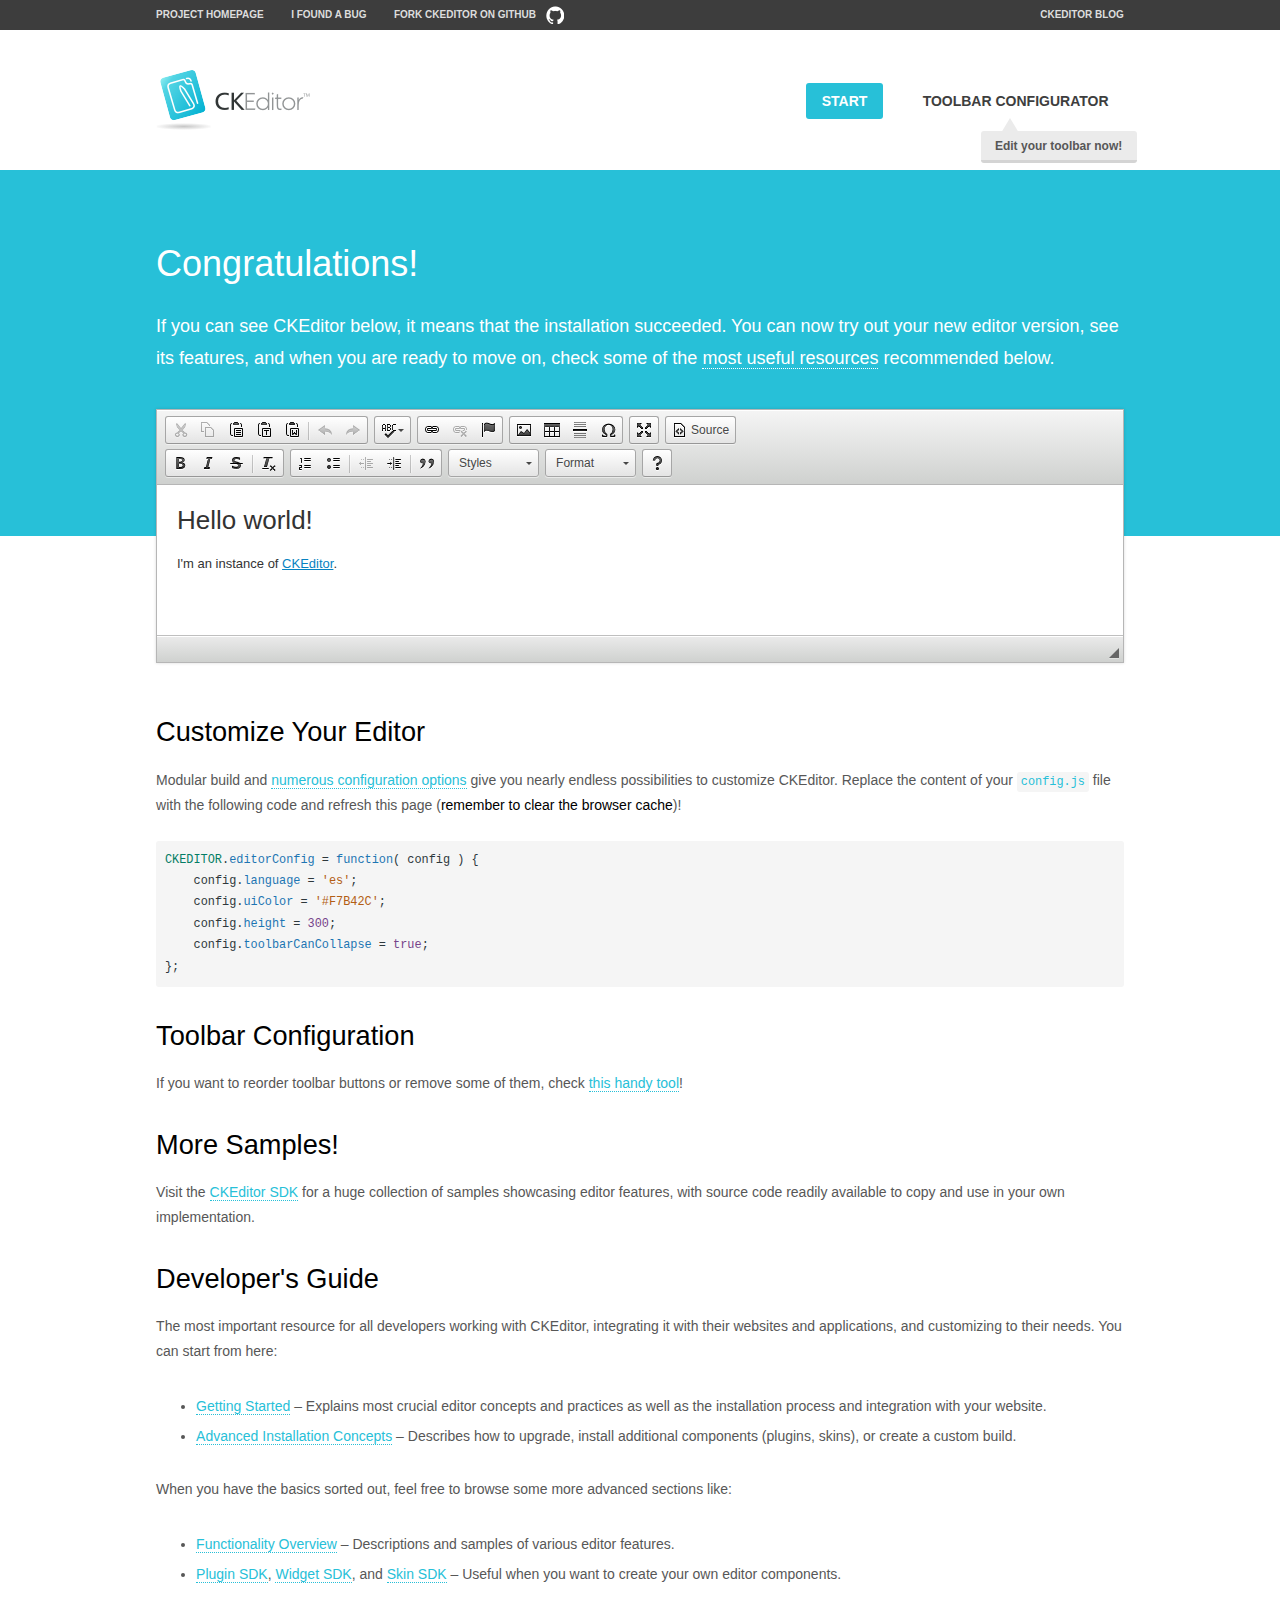
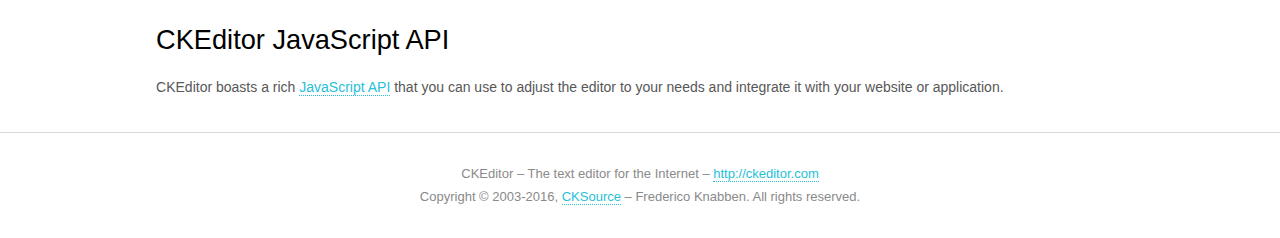
<file: assets/ckeditor/samples/index.html>
<!DOCTYPE html>
<!--
Copyright (c) 2003-2016, CKSource - Frederico Knabben. All rights reserved.
For licensing, see LICENSE.md or http://ckeditor.com/license
-->
<html>
<head>
	<meta charset="utf-8">
	<title>CKEditor Sample</title>
	<script src="../ckeditor.js"></script>
	<script src="js/sample.js"></script>
	<link rel="stylesheet" href="css/samples.css">
	<link rel="stylesheet" href="toolbarconfigurator/lib/codemirror/neo.css">
</head>
<body id="main">

<nav class="navigation-a">
	<div class="grid-container">
		<ul class="navigation-a-left grid-width-70">
			<li><a href="http://ckeditor.com">Project Homepage</a></li>
			<li><a href="http://dev.ckeditor.com/">I found a bug</a></li>
			<li><a href="http://github.com/ckeditor/ckeditor-dev" class="icon-pos-right icon-navigation-a-github">Fork CKEditor on GitHub</a></li>
		</ul>
		<ul class="navigation-a-right grid-width-30">
			<li><a href="http://ckeditor.com/blog-list">CKEditor Blog</a></li>
		</ul>
	</div>
</nav>

<header class="header-a">
	<div class="grid-container">
		<h1 class="header-a-logo grid-width-30">
			<a href="index.html"><img src="img/logo.png" alt="CKEditor Sample"></a>
		</h1>

		<nav class="navigation-b grid-width-70">
			<ul>
				<li><a href="index.html" class="button-a button-a-background">Start</a></li>
				<li><a href="toolbarconfigurator/index.html" class="button-a">Toolbar configurator <span class="balloon-a balloon-a-nw">Edit your toolbar now!</span></a></li>
			</ul>
		</nav>
	</div>
</header>

<main>
	<div class="adjoined-top">
		<div class="grid-container">
			<div class="content grid-width-100">
				<h1>Congratulations!</h1>
				<p>
					If you can see CKEditor below, it means that the installation succeeded.
					You can now try out your new editor version, see its features, and when you are ready to move on, check some of the <a href="#sample-customize">most useful resources</a> recommended below.
				</p>
			</div>
		</div>
	</div>
	<div class="adjoined-bottom">
		<div class="grid-container">
			<div class="grid-width-100">
				<div id="editor">
					<h1>Hello world!</h1>
					<p>I'm an instance of <a href="http://ckeditor.com">CKEditor</a>.</p>
				</div>
			</div>
		</div>
	</div>

	<div class="grid-container">
		<div class="content grid-width-100">
			<section id="sample-customize">
				<h2>Customize Your Editor</h2>
				<p>Modular build and <a href="http://docs.ckeditor.com/#!/guide/dev_configuration">numerous configuration options</a> give you nearly endless possibilities to customize CKEditor. Replace the content of your <code><a href="../config.js">config.js</a></code> file with the following code and refresh this page (<strong>remember to clear the browser cache</strong>)!</p>
		<pre class="cm-s-neo CodeMirror"><code><span style="padding-right: 0.1px;"><span class="cm-variable">CKEDITOR</span>.<span class="cm-property">editorConfig</span> <span class="cm-operator">=</span> <span class="cm-keyword">function</span>( <span class="cm-def">config</span> ) {</span>
<span style="padding-right: 0.1px;"><span class="cm-tab">	</span><span class="cm-variable-2">config</span>.<span class="cm-property">language</span> <span class="cm-operator">=</span> <span class="cm-string">'es'</span>;</span>
<span style="padding-right: 0.1px;"><span class="cm-tab">	</span><span class="cm-variable-2">config</span>.<span class="cm-property">uiColor</span> <span class="cm-operator">=</span> <span class="cm-string">'#F7B42C'</span>;</span>
<span style="padding-right: 0.1px;"><span class="cm-tab">	</span><span class="cm-variable-2">config</span>.<span class="cm-property">height</span> <span class="cm-operator">=</span> <span class="cm-number">300</span>;</span>
<span style="padding-right: 0.1px;"><span class="cm-tab">	</span><span class="cm-variable-2">config</span>.<span class="cm-property">toolbarCanCollapse</span> <span class="cm-operator">=</span> <span class="cm-atom">true</span>;</span>
<span style="padding-right: 0.1px;">};</span></code></pre>
			</section>

			<section>
				<h2>Toolbar Configuration</h2>
				<p>If you want to reorder toolbar buttons or remove some of them, check <a href="toolbarconfigurator/index.html">this handy tool</a>!</p>
			</section>

			<section>
				<h2>More Samples!</h2>
				<p>Visit the <a href="http://sdk.ckeditor.com">CKEditor SDK</a> for a huge collection of samples showcasing editor features, with source code readily available to copy and use in your own implementation.</p>
			</section>

			<section>
				<h2>Developer's Guide</h2>
				<p>The most important resource for all developers working with CKEditor, integrating it with their websites and applications, and customizing to their needs. You can start from here:</p>
				<ul>
					<li><a href="http://docs.ckeditor.com/#!/guide/dev_installation">Getting Started</a> &ndash; Explains most crucial editor concepts and practices as well as the installation process and integration with your website.</li>
					<li><a href="http://docs.ckeditor.com/#!/guide/dev_advanced_installation">Advanced Installation Concepts</a> &ndash; Describes how to upgrade, install additional components (plugins, skins), or create a custom build.</li>
				</ul>
					<p>When you have the basics sorted out, feel free to browse some more advanced sections like:</p>
				<ul>
					<li><a href="http://docs.ckeditor.com/#!/guide/dev_features">Functionality Overview</a> &ndash; Descriptions and samples of various editor features.</li>
					<li><a href="http://docs.ckeditor.com/#!/guide/plugin_sdk_intro">Plugin SDK</a>, <a href="http://docs.ckeditor.com/#!/guide/widget_sdk_intro">Widget SDK</a>, and <a href="http://docs.ckeditor.com/#!/guide/skin_sdk_intro">Skin SDK</a> &ndash; Useful when you want to create your own editor components.</li>
				</ul>
			</section>

			<section>
				<h2>CKEditor JavaScript API</h2>
				<p>CKEditor boasts a rich <a href="http://docs.ckeditor.com/#!/api">JavaScript API</a> that you can use to adjust the editor to your needs and integrate it with your website or application.</p>
			</section>
		</div>
	</div>
</main>

<footer class="footer-a grid-container">
	<div class="grid-container">
		<p class="grid-width-100">
			CKEditor &ndash; The text editor for the Internet &ndash; <a class="samples" href="http://ckeditor.com/">http://ckeditor.com</a>
		</p>
		<p class="grid-width-100" id="copy">
			Copyright &copy; 2003-2016, <a class="samples" href="http://cksource.com/">CKSource</a> &ndash; Frederico Knabben. All rights reserved.
		</p>
	</div>
</footer>
<script>
	initSample();
</script>

</body>
</html>
</file>
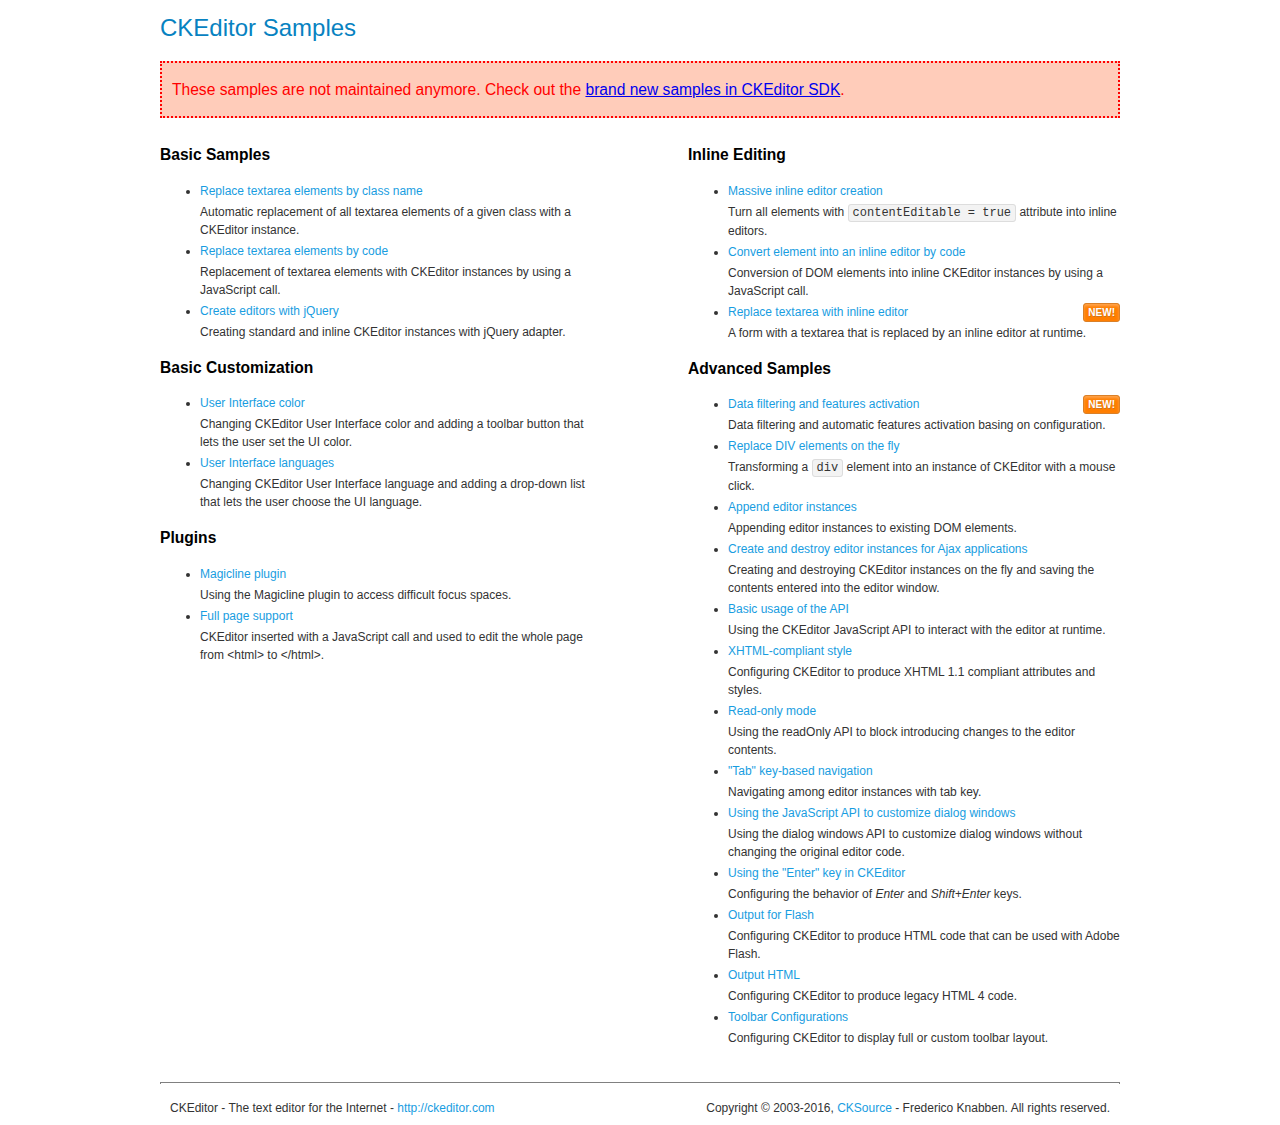
<file: assets/ckeditor/samples/old/index.html>
<!DOCTYPE html>
<!--
Copyright (c) 2003-2016, CKSource - Frederico Knabben. All rights reserved.
For licensing, see LICENSE.md or http://ckeditor.com/license
-->
<html>
<head>
	<meta charset="utf-8">
	<title>CKEditor Samples</title>
	<link rel="stylesheet" href="sample.css">
</head>
<body>
	<h1 class="samples">
		CKEditor Samples
	</h1>
	<div class="warning deprecated">
		These samples are not maintained anymore. Check out the <a href="http://sdk.ckeditor.com/">brand new samples in CKEditor SDK</a>.
	</div>
	<div class="twoColumns">
		<div class="twoColumnsLeft">
			<h2 class="samples">
				Basic Samples
			</h2>
			<dl class="samples">
				<dt><a class="samples" href="replacebyclass.html">Replace textarea elements by class name</a></dt>
				<dd>Automatic replacement of all textarea elements of a given class with a CKEditor instance.</dd>

				<dt><a class="samples" href="replacebycode.html">Replace textarea elements by code</a></dt>
				<dd>Replacement of textarea elements with CKEditor instances by using a JavaScript call.</dd>

				<dt><a class="samples" href="jquery.html">Create editors with jQuery</a></dt>
				<dd>Creating standard and inline CKEditor instances with jQuery adapter.</dd>
			</dl>

			<h2 class="samples">
				Basic Customization
			</h2>
			<dl class="samples">
				<dt><a class="samples" href="uicolor.html">User Interface color</a></dt>
				<dd>Changing CKEditor User Interface color and adding a toolbar button that lets the user set the UI color.</dd>

				<dt><a class="samples" href="uilanguages.html">User Interface languages</a></dt>
				<dd>Changing CKEditor User Interface language and adding a drop-down list that lets the user choose the UI language.</dd>
			</dl>


			<h2 class="samples">Plugins</h2>
<dl class="samples">
<dt><a class="samples" href="magicline/magicline.html">Magicline plugin</a></dt>
<dd>Using the Magicline plugin to access difficult focus spaces.</dd>

<dt><a class="samples" href="wysiwygarea/fullpage.html">Full page support</a></dt>
<dd>CKEditor inserted with a JavaScript call and used to edit the whole page from &lt;html&gt; to &lt;/html&gt;.</dd>
</dl>
		</div>
		<div class="twoColumnsRight">
			<h2 class="samples">
				Inline Editing
			</h2>
			<dl class="samples">
				<dt><a class="samples" href="inlineall.html">Massive inline editor creation</a></dt>
				<dd>Turn all elements with <code>contentEditable = true</code> attribute into inline editors.</dd>

				<dt><a class="samples" href="inlinebycode.html">Convert element into an inline editor by code</a></dt>
				<dd>Conversion of DOM elements into inline CKEditor instances by using a JavaScript call.</dd>

				<dt><a class="samples" href="inlinetextarea.html">Replace textarea with inline editor</a> <span class="new">New!</span></dt>
				<dd>A form with a textarea that is replaced by an inline editor at runtime.</dd>

				
			</dl>

			<h2 class="samples">
				Advanced Samples
			</h2>
			<dl class="samples">
				<dt><a class="samples" href="datafiltering.html">Data filtering and features activation</a> <span class="new">New!</span></dt>
				<dd>Data filtering and automatic features activation basing on configuration.</dd>

				<dt><a class="samples" href="divreplace.html">Replace DIV elements on the fly</a></dt>
				<dd>Transforming a <code>div</code> element into an instance of CKEditor with a mouse click.</dd>

				<dt><a class="samples" href="appendto.html">Append editor instances</a></dt>
				<dd>Appending editor instances to existing DOM elements.</dd>

				<dt><a class="samples" href="ajax.html">Create and destroy editor instances for Ajax applications</a></dt>
				<dd>Creating and destroying CKEditor instances on the fly and saving the contents entered into the editor window.</dd>

				<dt><a class="samples" href="api.html">Basic usage of the API</a></dt>
				<dd>Using the CKEditor JavaScript API to interact with the editor at runtime.</dd>

				<dt><a class="samples" href="xhtmlstyle.html">XHTML-compliant style</a></dt>
				<dd>Configuring CKEditor to produce XHTML 1.1 compliant attributes and styles.</dd>

				<dt><a class="samples" href="readonly.html">Read-only mode</a></dt>
				<dd>Using the readOnly API to block introducing changes to the editor contents.</dd>

				<dt><a class="samples" href="tabindex.html">"Tab" key-based navigation</a></dt>
				<dd>Navigating among editor instances with tab key.</dd>


				
<dt><a class="samples" href="dialog/dialog.html">Using the JavaScript API to customize dialog windows</a></dt>
<dd>Using the dialog windows API to customize dialog windows without changing the original editor code.</dd>

<dt><a class="samples" href="enterkey/enterkey.html">Using the &quot;Enter&quot; key in CKEditor</a></dt>
<dd>Configuring the behavior of <em>Enter</em> and <em>Shift+Enter</em> keys.</dd>

<dt><a class="samples" href="htmlwriter/outputforflash.html">Output for Flash</a></dt>
<dd>Configuring CKEditor to produce HTML code that can be used with Adobe Flash.</dd>

<dt><a class="samples" href="htmlwriter/outputhtml.html">Output HTML</a></dt>
<dd>Configuring CKEditor to produce legacy HTML 4 code.</dd>

<dt><a class="samples" href="toolbar/toolbar.html">Toolbar Configurations</a></dt>
<dd>Configuring CKEditor to display full or custom toolbar layout.</dd>

			</dl>
		</div>
	</div>
	<div id="footer">
		<hr>
		<p>
			CKEditor - The text editor for the Internet - <a class="samples" href="http://ckeditor.com/">http://ckeditor.com</a>
		</p>
		<p id="copy">
			Copyright &copy; 2003-2016, <a class="samples" href="http://cksource.com/">CKSource</a> - Frederico Knabben. All rights reserved.
		</p>
	</div>
</body>
</html>
</file>
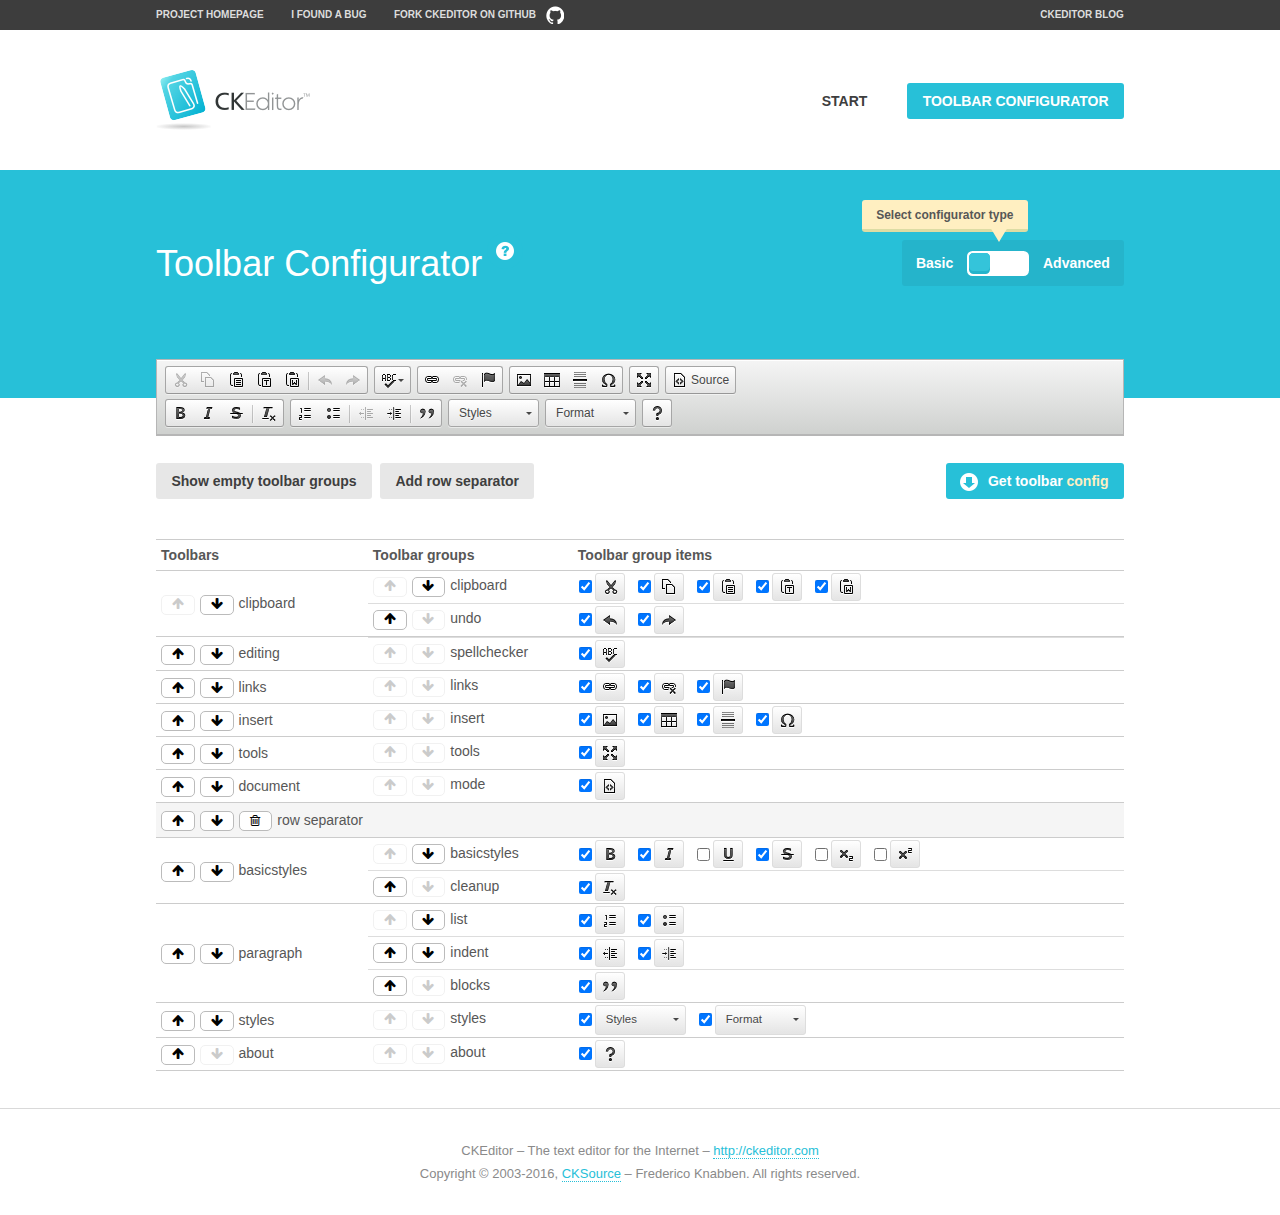
<file: assets/ckeditor/samples/toolbarconfigurator/index.html>
<!DOCTYPE html>
<!--
Copyright (c) 2003-2016, CKSource - Frederico Knabben. All rights reserved.
For licensing, see LICENSE.md or http://ckeditor.com/license
-->
<!--[if IE 8]><html class="ie8"><![endif]-->
<!--[if gt IE 8]><html><![endif]-->
<!--[if !IE]><!--><html><!--<![endif]-->
<head>
	<meta charset="utf-8">
	<title>Toolbar Configurator</title>
	<script src="../../ckeditor.js"></script>
	<script>
		if ( CKEDITOR.env.ie && CKEDITOR.env.version < 9 )
			CKEDITOR.tools.enableHtml5Elements( document );
	</script>
	<link rel="stylesheet" href="lib/codemirror/codemirror.css">
	<link rel="stylesheet" href="lib/codemirror/show-hint.css">
	<link rel="stylesheet" href="lib/codemirror/neo.css">
	<link rel="stylesheet" href="css/fontello.css">
	<link rel="stylesheet" href="../css/samples.css">
</head>
<body id="toolbar">

<nav class="navigation-a">
	<div class="grid-container">
		<ul class="navigation-a-left grid-width-70">
			<li><a href="http://ckeditor.com">Project Homepage</a></li>
			<li><a href="http://dev.ckeditor.com/">I found a bug</a></li>
			<li><a href="http://github.com/ckeditor/ckeditor-dev" class="icon-pos-right icon-navigation-a-github">Fork CKEditor on GitHub</a></li>
		</ul>
		<ul class="navigation-a-right grid-width-30">
			<li><a href="http://ckeditor.com/blog-list">CKEditor Blog</a></li>
		</ul>
	</div>
</nav>

<header class="header-a">
	<div class="grid-container">
		<h1 class="header-a-logo grid-width-30">
			<a href="../index.html"><img src="../img/logo.png" alt="CKEditor Logo"></a>
		</h1>
		<nav class="navigation-b grid-width-70">
			<ul>
				<li><a href="../index.html"  class="button-a">Start</a></li>
				<li><a href="index.html"  class="button-a button-a-background">Toolbar configurator</a></li>
			</ul>
		</nav>
	</div>
</header>

<main>
	<div class="adjoined-top">
		<div class="grid-container">
			<div class="content grid-width-100">
				<div class="grid-container-nested">
					<h1 class="grid-width-60">
						Toolbar Configurator
						<a href="#help-content" type="button" title="Configurator help" id="help" class="button-a button-a-background button-a-no-text icon-pos-left icon-question-mark">Help</a>
					</h1>

					<div class="grid-width-40 grid-switch-magic">
						<div class="switch">
							<span class="balloon-a balloon-a-se">Select configurator type</span>
							<input type="radio" name="radio" data-num="1" id="radio-basic" />
							<input type="radio" name="radio" data-num="2" id="radio-advanced" />
							<label data-for="1" for="radio-basic">Basic</label>
							<span class="switch-inner">
								<span class="handler"></span>
							</span>
							<label data-for="2" for="radio-advanced">Advanced</label>
						</div>
					</div>
				</div>
			</div>
		</div>
	</div>
	<div class="adjoined-bottom">
		<div class="grid-container">
			<div class="grid-width-100">
				<div class="editors-container">
					<div id="editor-basic"></div>
					<div id="editor-advanced"></div>
				</div>
			</div>
		</div>
	</div>

	<div class="grid-container configurator">
		<div class="content grid-width-100">
			<div class="configurator">
				<div>
					<div id="toolbarModifierWrapper"></div>
				</div>
			</div>
		</div>
	</div>

	<div id="help-content">
		<div class="grid-container">
			<div class="grid-width-100">
				<h2>What Am I Doing Here?</h2>

				<div class="grid-container grid-container-nested">
					<div class="basic">
						<div class="grid-width-50">
							<p>Arrange <a href="http://docs.ckeditor.com/#!/api/CKEDITOR.config-cfg-toolbarGroups">toolbar groups</a>, toggle <a href="http://docs.ckeditor.com/#!/api/CKEDITOR.config-cfg-removeButtons">button visibility</a> according to your needs and get your toolbar configuration.</p>
							<p>You can replace the content of the <a href="../../config.js"><code>config.js</code></a> file with the generated configuration. If you already set some configuration options you will need to merge both configurations.</p>
						</div>
						<div class="grid-width-50">
							<p>Read more about different ways of <a href="http://docs.ckeditor.com/#!/guide/dev_configuration">setting configuration</a> and do not forget about <strong>clearing browser cache</strong>.</p>
							<p>Arranging toolbar groups is the recommended way of configuring the toolbar, but if you need more freedom you can use the <a href="#advanced">advanced configurator</a>.</p>
						</div>
					</div>
					<div class="advanced" style="display: none;">
						<div class="grid-width-50">
							<p>With this code editor you can edit your <a href="http://docs.ckeditor.com/#!/api/CKEDITOR.config-cfg-toolbar">toolbar configuration</a> live.</p>
							<p>You can replace the content of the <a href="../../config.js"><code>config.js</code></a> file with the generated configuration. If you already set some configuration options you will need to merge both configurations.</p>
						</div>
						<div class="grid-width-50">
							<p>Read more about different ways of <a href="http://docs.ckeditor.com/#!/guide/dev_configuration">setting configuration</a> and do not forget about <strong>clearing browser cache</strong>.</p>
						</div>
					</div>
				</div>

				<p class="grid-container grid-container-nested">
					<button type="button" class="help-content-close grid-width-100 button-a button-a-background">Got it. Let's play!</button>
				</p>
			</div>
		</div>
	</div>
</main>

<footer class="footer-a grid-container">
	<p class="grid-width-100">
		CKEditor &ndash; The text editor for the Internet &ndash; <a class="samples" href="http://ckeditor.com/">http://ckeditor.com</a>
	</p>
	<p class="grid-width-100" id="copy">
		Copyright &copy; 2003-2016, <a class="samples" href="http://cksource.com/">CKSource</a> &ndash; Frederico Knabben. All rights reserved.
	</p>
</footer>

<script src="lib/codemirror/codemirror.js"></script>
<script src="lib/codemirror/javascript.js"></script>
<script src="lib/codemirror/show-hint.js"></script>

<script src="js/fulltoolbareditor.js"></script>
<script src="js/abstracttoolbarmodifier.js"></script>
<script src="js/toolbarmodifier.js"></script>
<script src="js/toolbartextmodifier.js"></script>
<script src="../js/sf.js"></script>

<script>
	( function() {
		'use strict';

		var mode = ( window.location.hash.substr( 1 ) === 'advanced' ) ? 'advanced' : 'basic',
			configuratorSection = CKEDITOR.document.findOne( 'main > .grid-container.configurator' ),
			basicInstruction = CKEDITOR.document.findOne( '#help-content .basic' ),
			advancedInstruction = CKEDITOR.document.findOne( '#help-content .advanced' ),

			// Configurator mode switcher.
			modeSwitchBasic = CKEDITOR.document.getById( 'radio-basic' ),
			modeSwitchAdvanced = CKEDITOR.document.getById( 'radio-advanced' );

		// Initial setup
		function updateSwitcher() {
			if ( mode === 'advanced' ) {
				modeSwitchAdvanced.$.checked = true;
			} else {
				modeSwitchBasic.$.checked = true;
			}
		}

		updateSwitcher();

		CKEDITOR.document.getWindow().on( 'hashchange', function( e ) {
			var hash = window.location.hash.substr( 1 );
			if ( !( hash === 'advanced' || hash === 'basic' ) ) {
				return;
			}
			mode = hash;
			onToolbarsDone( mode );
		} );

		CKEDITOR.document.getWindow().on( 'resize', function() {
			updateToolbar( ( mode === 'basic' ? toolbarModifier : toolbarTextModifier )[ 'editorInstance' ] );
		} );

		function onRefresh( modifier ) {
			modifier = modifier || this;

			if ( mode === 'basic' && modifier instanceof ToolbarConfigurator.ToolbarTextModifier ) {
				return;
			}

			// CodeMirror container becomes visible, so we need to refresh and to avoid rendering problems.
			if ( mode === 'advanced' && modifier instanceof ToolbarConfigurator.ToolbarTextModifier ) {
				modifier.codeContainer.refresh();
			}

			updateToolbar( modifier.editorInstance );
		}

		function updateToolbar( editor ) {
			var editorContainer = editor.container;

			// Not always editor is loaded.
			if ( !editorContainer ) {
				return;
			}

			var displayStyle = editorContainer.getStyle( 'display' );

			editorContainer.setStyle( 'display', 'block' );

			var newHeight = editorContainer.getSize( 'height' );

			var newMarginTop = parseInt( editorContainer.getComputedStyle( 'margin-top' ), 10 );
			newMarginTop = ( isNaN( newMarginTop ) ? 0 : Number( newMarginTop ) );

			var newMarginBottom = parseInt( editorContainer.getComputedStyle( 'margin-bottom' ), 10 );
			newMarginBottom = ( isNaN( newMarginBottom ) ? 0 : Number( newMarginBottom ) );

			var result = newHeight + newMarginTop + newMarginBottom;

			editorContainer.setStyle( 'display', displayStyle );

			editor.container.getAscendant( 'div' ).setStyle( 'height', result + 'px' );
		}

		var toolbarModifier = new ToolbarConfigurator.ToolbarModifier( 'editor-basic' );

		var done = 0;
		toolbarModifier.init( onToolbarInit );
		toolbarModifier.onRefresh = onRefresh;

		CKEDITOR.document.getById( 'toolbarModifierWrapper' ).append( toolbarModifier.mainContainer );

		var toolbarTextModifier = new ToolbarConfigurator.ToolbarTextModifier( 'editor-advanced' );
		toolbarTextModifier.init( onToolbarInit );
		toolbarTextModifier.onRefresh = onRefresh;

		function onToolbarInit() {
			if ( ++done === 2 ) {
				onToolbarsDone();

				positionSticky.watch( CKEDITOR.document.findOne( '.toolbar' ), function() {
					return mode === 'advanced';
				} );
			}
		}

		function onToolbarsDone() {
			if ( mode === 'basic' ) {
				toggleModeBasic( false );
			} else {
				toggleModeAdvanced( false );
			}

			updateSwitcher();

			setTimeout( function() {
				CKEDITOR.document.findOne( '.editors-container' ).addClass( 'active' );
				CKEDITOR.document.findOne( '#toolbarModifierWrapper' ).addClass( 'active' );
			}, 200 );
		}

		CKEDITOR.document.getById( 'toolbarModifierWrapper' ).append( toolbarTextModifier.mainContainer );

		function toogleModeSwitch( onElement, offElement, onModifier, offModifier ) {
			onElement.addClass( 'fancy-button-active' );
			offElement.removeClass( 'fancy-button-active' );

			onModifier.showUI();
			offModifier.hideUI();
		}

		function toggleModeBasic( callOnRefresh ) {
			callOnRefresh = ( callOnRefresh !== false );
			mode = 'basic';
			window.location.hash = '#basic';
			toogleModeSwitch( modeSwitchBasic, modeSwitchAdvanced, toolbarModifier, toolbarTextModifier );

			configuratorSection.removeClass( 'freed-width' );
			basicInstruction.show();
			advancedInstruction.hide();

			callOnRefresh && onRefresh( toolbarModifier );
		}

		function toggleModeAdvanced( callOnRefresh ) {
			callOnRefresh = ( callOnRefresh !== false );
			mode = 'advanced';
			window.location.hash = '#advanced';
			toogleModeSwitch( modeSwitchAdvanced, modeSwitchBasic, toolbarTextModifier, toolbarModifier );

			configuratorSection.addClass( 'freed-width' );
			advancedInstruction.show();
			basicInstruction.hide();

			callOnRefresh && onRefresh( toolbarTextModifier );
		}

		modeSwitchBasic.on( 'click', toggleModeBasic );
		modeSwitchAdvanced.on( 'click', toggleModeAdvanced );

		//
		// Position:sticky for the toolbar.
		//

		// Will make elements behave like they were styled with position:sticky.
		var positionSticky = {
			// Store object: {
			// 		element: CKEDITOR.dom.element, // Element which will float.
			// 		placeholder: CKEDITOR.dom.element, // Placeholder which is place to prevent page bounce.
			// 		isFixed: boolean // Whether element float now.
			// }
			watched: [],

			active: [],

			staticContainer: null,

			init: function() {
				var element = CKEDITOR.dom.element.createFromHtml(
					'<div class="staticContainer">' +
						'<div class="grid-container" >' +
							'<div class="grid-width-100">' +
								'<div class="inner"></div>' +
							'</div>' +
						'</div>' +
					'</div>' );

				this.staticContainer = element.findOne( '.inner' );

				CKEDITOR.document.getBody().append( element );
			},

			watch: function( element, preventFunc ) {
				this.watched.push( {
					element: element,
					placeholder: new CKEDITOR.dom.element( 'div' ),
					isFixed: false,
					preventFunc: preventFunc
				} );
			},

			checkAll: function() {
				for ( var i = 0; i < this.watched.length; i++ ) {
					this.check( this.watched[ i ] );
				}
			},

			check: function( element ) {
				var isFixed = element.isFixed;
				var shouldBeFixed = this.shouldBeFixed( element );

				// Nothing to be done.
				if ( isFixed === shouldBeFixed ) {
					return;
				}

				var placeholder = element.placeholder;

				if ( isFixed ) {
					// Unfixing.

					element.element.insertBefore( placeholder );
					placeholder.remove();

					element.element.removeStyle( 'margin' );

					this.active.splice( CKEDITOR.tools.indexOf( this.active, element ), 1 );

				} else {
					// Fixing.
					placeholder.setStyle( 'width', element.element.getSize( 'width' ) + 'px' );
					placeholder.setStyle( 'height', element.element.getSize( 'height' ) + 'px' );
					placeholder.setStyle( 'margin-bottom', element.element.getComputedStyle( 'margin-bottom' ) );
					placeholder.setStyle( 'display', element.element.getComputedStyle( 'display' ) );
					placeholder.insertAfter( element.element );

					this.staticContainer.append( element.element );

					this.active.push( element );
				}

				element.isFixed = !element.isFixed;
			},

			shouldBeFixed: function( element ) {
				if ( element.preventFunc && element.preventFunc() ) {
					return false;
				}

				// If element is already fixed we are checking it's placeholder.
				var related = ( element.isFixed ? element.placeholder : element.element ),
					clientRect = related.$.getBoundingClientRect(),
					staticHeight = this.staticContainer.getSize('height' ),
					elemHeight = element.element.getSize( 'height' );

				if ( element.isFixed ) {
					return ( clientRect.top + elemHeight < staticHeight );
				} else {
					return ( clientRect.top < staticHeight );
				}
			}
		};

		positionSticky.init();

		CKEDITOR.document.getWindow().on( 'scroll',
			new CKEDITOR.tools.eventsBuffer( 100, positionSticky.checkAll, positionSticky ).input
		);

		// Make the toolbar sticky.
		positionSticky.watch( CKEDITOR.document.findOne( '.editors-container' ) );

		// Help button and help-content.
		( function() {
			var helpButton = CKEDITOR.document.getById( 'help' ),
				helpContent = CKEDITOR.document.getById( 'help-content' );

			// Don't show help button on IE8 because it's unsupported by Pico Modal.
			if ( CKEDITOR.env.ie && CKEDITOR.env.version == 8 ) {
				helpButton.hide();
			} else {
				// Display help modal when the button is clicked.
				helpButton.on( 'click', function( evt ) {
					SF.modal( {
						// Clone modal content from DOM.
						content: helpContent.getHtml(),

						afterCreate: function( modal ) {
							// Enable modal content button to close the modal.
							new CKEDITOR.dom.element( modal.modalElem() ).findOne( '.help-content-close' ).once( 'click', modal.close );
						}
					} ).show();
				} );
			}
		} )();
	} )();
</script>
</body>
</html>
</file>
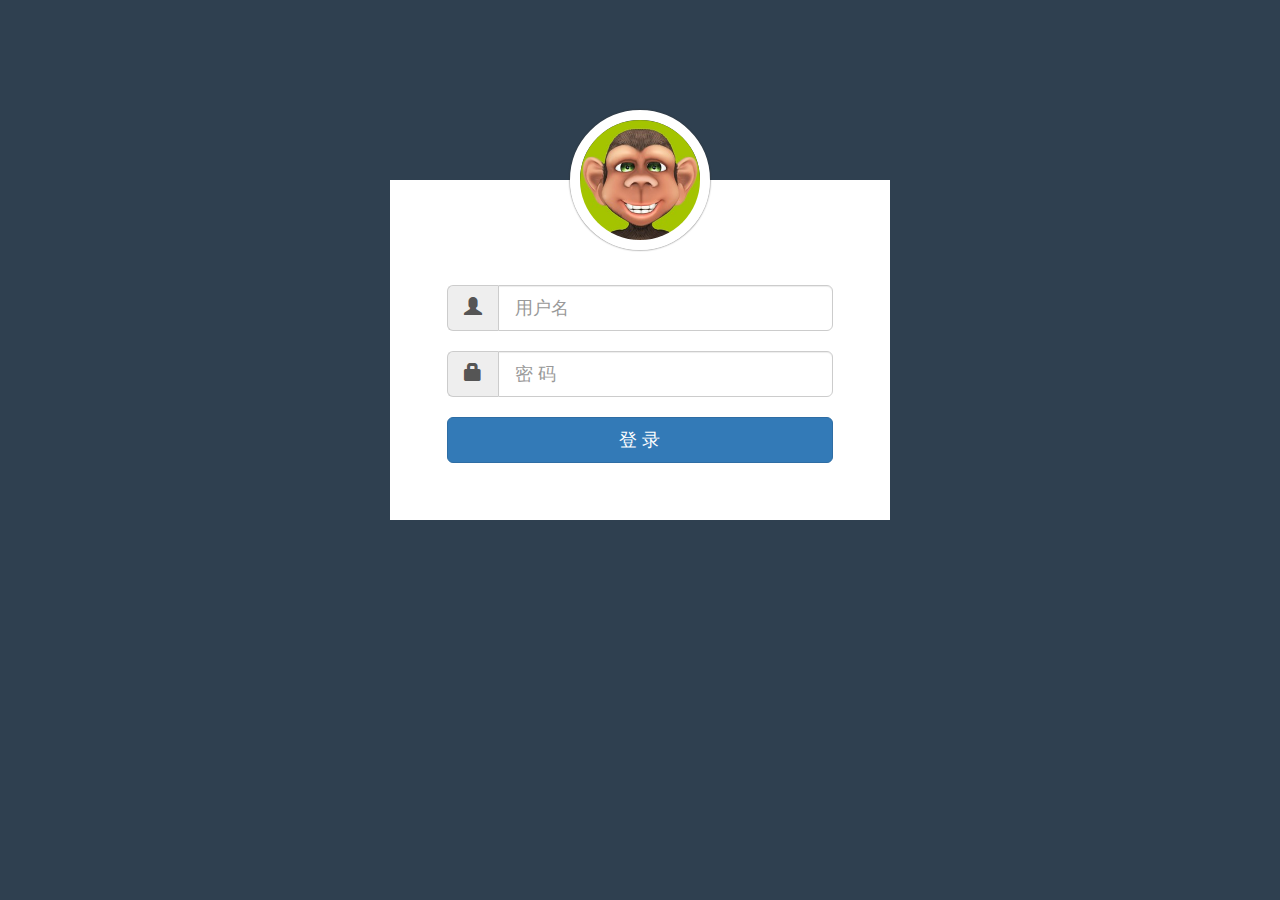
<file: login.html>
<!DOCTYPE html>
<html lang="en">
<head>
	<meta charset="UTF-8">
	<title>后台管理系统</title>
	<link rel="stylesheet" href="css/base.css">
	<link rel="stylesheet" href="./assets/bootstrap/css/bootstrap.min.css">
	<link rel="stylesheet" href="./assets/font-awesome/css/font-awesome.css">
	<link rel="stylesheet" href="css/login.css">

</head>
<body>
	<div class="login">
		<div class="loginWrap">
			<div class="avatar">
				<img src="./uploads/monkey.png" class="img-circle" alt="">
			</div>
			<form action="" class="col-xs-offset-1 col-xs-10">
				<div class="input-group input-group-lg">
					<span class="input-group-addon">
						<i class="glyphicon glyphicon-user"></i>
					</span>
					<input type="text" class="form-control" placeholder="用户名">
				</div>
				<div class="input-group input-group-lg">
					<span class="input-group-addon">
						<i class="glyphicon glyphicon-lock"></i>
					</span>
					<input type="text" class="form-control" placeholder="密 码">
				</div>
				<button type="submit" class="btn btn-lg btn-block btn-primary">登  录</button>
			</form>
		</div>
	</div>
</body>
</html>
</file>
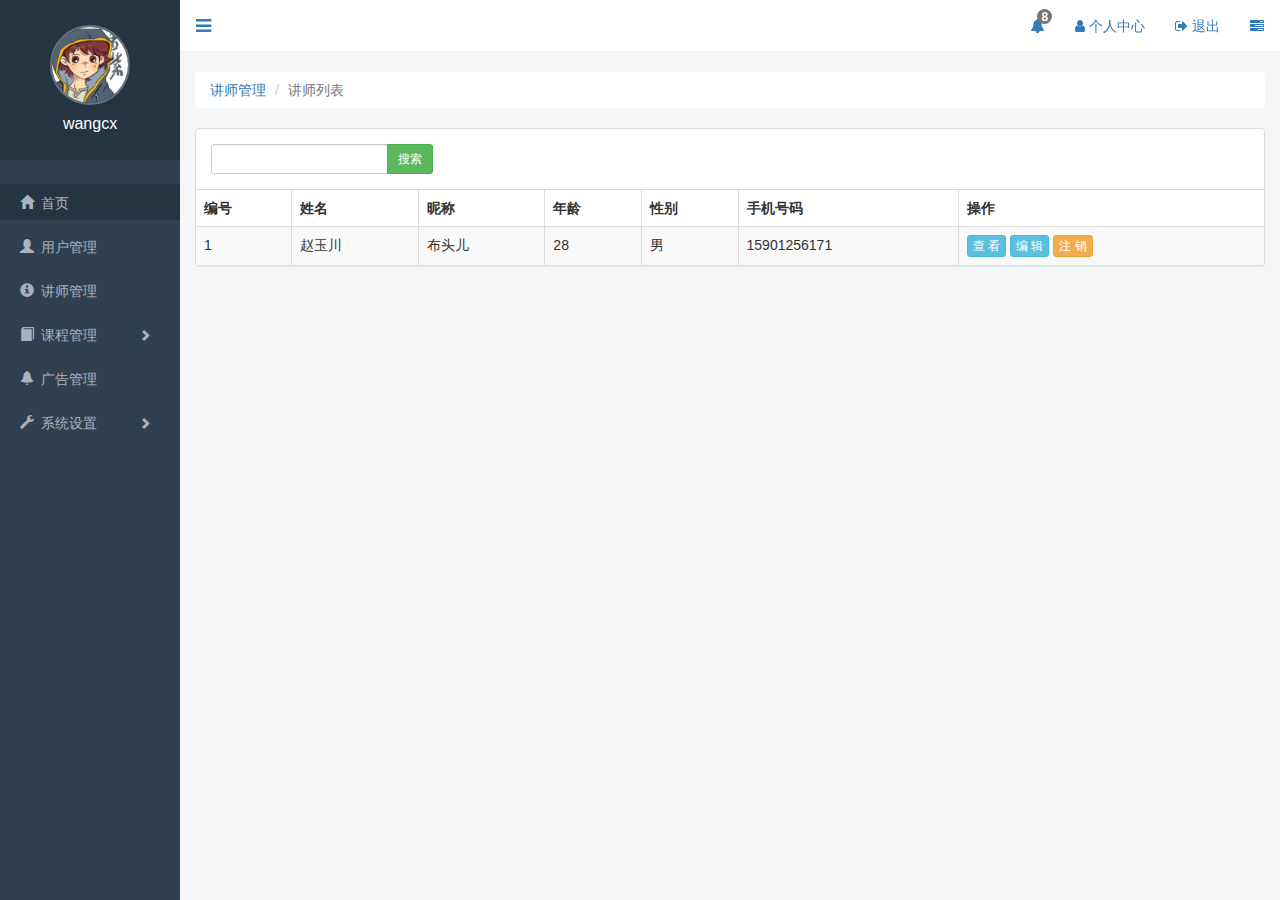
<file: teacher.html>
<!DOCTYPE html>
<html lang="en">
<head>
	<meta charset="UTF-8">
	<meta http-equiv="X-UA-Compatible" content="IE=edge">
	<meta name="renderer" content="webkit">
	<meta name="viewport" content="width=device-width, initial-scale=1">
	<title>后台管理系统</title>
	<!--  -->
	<link rel="stylesheet" href="./assets/bootstrap/css/bootstrap.min.css">
	<link rel="stylesheet" href="./assets/font-awesome/css/font-awesome.css">
	<link rel="stylesheet" href="./css/index.css">

	<!--[if lt IE 9]>
		<script src="./js/html5shiv.js"></script>
		<script src="./js/respond.min.js"></script>
		<![endif]-->
	</head>
	<body>
		<div class="wrapper index">
			<div class="aside">
				<div class="profile">
					<div class="head">
						<img src="uploads/avatar.jpg" alt="">
					</div>
					<h4>wangcx</h4>
				</div>
				<div class="nav">
					<ul class="list-unstyled">
						<li>
							<a href="javascript:;" class="active"><i class="glyphicon glyphicon-home"></i>首页</a>
						</li>
						<li>
							<a href="javascript:;"><i class="glyphicon glyphicon-user"></i>用户管理</a>
						</li>
						<li>
							<a href="javascript:;"><i class="glyphicon glyphicon-info-sign"></i>讲师管理</a>
						</li>
						<li>
							<a href="javascript:;"><i class="glyphicon glyphicon-book"></i>课程管理<i class="glyphicon glyphicon-chevron-right small"></i></a>
						</li>
						<li>
							<a href="javascript:;"><i class="glyphicon glyphicon-bell"></i>广告管理</a>
						</li>
						<li>
							<a href="javascript:;">
								<i class="glyphicon glyphicon-wrench"></i>系统设置<i class="glyphicon glyphicon-chevron-right small"></i>
							</a>
						</li>
					</ul>
				</div>
			</div>
			<div class="main">
				<div class="header">
					<nav class="navbar navbar-custom">
						<div class="navbar-header">
							<a href="javascript:;" class="navbar-brand">
								<i class="fa fa-navicon"></i>
							</a>
						</div>
						<ul class="nav navbar-nav navbar-right">
							<li>
								<a href="javascript:;">
									<i class="fa fa-bell"></i>
									<span class="badge">8</span>
								</a>
							</li>
							<li>
								<a href="./settings.html">
									<i class="fa fa-user"></i>
									个人中心
								</a>
							</li>
							<li>
								<a href="javascript:;">
									<i class="fa fa-sign-out"></i>
									退出
								</a>
							</li>
							<li>
								<a href="javascript:;">
									<i class="fa fa-tasks"></i>
								</a>
							</li>
						</ul>
					</nav> 
				</div>
				<div class="banner">
					<ol class="breadcrumb">
						<li><a href="#">讲师管理</a></li>
						<li class="active">讲师列表</li>
					</ol>

					<div class="panel panel-default">
						<div class="panel-body">
							<form action="" class="form-inline">
								<div class="input-group input-group-sm pull-left">
									<input type="text" class="form-control">
									<span class="input-group-btn">
										<button class="btn btn-success" type="button">搜索</button>
									</span>
								</div><!-- /input-group -->
							</form>
						</div>

						<!-- Table -->
						<table class="table table-striped table-bordered table-hover">
							<thead>
								<tr>
									<th>编号</th>
									<th>姓名</th>
									<th>昵称</th>
									<th>年龄</th>
									<th>性别</th>
									<th>手机号码</th>
									<th>操作</th>
								</tr>
							</thead>
							<tbody>
								<tr>
									<td>1</td>
									<td>赵玉川</td>
									<td>布头儿</td>
									<td>28</td>
									<td>男</td>
									<td>15901256171</td>
									<td>
										<a href="#teacherModal" data-toggle="modal" class="btn btn-info btn-xs">查 看</a>
										<a href="./teacher_add.html" class="btn btn-info btn-xs">编 辑</a>
										<a href="javascript::" class="btn btn-warning btn-xs">注 销</a>
									</td>
								</tr>
							</tbody>
						</table>
					</div>
				</div>
			</div>
		</div>

		<!--  -->
		<script src="./assets/jquery/jquery.min.js"></script>
		<script src="./assets/bootstrap/js/bootstrap.min.js"></script>
	</body>
	</html>
</file>
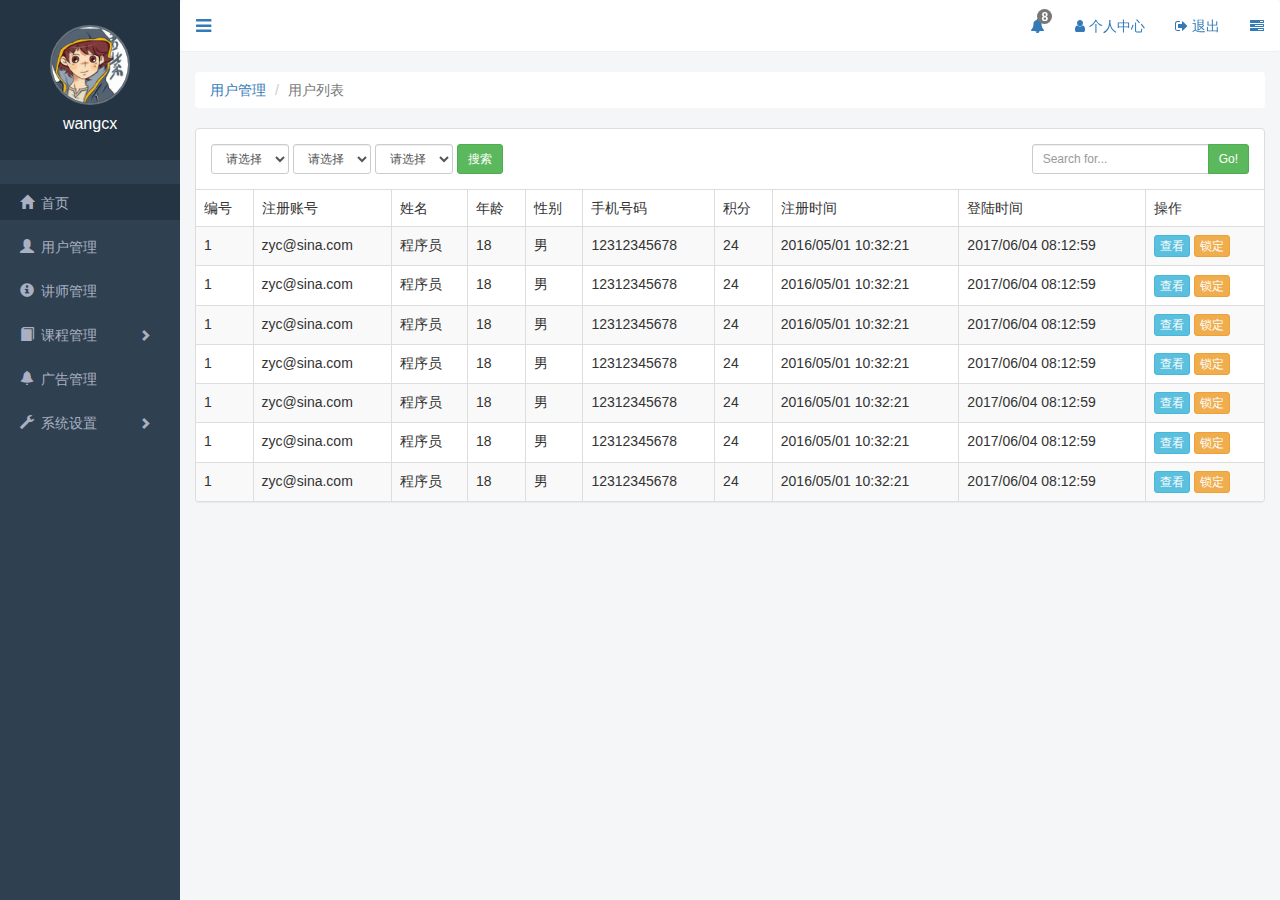
<file: userList.html>
<!DOCTYPE html>
<html lang="en">
<head>
	<meta charset="UTF-8">
	<meta http-equiv="X-UA-Compatible" content="IE=edge">
	<meta name="renderer" content="webkit">
	<meta name="viewport" content="width=device-width, initial-scale=1">
	<title>后台管理系统</title>
	<!--  -->
	<link rel="stylesheet" href="./assets/bootstrap/css/bootstrap.min.css">
	<link rel="stylesheet" href="./assets/font-awesome/css/font-awesome.css">
	<link rel="stylesheet" href="./css/index.css">

	<!--[if lt IE 9]>
		<script src="./js/html5shiv.js"></script>
		<script src="./js/respond.min.js"></script>
		<![endif]-->
	</head>
	<body>
		<div class="wrapper index">
			<div class="aside">
				<div class="profile">
					<div class="head">
						<img src="uploads/avatar.jpg" alt="">
					</div>
					<h4>wangcx</h4>
				</div>
				<div class="nav">
					<ul class="list-unstyled">
						<li>
							<a href="javascript:;" class="active"><i class="glyphicon glyphicon-home"></i>首页</a>
						</li>
						<li>
							<a href="javascript:;"><i class="glyphicon glyphicon-user"></i>用户管理</a>
						</li>
						<li>
							<a href="javascript:;"><i class="glyphicon glyphicon-info-sign"></i>讲师管理</a>
						</li>
						<li>
							<a href="javascript:;"><i class="glyphicon glyphicon-book"></i>课程管理<i class="glyphicon glyphicon-chevron-right small"></i></a>
						</li>
						<li>
							<a href="javascript:;"><i class="glyphicon glyphicon-bell"></i>广告管理</a>
						</li>
						<li>
							<a href="javascript:;">
								<i class="glyphicon glyphicon-wrench"></i>系统设置<i class="glyphicon glyphicon-chevron-right small"></i>
							</a>
						</li>
					</ul>
				</div>
			</div>
			<div class="main">
				<div class="header">
					<nav class="navbar navbar-custom">
						<div class="navbar-header">
							<a href="javascript:;" class="navbar-brand">
								<i class="fa fa-navicon"></i>
							</a>
						</div>
						<ul class="nav navbar-nav navbar-right">
							<li>
								<a href="javascript:;">
									<i class="fa fa-bell"></i>
									<span class="badge">8</span>
								</a>
							</li>
							<li>
								<a href="./settings.html">
									<i class="fa fa-user"></i>
									个人中心
								</a>
							</li>
							<li>
								<a href="javascript:;">
									<i class="fa fa-sign-out"></i>
									退出
								</a>
							</li>
							<li>
								<a href="javascript:;">
									<i class="fa fa-tasks"></i>
								</a>
							</li>
						</ul>
					</nav> 
				</div>
				<div class="banner">
					<ol class="breadcrumb">
						<li><a href="#">用户管理</a></li>
						<li class="active">用户列表</li>
					</ol>

					<div class="panel panel-default">
						<div class="panel-body">
							<form action="" class="form-inline">
								<select name="" id="" class="form-control input-sm">
									<option value="">请选择</option>
								</select>
								<select name="" id="" class="form-control input-sm">
									<option value="">请选择</option>
								</select>
								<select name="" id="" class="form-control input-sm">
									<option value="">请选择</option>
								</select>
								<button class="btn btn-success btn-sm">搜索</button>

								<div class="input-group input-group-sm pull-right">
									<input type="text" class="form-control" placeholder="Search for...">
									<span class="input-group-btn">
										<button class="btn btn-success" type="button">Go!</button>
									</span>
								</div><!-- /input-group -->
							</form>
						</div>

						<!-- Table -->
						<table class="table table-bordered table-striped table-hover">
							<thead>
								<tr>
									<td>编号</td>
									<td>注册账号</td>
									<td>姓名</td>
									<td>年龄</td>
									<td>性别</td>
									<td>手机号码</td>
									<td>积分</td>
									<td>注册时间</td>
									<td>登陆时间</td>
									<td>操作</td>
								</tr>
							</thead>
							<tbody>
								<tr>
									<td>1</td>
									<td>zyc@sina.com</td>
									<td>程序员</td>
									<td>18</td>
									<td>男</td>
									<td>12312345678</td>
									<td>24</td>
									<td>2016/05/01 10:32:21</td>
									<td>2017/06/04 08:12:59</td>
									<td>
										<button class="btn btn-info btn-xs">查看</button>
										<button class="btn btn-warning btn-xs">锁定</button>
									</td>
								</tr>
								<tr>
									<td>1</td>
									<td>zyc@sina.com</td>
									<td>程序员</td>
									<td>18</td>
									<td>男</td>
									<td>12312345678</td>
									<td>24</td>
									<td>2016/05/01 10:32:21</td>
									<td>2017/06/04 08:12:59</td>
									<td>
										<button class="btn btn-info btn-xs">查看</button>
										<button class="btn btn-warning btn-xs">锁定</button>
									</td>
								</tr>
								<tr>
									<td>1</td>
									<td>zyc@sina.com</td>
									<td>程序员</td>
									<td>18</td>
									<td>男</td>
									<td>12312345678</td>
									<td>24</td>
									<td>2016/05/01 10:32:21</td>
									<td>2017/06/04 08:12:59</td>
									<td>
										<button class="btn btn-info btn-xs">查看</button>
										<button class="btn btn-warning btn-xs">锁定</button>
									</td>
								</tr>
								<tr>
									<td>1</td>
									<td>zyc@sina.com</td>
									<td>程序员</td>
									<td>18</td>
									<td>男</td>
									<td>12312345678</td>
									<td>24</td>
									<td>2016/05/01 10:32:21</td>
									<td>2017/06/04 08:12:59</td>
									<td>
										<button class="btn btn-info btn-xs">查看</button>
										<button class="btn btn-warning btn-xs">锁定</button>
									</td>
								</tr>
								<tr>
									<td>1</td>
									<td>zyc@sina.com</td>
									<td>程序员</td>
									<td>18</td>
									<td>男</td>
									<td>12312345678</td>
									<td>24</td>
									<td>2016/05/01 10:32:21</td>
									<td>2017/06/04 08:12:59</td>
									<td>
										<button class="btn btn-info btn-xs">查看</button>
										<button class="btn btn-warning btn-xs">锁定</button>
									</td>
								</tr>
								<tr>
									<td>1</td>
									<td>zyc@sina.com</td>
									<td>程序员</td>
									<td>18</td>
									<td>男</td>
									<td>12312345678</td>
									<td>24</td>
									<td>2016/05/01 10:32:21</td>
									<td>2017/06/04 08:12:59</td>
									<td>
										<button class="btn btn-info btn-xs">查看</button>
										<button class="btn btn-warning btn-xs">锁定</button>
									</td>
								</tr>
								<tr>
									<td>1</td>
									<td>zyc@sina.com</td>
									<td>程序员</td>
									<td>18</td>
									<td>男</td>
									<td>12312345678</td>
									<td>24</td>
									<td>2016/05/01 10:32:21</td>
									<td>2017/06/04 08:12:59</td>
									<td>
										<button class="btn btn-info btn-xs">查看</button>
										<button class="btn btn-warning btn-xs">锁定</button>
									</td>
								</tr>
							</tbody>
						</table>
					</div>
				</div>
			</div>
		</div>

		<!--  -->
		<script src="./assets/jquery/jquery.min.js"></script>
		<script src="./assets/bootstrap/js/bootstrap.min.js"></script>
	</body>
	</html>
</file>
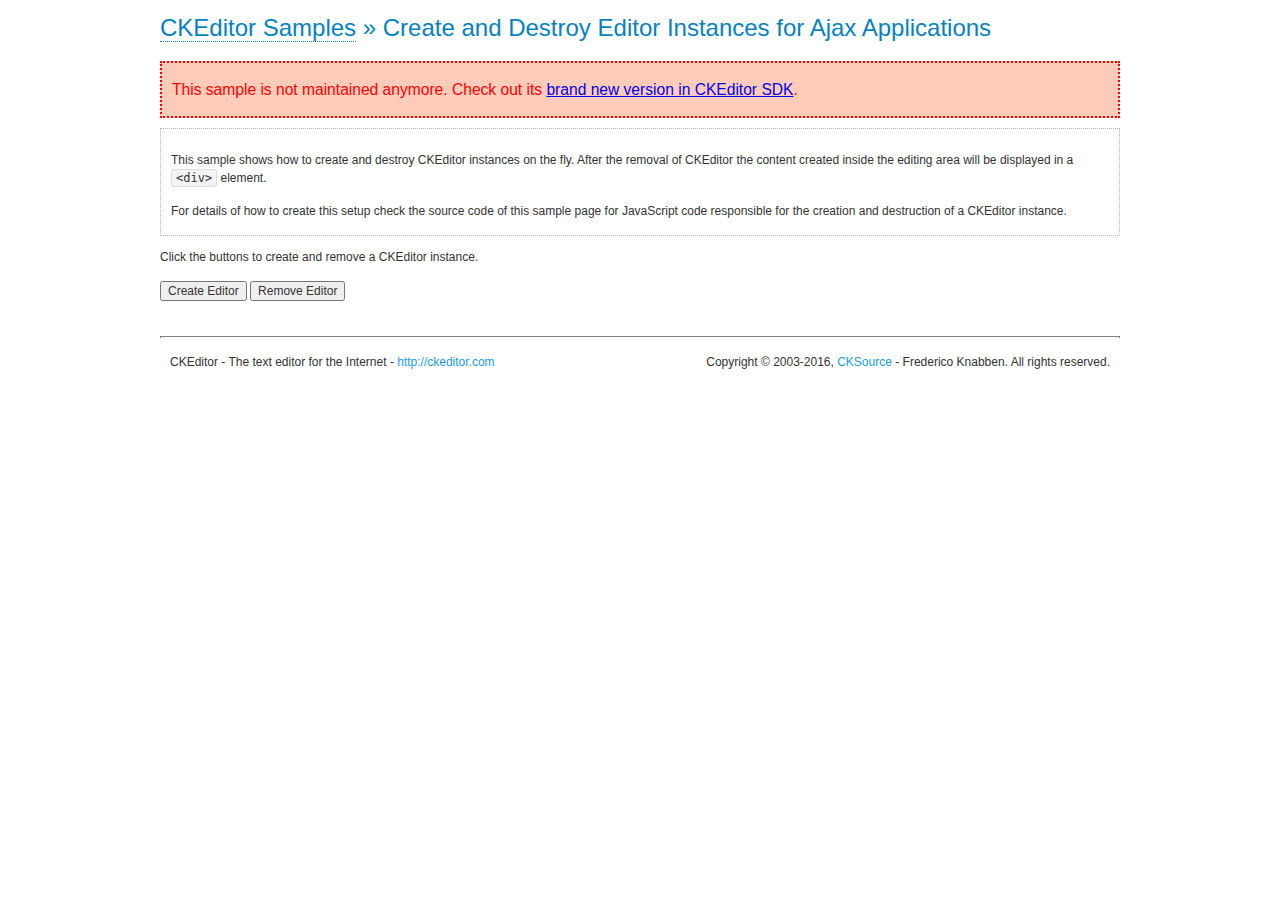
<file: assets/ckeditor/samples/old/ajax.html>
<!DOCTYPE html>
<!--
Copyright (c) 2003-2016, CKSource - Frederico Knabben. All rights reserved.
For licensing, see LICENSE.md or http://ckeditor.com/license
-->
<html>
<head>
	<meta charset="utf-8">
	<title>Ajax &mdash; CKEditor Sample</title>
	<script src="../../ckeditor.js"></script>
	<link rel="stylesheet" href="sample.css">
	<script>

		var editor, html = '';

		function createEditor() {
			if ( editor )
				return;

			// Create a new editor inside the <div id="editor">, setting its value to html
			var config = {};
			editor = CKEDITOR.appendTo( 'editor', config, html );
		}

		function removeEditor() {
			if ( !editor )
				return;

			// Retrieve the editor contents. In an Ajax application, this data would be
			// sent to the server or used in any other way.
			document.getElementById( 'editorcontents' ).innerHTML = html = editor.getData();
			document.getElementById( 'contents' ).style.display = '';

			// Destroy the editor.
			editor.destroy();
			editor = null;
		}

	</script>
</head>
<body>
	<h1 class="samples">
		<a href="index.html">CKEditor Samples</a> &raquo; Create and Destroy Editor Instances for Ajax Applications
	</h1>
	<div class="warning deprecated">
		This sample is not maintained anymore. Check out its <a href="http://sdk.ckeditor.com/samples/saveajax.html">brand new version in CKEditor SDK</a>.
	</div>
	<div class="description">
		<p>
			This sample shows how to create and destroy CKEditor instances on the fly. After the removal of CKEditor the content created inside the editing
			area will be displayed in a <code>&lt;div&gt;</code> element.
		</p>
		<p>
			For details of how to create this setup check the source code of this sample page
			for JavaScript code responsible for the creation and destruction of a CKEditor instance.
		</p>
	</div>
	<p>Click the buttons to create and remove a CKEditor instance.</p>
	<p>
		<input onclick="createEditor();" type="button" value="Create Editor">
		<input onclick="removeEditor();" type="button" value="Remove Editor">
	</p>
	<!-- This div will hold the editor. -->
	<div id="editor">
	</div>
	<div id="contents" style="display: none">
		<p>
			Edited Contents:
		</p>
		<!-- This div will be used to display the editor contents. -->
		<div id="editorcontents">
		</div>
	</div>
	<div id="footer">
		<hr>
		<p>
			CKEditor - The text editor for the Internet - <a class="samples" href="http://ckeditor.com/">http://ckeditor.com</a>
		</p>
		<p id="copy">
			Copyright &copy; 2003-2016, <a class="samples" href="http://cksource.com/">CKSource</a> - Frederico
			Knabben. All rights reserved.
		</p>
	</div>
</body>
</html>
</file>
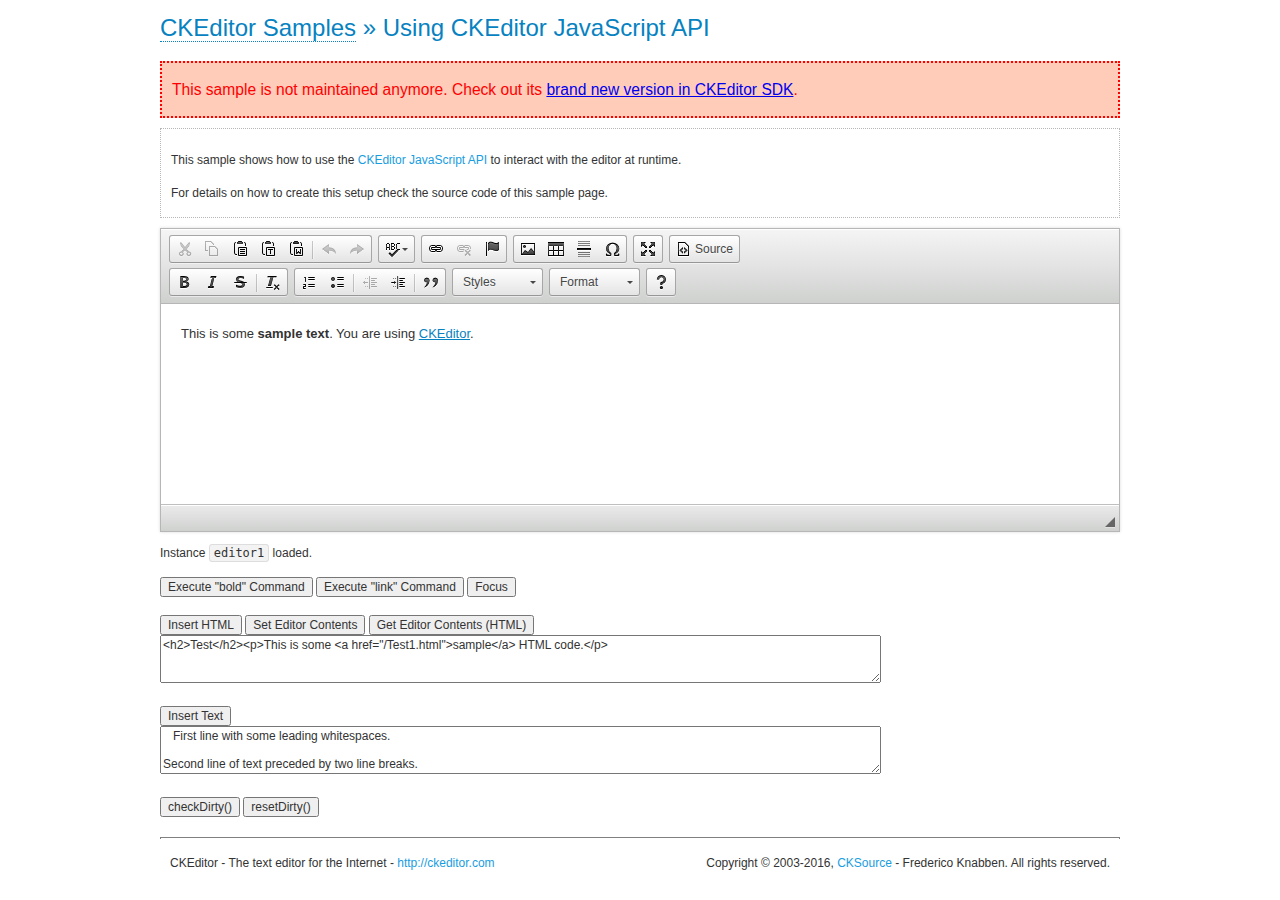
<file: assets/ckeditor/samples/old/api.html>
<!DOCTYPE html>
<!--
Copyright (c) 2003-2016, CKSource - Frederico Knabben. All rights reserved.
For licensing, see LICENSE.md or http://ckeditor.com/license
-->
<html>
<head>
	<meta charset="utf-8">
	<title>API Usage &mdash; CKEditor Sample</title>
	<script src="../../ckeditor.js"></script>
	<link href="sample.css" rel="stylesheet">
	<script>

// The instanceReady event is fired, when an instance of CKEditor has finished
// its initialization.
CKEDITOR.on( 'instanceReady', function( ev ) {
	// Show the editor name and description in the browser status bar.
	document.getElementById( 'eMessage' ).innerHTML = 'Instance <code>' + ev.editor.name + '<\/code> loaded.';

	// Show this sample buttons.
	document.getElementById( 'eButtons' ).style.display = 'block';
});

function InsertHTML() {
	// Get the editor instance that we want to interact with.
	var editor = CKEDITOR.instances.editor1;
	var value = document.getElementById( 'htmlArea' ).value;

	// Check the active editing mode.
	if ( editor.mode == 'wysiwyg' )
	{
		// Insert HTML code.
		// http://docs.ckeditor.com/#!/api/CKEDITOR.editor-method-insertHtml
		editor.insertHtml( value );
	}
	else
		alert( 'You must be in WYSIWYG mode!' );
}

function InsertText() {
	// Get the editor instance that we want to interact with.
	var editor = CKEDITOR.instances.editor1;
	var value = document.getElementById( 'txtArea' ).value;

	// Check the active editing mode.
	if ( editor.mode == 'wysiwyg' )
	{
		// Insert as plain text.
		// http://docs.ckeditor.com/#!/api/CKEDITOR.editor-method-insertText
		editor.insertText( value );
	}
	else
		alert( 'You must be in WYSIWYG mode!' );
}

function SetContents() {
	// Get the editor instance that we want to interact with.
	var editor = CKEDITOR.instances.editor1;
	var value = document.getElementById( 'htmlArea' ).value;

	// Set editor contents (replace current contents).
	// http://docs.ckeditor.com/#!/api/CKEDITOR.editor-method-setData
	editor.setData( value );
}

function GetContents() {
	// Get the editor instance that you want to interact with.
	var editor = CKEDITOR.instances.editor1;

	// Get editor contents
	// http://docs.ckeditor.com/#!/api/CKEDITOR.editor-method-getData
	alert( editor.getData() );
}

function ExecuteCommand( commandName ) {
	// Get the editor instance that we want to interact with.
	var editor = CKEDITOR.instances.editor1;

	// Check the active editing mode.
	if ( editor.mode == 'wysiwyg' )
	{
		// Execute the command.
		// http://docs.ckeditor.com/#!/api/CKEDITOR.editor-method-execCommand
		editor.execCommand( commandName );
	}
	else
		alert( 'You must be in WYSIWYG mode!' );
}

function CheckDirty() {
	// Get the editor instance that we want to interact with.
	var editor = CKEDITOR.instances.editor1;
	// Checks whether the current editor contents present changes when compared
	// to the contents loaded into the editor at startup
	// http://docs.ckeditor.com/#!/api/CKEDITOR.editor-method-checkDirty
	alert( editor.checkDirty() );
}

function ResetDirty() {
	// Get the editor instance that we want to interact with.
	var editor = CKEDITOR.instances.editor1;
	// Resets the "dirty state" of the editor (see CheckDirty())
	// http://docs.ckeditor.com/#!/api/CKEDITOR.editor-method-resetDirty
	editor.resetDirty();
	alert( 'The "IsDirty" status has been reset' );
}

function Focus() {
	CKEDITOR.instances.editor1.focus();
}

function onFocus() {
	document.getElementById( 'eMessage' ).innerHTML = '<b>' + this.name + ' is focused </b>';
}

function onBlur() {
	document.getElementById( 'eMessage' ).innerHTML = this.name + ' lost focus';
}

	</script>

</head>
<body>
	<h1 class="samples">
		<a href="index.html">CKEditor Samples</a> &raquo; Using CKEditor JavaScript API
	</h1>
	<div class="warning deprecated">
		This sample is not maintained anymore. Check out its <a href="http://sdk.ckeditor.com/samples/api.html">brand new version in CKEditor SDK</a>.
	</div>
	<div class="description">
	<p>
		This sample shows how to use the
		<a class="samples" href="http://docs.ckeditor.com/#!/api/CKEDITOR.editor">CKEditor JavaScript API</a>
		to interact with the editor at runtime.
	</p>
	<p>
		For details on how to create this setup check the source code of this sample page.
	</p>
	</div>

	<!-- This <div> holds alert messages to be display in the sample page. -->
	<div id="alerts">
		<noscript>
			<p>
				<strong>CKEditor requires JavaScript to run</strong>. In a browser with no JavaScript
				support, like yours, you should still see the contents (HTML data) and you should
				be able to edit it normally, without a rich editor interface.
			</p>
		</noscript>
	</div>
	<form action="../../../samples/sample_posteddata.php" method="post">
		<textarea cols="100" id="editor1" name="editor1" rows="10">&lt;p&gt;This is some &lt;strong&gt;sample text&lt;/strong&gt;. You are using &lt;a href="http://ckeditor.com/"&gt;CKEditor&lt;/a&gt;.&lt;/p&gt;</textarea>

		<script>
			// Replace the <textarea id="editor1"> with an CKEditor instance.
			CKEDITOR.replace( 'editor1', {
				on: {
					focus: onFocus,
					blur: onBlur,

					// Check for availability of corresponding plugins.
					pluginsLoaded: function( evt ) {
						var doc = CKEDITOR.document, ed = evt.editor;
						if ( !ed.getCommand( 'bold' ) )
							doc.getById( 'exec-bold' ).hide();
						if ( !ed.getCommand( 'link' ) )
							doc.getById( 'exec-link' ).hide();
					}
				}
			});
		</script>

		<p id="eMessage">
		</p>

		<div id="eButtons" style="display: none">
			<input id="exec-bold" onclick="ExecuteCommand('bold');" type="button" value="Execute &quot;bold&quot; Command">
			<input id="exec-link" onclick="ExecuteCommand('link');" type="button" value="Execute &quot;link&quot; Command">
			<input onclick="Focus();" type="button" value="Focus">
			<br><br>
			<input onclick="InsertHTML();" type="button" value="Insert HTML">
			<input onclick="SetContents();" type="button" value="Set Editor Contents">
			<input onclick="GetContents();" type="button" value="Get Editor Contents (HTML)">
			<br>
			<textarea cols="100" id="htmlArea" rows="3">&lt;h2&gt;Test&lt;/h2&gt;&lt;p&gt;This is some &lt;a href="/Test1.html"&gt;sample&lt;/a&gt; HTML code.&lt;/p&gt;</textarea>
			<br>
			<br>
			<input onclick="InsertText();" type="button" value="Insert Text">
			<br>
			<textarea cols="100" id="txtArea" rows="3">   First line with some leading whitespaces.

Second line of text preceded by two line breaks.</textarea>
			<br>
			<br>
			<input onclick="CheckDirty();" type="button" value="checkDirty()">
			<input onclick="ResetDirty();" type="button" value="resetDirty()">
		</div>
	</form>
	<div id="footer">
		<hr>
		<p>
			CKEditor - The text editor for the Internet - <a class="samples" href="http://ckeditor.com/">http://ckeditor.com</a>
		</p>
		<p id="copy">
			Copyright &copy; 2003-2016, <a class="samples" href="http://cksource.com/">CKSource</a> - Frederico
			Knabben. All rights reserved.
		</p>
	</div>
</body>
</html>
</file>
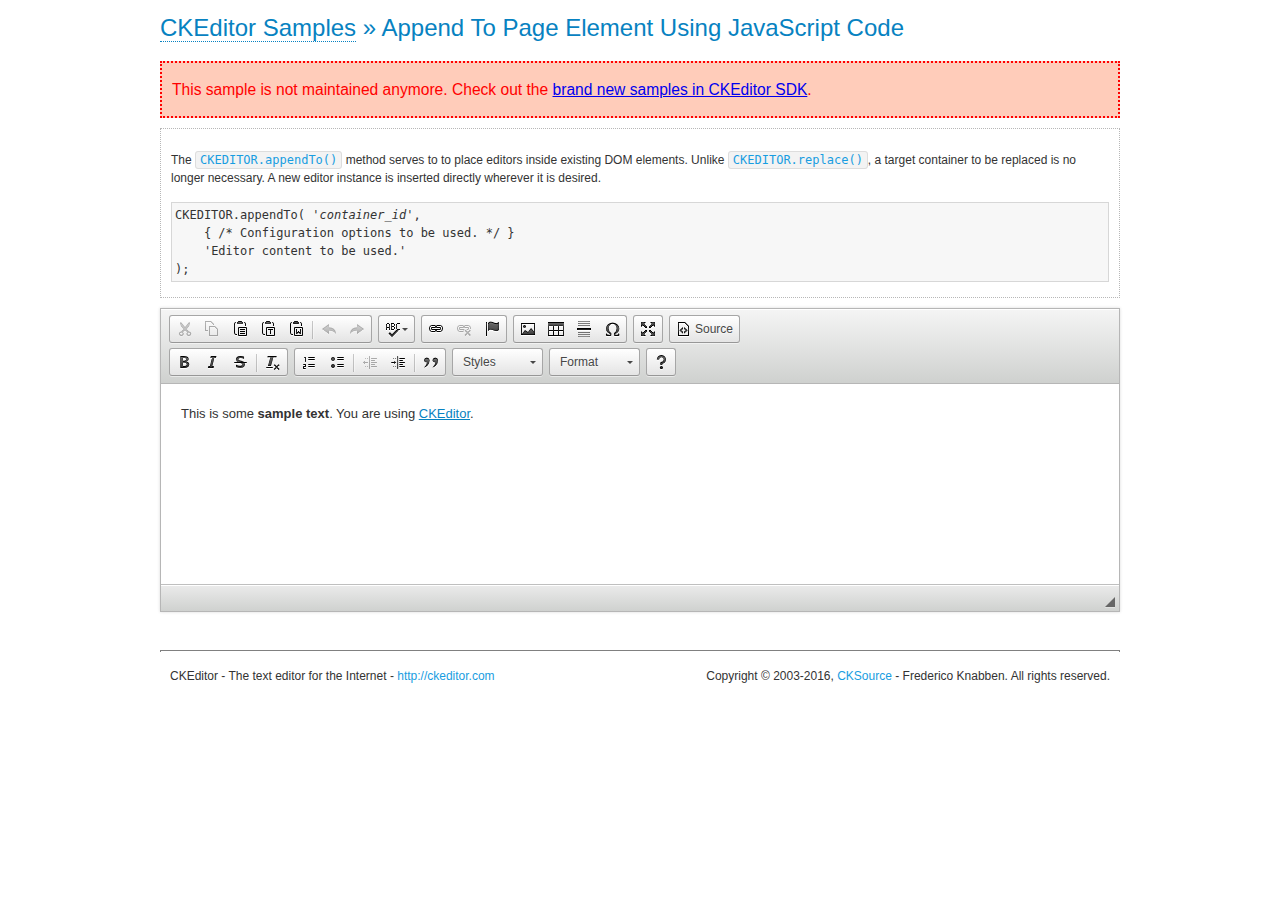
<file: assets/ckeditor/samples/old/appendto.html>
<!DOCTYPE html>
<!--
Copyright (c) 2003-2016, CKSource - Frederico Knabben. All rights reserved.
For licensing, see LICENSE.md or http://ckeditor.com/license
-->
<html>
<head>
	<meta charset="utf-8">
	<title>Append To Page Element Using JavaScript Code &mdash; CKEditor Sample</title>
	<script src="../../ckeditor.js"></script>
	<link rel="stylesheet" href="sample.css">
</head>
<body>
	<h1 class="samples">
		<a href="index.html">CKEditor Samples</a> &raquo; Append To Page Element Using JavaScript Code
	</h1>
	<div class="warning deprecated">
		This sample is not maintained anymore. Check out the <a href="http://sdk.ckeditor.com/">brand new samples in CKEditor SDK</a>.
	</div>
	<div id="section1">
		<div class="description">
			<p>
				The <code><a class="samples" href="http://docs.ckeditor.com/#!/api/CKEDITOR-method-appendTo">CKEDITOR.appendTo()</a></code> method serves to to place editors inside existing DOM elements. Unlike <code><a class="samples" href="http://docs.ckeditor.com/#!/api/CKEDITOR-method-replace">CKEDITOR.replace()</a></code>,
				a target container to be replaced is no longer necessary. A new editor
				instance is inserted directly wherever it is desired.
			</p>
<pre class="samples">CKEDITOR.appendTo( '<em>container_id</em>',
	{ /* Configuration options to be used. */ }
	'Editor content to be used.'
);</pre>
		</div>
		<script>

			// This call can be placed at any point after the
			// DOM element to append CKEditor to or inside the <head><script>
			// in a window.onload event handler.

			// Append a CKEditor instance using the default configuration and the
			// provided content to the <div> element of ID "section1".
			CKEDITOR.appendTo( 'section1',
				null,
				'<p>This is some <strong>sample text</strong>. You are using <a href="http://ckeditor.com/">CKEditor</a>.</p>'
			);

		</script>
	</div>
	<br>
	<div id="footer">
		<hr>
		<p>
			CKEditor - The text editor for the Internet - <a class="samples" href="http://ckeditor.com/">http://ckeditor.com</a>
		</p>
		<p id="copy">
			Copyright &copy; 2003-2016, <a class="samples" href="http://cksource.com/">CKSource</a> - Frederico
			Knabben. All rights reserved.
		</p>
	</div>
</body>
</html>
</file>
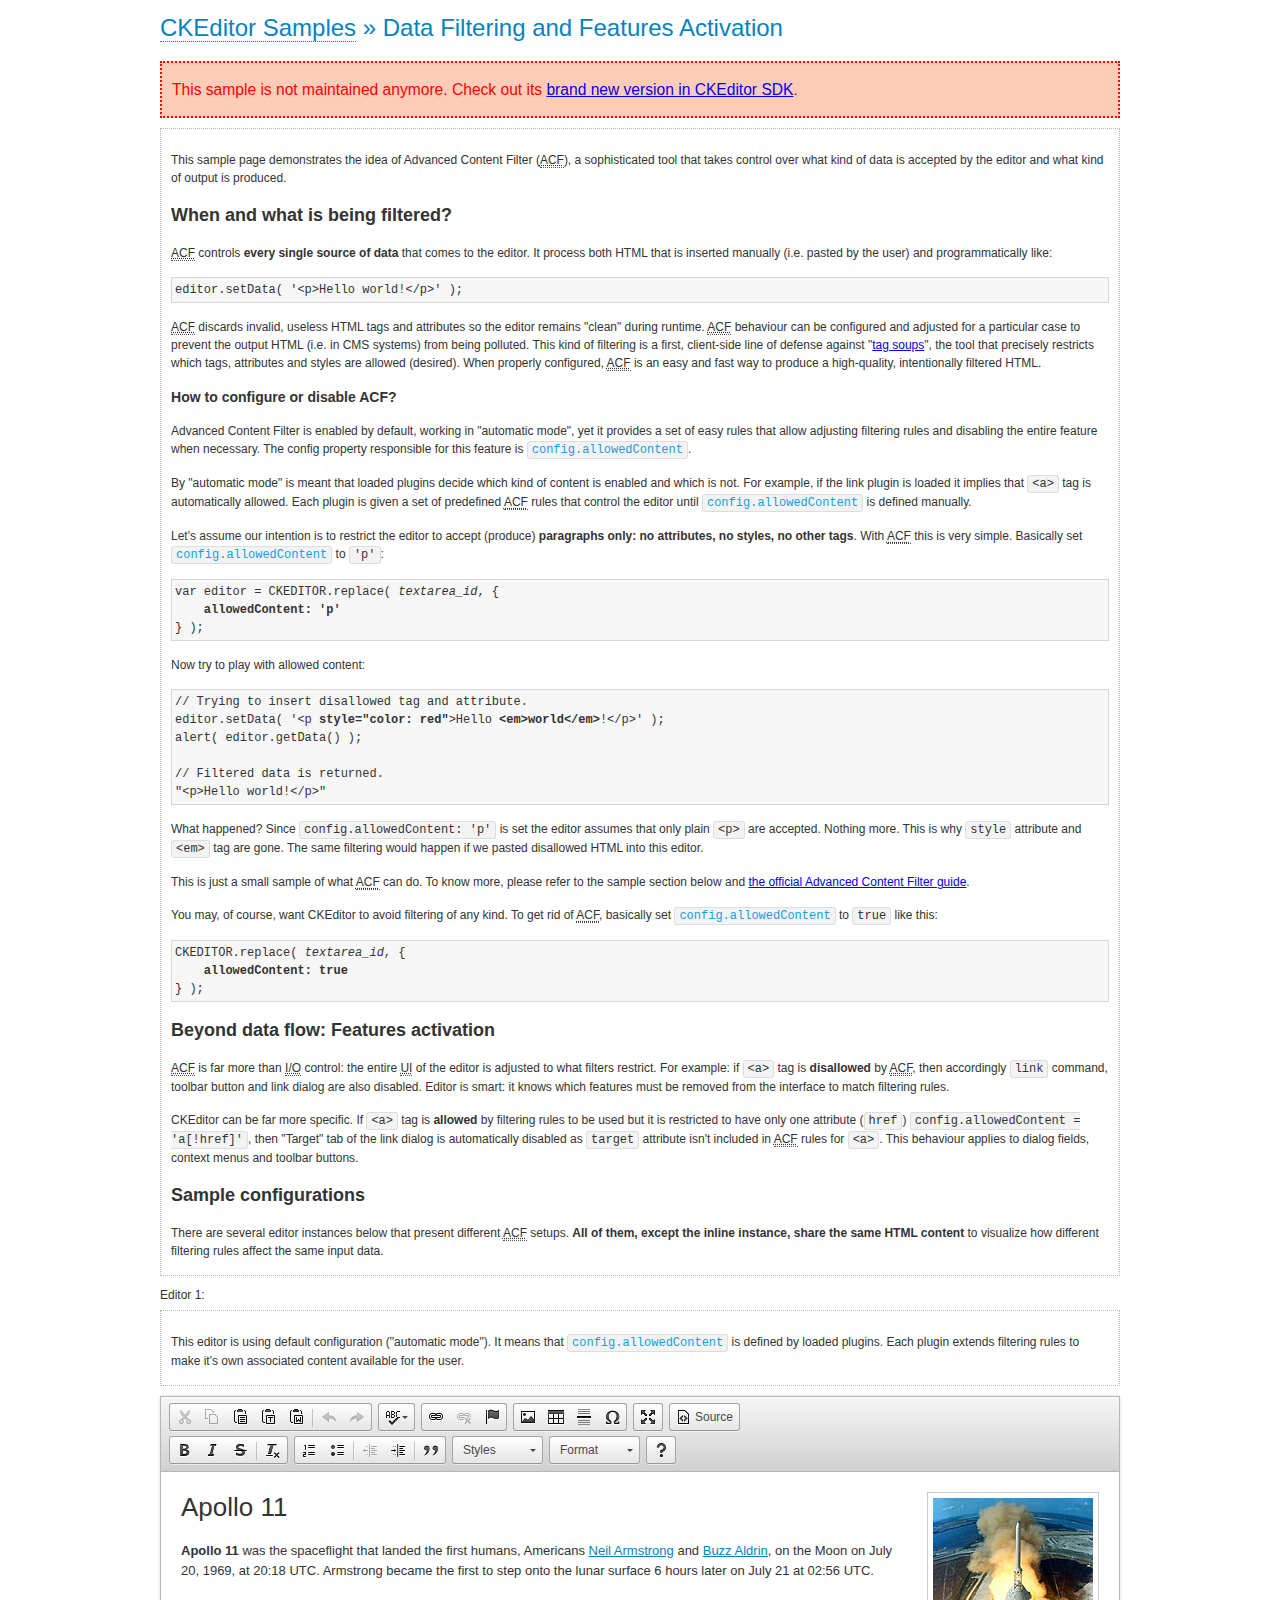
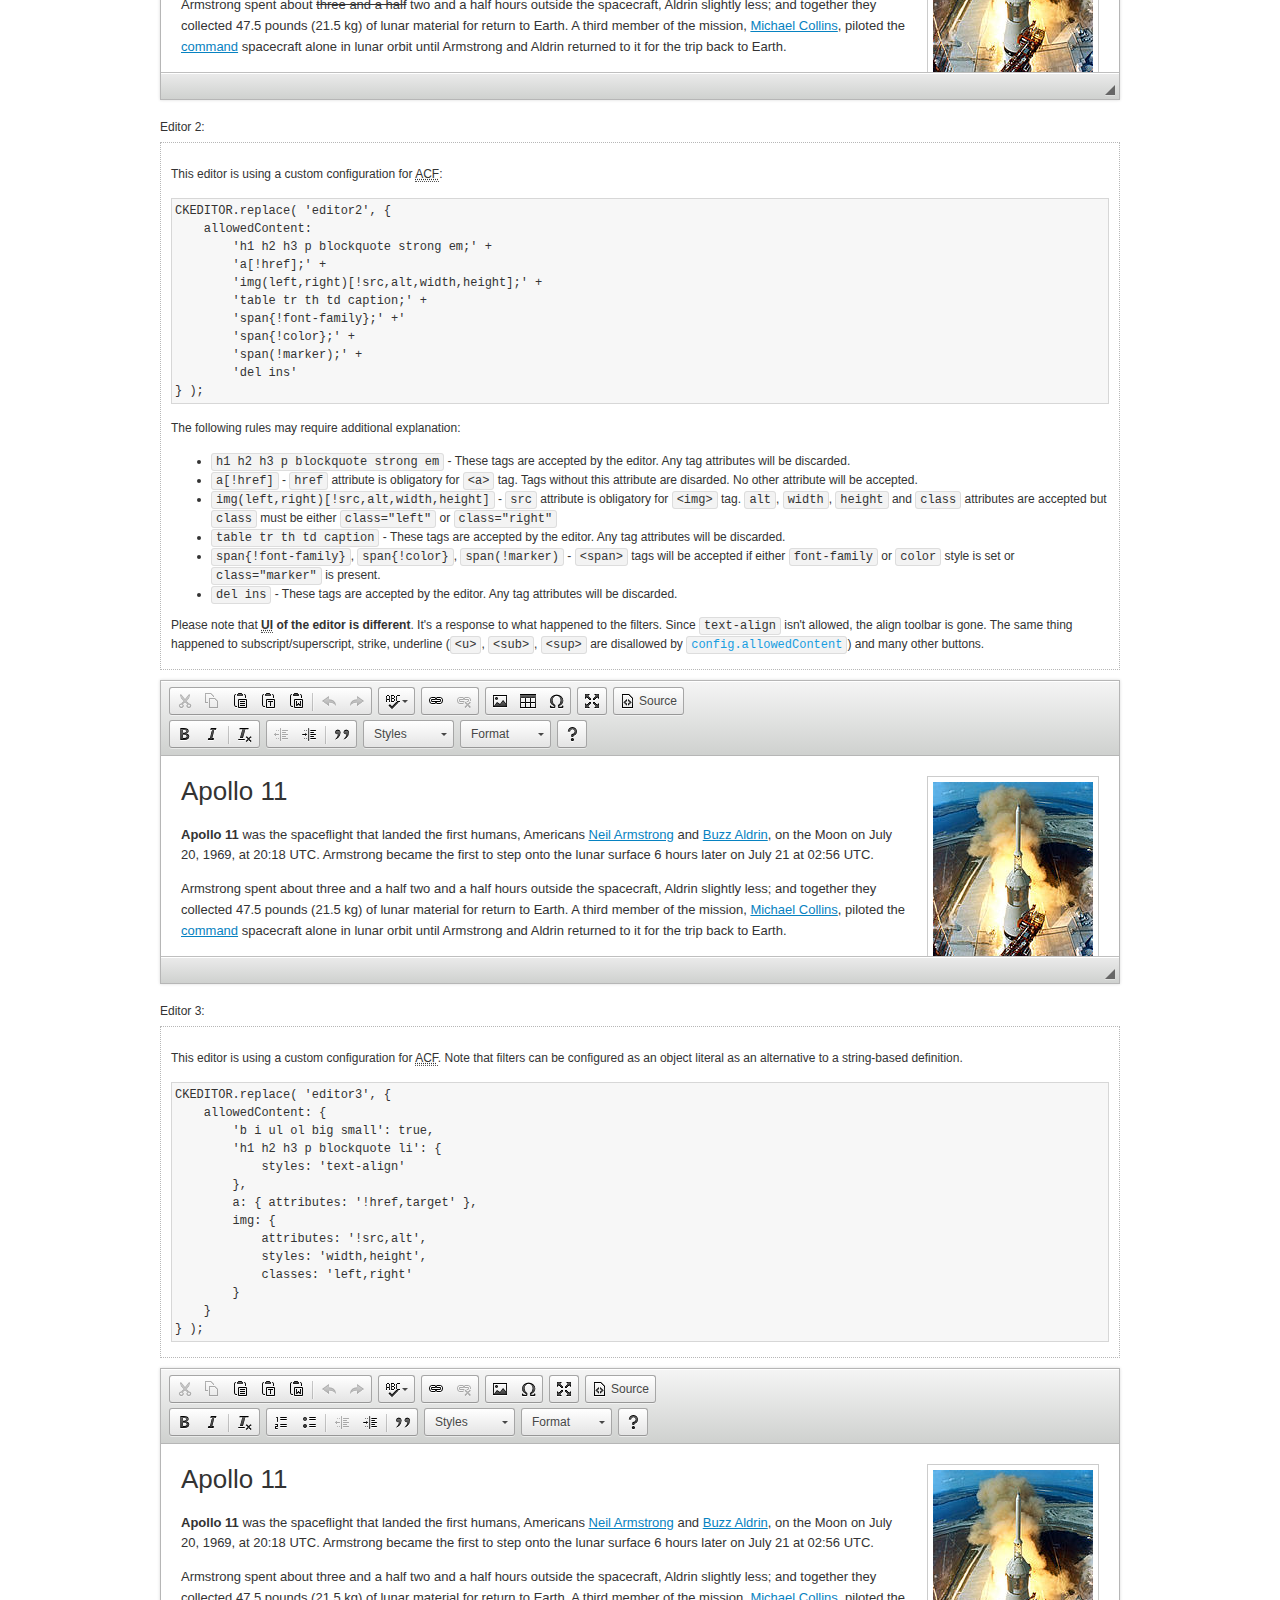
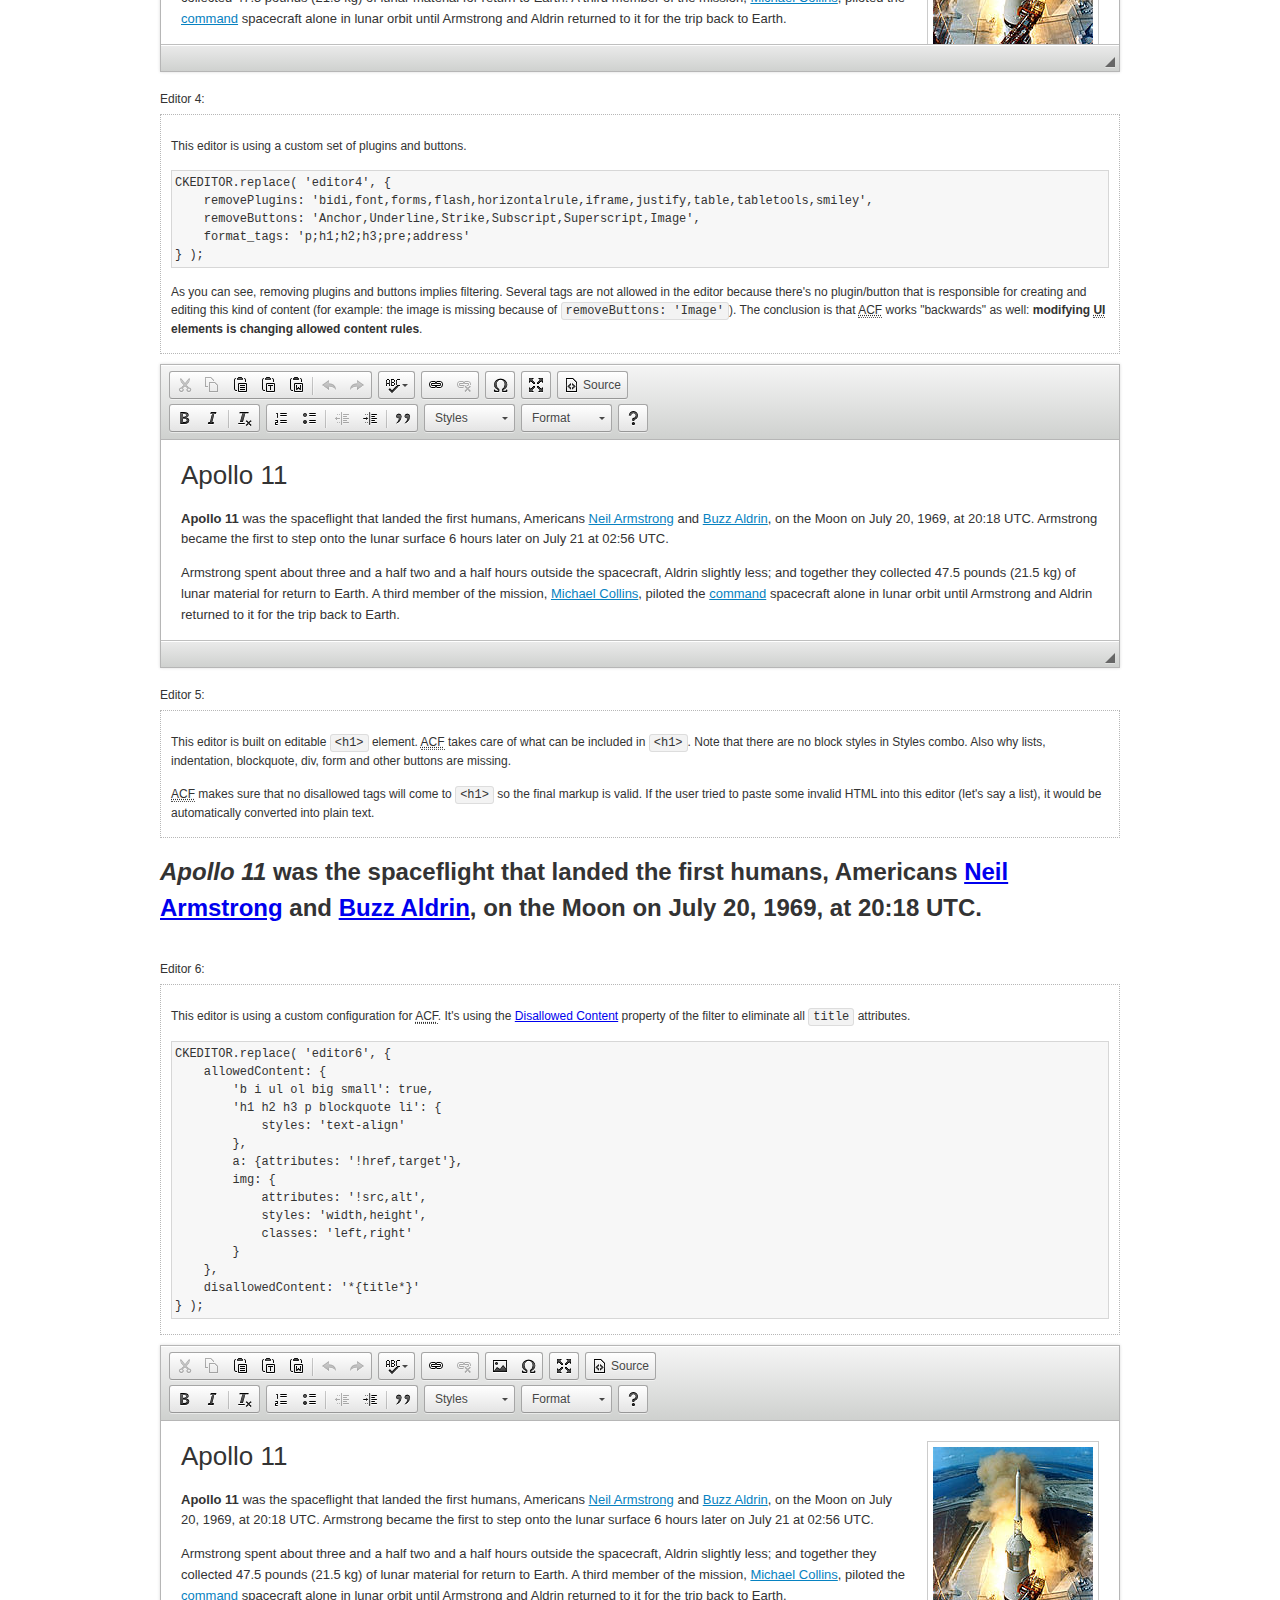
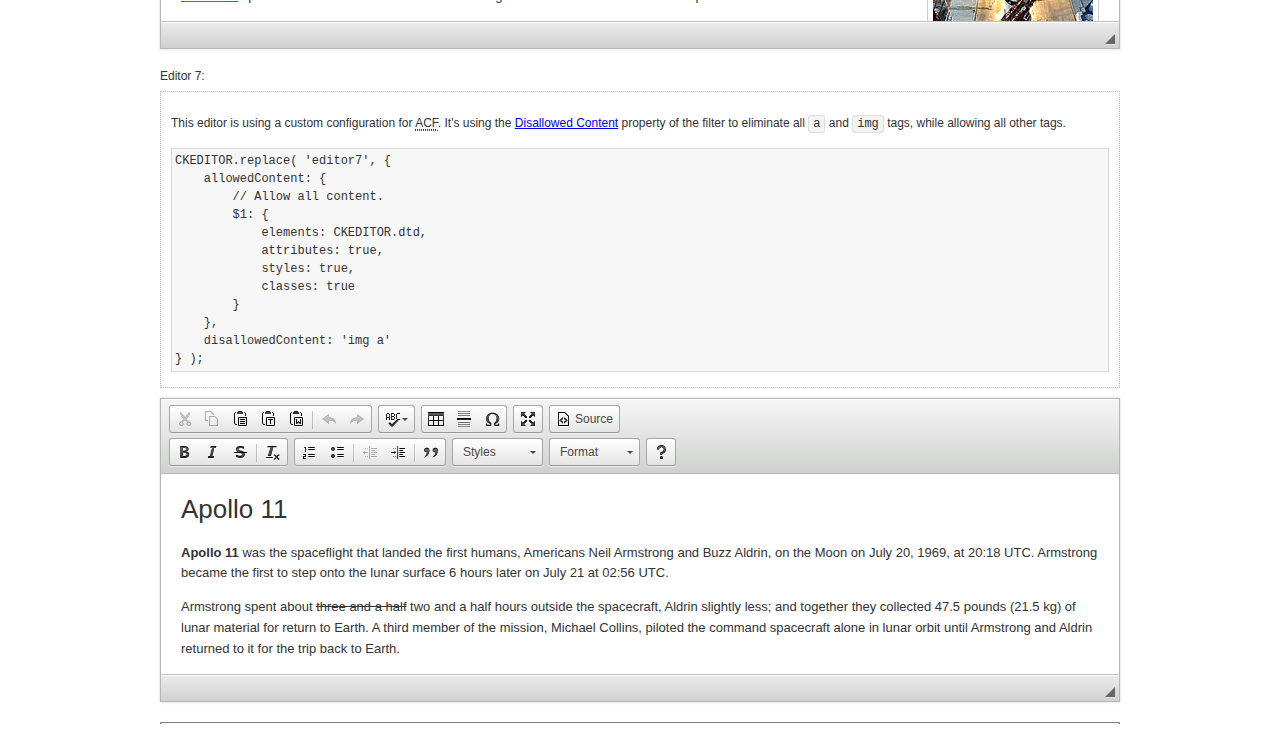
<file: assets/ckeditor/samples/old/datafiltering.html>
<!DOCTYPE html>
<!--
Copyright (c) 2003-2016, CKSource - Frederico Knabben. All rights reserved.
For licensing, see LICENSE.md or http://ckeditor.com/license
-->
<html>
<head>
	<meta charset="utf-8">
	<title>Data Filtering &mdash; CKEditor Sample</title>
	<script src="../../ckeditor.js"></script>
	<link rel="stylesheet" href="sample.css">
	<script>
		// Remove advanced tabs for all editors.
		CKEDITOR.config.removeDialogTabs = 'image:advanced;link:advanced;flash:advanced;creatediv:advanced;editdiv:advanced';
	</script>
</head>
<body>
	<h1 class="samples">
		<a href="index.html">CKEditor Samples</a> &raquo; Data Filtering and Features Activation
	</h1>
	<div class="warning deprecated">
		This sample is not maintained anymore. Check out its <a href="http://sdk.ckeditor.com/samples/acf.html">brand new version in CKEditor SDK</a>.
	</div>
	<div class="description">
		<p>
			This sample page demonstrates the idea of Advanced Content Filter
			(<abbr title="Advanced Content Filter">ACF</abbr>), a sophisticated
			tool that takes control over what kind of data is accepted by the editor and what
			kind of output is produced.
		</p>
		<h2>When and what is being filtered?</h2>
		<p>
			<abbr title="Advanced Content Filter">ACF</abbr> controls
			<strong>every single source of data</strong> that comes to the editor.
			It process both HTML that is inserted manually (i.e. pasted by the user)
			and programmatically like:
		</p>
<pre class="samples">
editor.setData( '&lt;p&gt;Hello world!&lt;/p&gt;' );
</pre>
		<p>
			<abbr title="Advanced Content Filter">ACF</abbr> discards invalid,
			useless HTML tags and attributes so the editor remains "clean" during
			runtime. <abbr title="Advanced Content Filter">ACF</abbr> behaviour
			can be configured and adjusted for a particular case to prevent the
			output HTML (i.e. in CMS systems) from being polluted.

			This kind of filtering is a first, client-side line of defense
			against "<a href="http://en.wikipedia.org/wiki/Tag_soup">tag soups</a>",
			the tool that precisely restricts which tags, attributes and styles
			are allowed (desired). When properly configured, <abbr title="Advanced Content Filter">ACF</abbr>
			is an easy and fast way to produce a high-quality, intentionally filtered HTML.
		</p>

		<h3>How to configure or disable ACF?</h3>
		<p>
			Advanced Content Filter is enabled by default, working in "automatic mode", yet
			it provides a set of easy rules that allow adjusting filtering rules
			and disabling the entire feature when necessary. The config property
			responsible for this feature is <code><a class="samples"
			href="http://docs.ckeditor.com/#!/api/CKEDITOR.config-cfg-allowedContent">config.allowedContent</a></code>.
		</p>
		<p>
			By "automatic mode" is meant that loaded plugins decide which kind
			of content is enabled and which is not. For example, if the link
			plugin is loaded it implies that <code>&lt;a&gt;</code> tag is
			automatically allowed. Each plugin is given a set
			of predefined <abbr title="Advanced Content Filter">ACF</abbr> rules
			that control the editor until <code><a class="samples"
			href="http://docs.ckeditor.com/#!/api/CKEDITOR.config-cfg-allowedContent">
			config.allowedContent</a></code>
			is defined manually.
		</p>
		<p>
			Let's assume our intention is to restrict the editor to accept (produce) <strong>paragraphs
			only: no attributes, no styles, no other tags</strong>.
			With <abbr title="Advanced Content Filter">ACF</abbr>
			this is very simple. Basically set <code><a class="samples"
			href="http://docs.ckeditor.com/#!/api/CKEDITOR.config-cfg-allowedContent">
			config.allowedContent</a></code> to <code>'p'</code>:
		</p>
<pre class="samples">
var editor = CKEDITOR.replace( <em>textarea_id</em>, {
	<strong>allowedContent: 'p'</strong>
} );
</pre>
		<p>
			Now try to play with allowed content:
		</p>
<pre class="samples">
// Trying to insert disallowed tag and attribute.
editor.setData( '&lt;p <strong>style="color: red"</strong>&gt;Hello <strong>&lt;em&gt;world&lt;/em&gt;</strong>!&lt;/p&gt;' );
alert( editor.getData() );

// Filtered data is returned.
"&lt;p&gt;Hello world!&lt;/p&gt;"
</pre>
		<p>
			What happened? Since <code>config.allowedContent: 'p'</code> is set the editor assumes
			that only plain <code>&lt;p&gt;</code> are accepted. Nothing more. This is why
			<code>style</code> attribute and <code>&lt;em&gt;</code> tag are gone. The same
			filtering would happen if we pasted disallowed HTML into this editor.
		</p>
		<p>
			This is just a small sample of what <abbr title="Advanced Content Filter">ACF</abbr>
			can do. To know more, please refer to the sample section below and
			<a href="http://docs.ckeditor.com/#!/guide/dev_advanced_content_filter">the official Advanced Content Filter guide</a>.
		</p>
		<p>
			You may, of course, want CKEditor to avoid filtering of any kind.
			To get rid of <abbr title="Advanced Content Filter">ACF</abbr>,
			basically set <code><a class="samples"
			href="http://docs.ckeditor.com/#!/api/CKEDITOR.config-cfg-allowedContent">
			config.allowedContent</a></code> to <code>true</code> like this:
		</p>
<pre class="samples">
CKEDITOR.replace( <em>textarea_id</em>, {
	<strong>allowedContent: true</strong>
} );
</pre>

		<h2>Beyond data flow: Features activation</h2>
		<p>
			<abbr title="Advanced Content Filter">ACF</abbr> is far more than
			<abbr title="Input/Output">I/O</abbr> control: the entire
			<abbr title="User Interface">UI</abbr> of the editor is adjusted to what
			filters restrict. For example: if <code>&lt;a&gt;</code> tag is
			<strong>disallowed</strong>
			by <abbr title="Advanced Content Filter">ACF</abbr>,
			then accordingly <code>link</code> command, toolbar button and link dialog
			are also disabled. Editor is smart: it knows which features must be
			removed from the interface to match filtering rules.
		</p>
		<p>
			CKEditor can be far more specific. If <code>&lt;a&gt;</code> tag is
			<strong>allowed</strong> by filtering rules to be used but it is restricted
			to have only one attribute (<code>href</code>)
			<code>config.allowedContent = 'a[!href]'</code>, then
			"Target" tab of the link dialog is automatically disabled as <code>target</code>
			attribute isn't included in <abbr title="Advanced Content Filter">ACF</abbr> rules
			for <code>&lt;a&gt;</code>. This behaviour applies to dialog fields, context
			menus and toolbar buttons.
		</p>

		<h2>Sample configurations</h2>
		<p>
			There are several editor instances below that present different
			<abbr title="Advanced Content Filter">ACF</abbr> setups. <strong>All of them,
			except the inline instance, share the same HTML content</strong> to visualize
			how different filtering rules affect the same input data.
		</p>
	</div>

	<div>
		<label for="editor1">
			Editor 1:
		</label>
		<div class="description">
			<p>
				This editor is using default configuration ("automatic mode"). It means that
				<code><a class="samples"
				href="http://docs.ckeditor.com/#!/api/CKEDITOR.config-cfg-allowedContent">
				config.allowedContent</a></code> is defined by loaded plugins.
				Each plugin extends filtering rules to make it's own associated content
				available for the user.
			</p>
		</div>
		<textarea cols="80" id="editor1" name="editor1" rows="10">
			&lt;h1&gt;&lt;img alt=&quot;Saturn V carrying Apollo 11&quot; class=&quot;right&quot; src=&quot;assets/sample.jpg&quot;/&gt; Apollo 11&lt;/h1&gt; &lt;p&gt;&lt;b&gt;Apollo 11&lt;/b&gt; was the spaceflight that landed the first humans, Americans &lt;a href=&quot;http://en.wikipedia.org/wiki/Neil_Armstrong&quot; title=&quot;Neil Armstrong&quot;&gt;Neil Armstrong&lt;/a&gt; and &lt;a href=&quot;http://en.wikipedia.org/wiki/Buzz_Aldrin&quot; title=&quot;Buzz Aldrin&quot;&gt;Buzz Aldrin&lt;/a&gt;, on the Moon on July 20, 1969, at 20:18 UTC. Armstrong became the first to step onto the lunar surface 6 hours later on July 21 at 02:56 UTC.&lt;/p&gt; &lt;p&gt;Armstrong spent about &lt;s&gt;three and a half&lt;/s&gt; two and a half hours outside the spacecraft, Aldrin slightly less; and together they collected 47.5 pounds (21.5&amp;nbsp;kg) of lunar material for return to Earth. A third member of the mission, &lt;a href=&quot;http://en.wikipedia.org/wiki/Michael_Collins_(astronaut)&quot; title=&quot;Michael Collins (astronaut)&quot;&gt;Michael Collins&lt;/a&gt;, piloted the &lt;a href=&quot;http://en.wikipedia.org/wiki/Apollo_Command/Service_Module&quot; title=&quot;Apollo Command/Service Module&quot;&gt;command&lt;/a&gt; spacecraft alone in lunar orbit until Armstrong and Aldrin returned to it for the trip back to Earth.&lt;/p&gt; &lt;h2&gt;Broadcasting and &lt;em&gt;quotes&lt;/em&gt; &lt;a id=&quot;quotes&quot; name=&quot;quotes&quot;&gt;&lt;/a&gt;&lt;/h2&gt; &lt;p&gt;Broadcast on live TV to a world-wide audience, Armstrong stepped onto the lunar surface and described the event as:&lt;/p&gt; &lt;blockquote&gt;&lt;p&gt;One small step for [a] man, one giant leap for mankind.&lt;/p&gt;&lt;/blockquote&gt; &lt;p&gt;Apollo 11 effectively ended the &lt;a href=&quot;http://en.wikipedia.org/wiki/Space_Race&quot; title=&quot;Space Race&quot;&gt;Space Race&lt;/a&gt; and fulfilled a national goal proposed in 1961 by the late U.S. President &lt;a href=&quot;http://en.wikipedia.org/wiki/John_F._Kennedy&quot; title=&quot;John F. Kennedy&quot;&gt;John F. Kennedy&lt;/a&gt; in a speech before the United States Congress:&lt;/p&gt; &lt;blockquote&gt;&lt;p&gt;[...] before this decade is out, of landing a man on the Moon and returning him safely to the Earth.&lt;/p&gt;&lt;/blockquote&gt; &lt;h2&gt;Technical details &lt;a id=&quot;tech-details&quot; name=&quot;tech-details&quot;&gt;&lt;/a&gt;&lt;/h2&gt; &lt;table align=&quot;right&quot; border=&quot;1&quot; bordercolor=&quot;#ccc&quot; cellpadding=&quot;5&quot; cellspacing=&quot;0&quot; style=&quot;border-collapse:collapse;margin:10px 0 10px 15px;&quot;&gt; &lt;caption&gt;&lt;strong&gt;Mission crew&lt;/strong&gt;&lt;/caption&gt; &lt;thead&gt; &lt;tr&gt; &lt;th scope=&quot;col&quot;&gt;Position&lt;/th&gt; &lt;th scope=&quot;col&quot;&gt;Astronaut&lt;/th&gt; &lt;/tr&gt; &lt;/thead&gt; &lt;tbody&gt; &lt;tr&gt; &lt;td&gt;Commander&lt;/td&gt; &lt;td&gt;Neil A. Armstrong&lt;/td&gt; &lt;/tr&gt; &lt;tr&gt; &lt;td&gt;Command Module Pilot&lt;/td&gt; &lt;td&gt;Michael Collins&lt;/td&gt; &lt;/tr&gt; &lt;tr&gt; &lt;td&gt;Lunar Module Pilot&lt;/td&gt; &lt;td&gt;Edwin &amp;quot;Buzz&amp;quot; E. Aldrin, Jr.&lt;/td&gt; &lt;/tr&gt; &lt;/tbody&gt; &lt;/table&gt; &lt;p&gt;Launched by a &lt;strong&gt;Saturn V&lt;/strong&gt; rocket from &lt;a href=&quot;http://en.wikipedia.org/wiki/Kennedy_Space_Center&quot; title=&quot;Kennedy Space Center&quot;&gt;Kennedy Space Center&lt;/a&gt; in Merritt Island, Florida on July 16, Apollo 11 was the fifth manned mission of &lt;a href=&quot;http://en.wikipedia.org/wiki/NASA&quot; title=&quot;NASA&quot;&gt;NASA&lt;/a&gt;&amp;#39;s Apollo program. The Apollo spacecraft had three parts:&lt;/p&gt; &lt;ol&gt; &lt;li&gt;&lt;strong&gt;Command Module&lt;/strong&gt; with a cabin for the three astronauts which was the only part which landed back on Earth&lt;/li&gt; &lt;li&gt;&lt;strong&gt;Service Module&lt;/strong&gt; which supported the Command Module with propulsion, electrical power, oxygen and water&lt;/li&gt; &lt;li&gt;&lt;strong&gt;Lunar Module&lt;/strong&gt; for landing on the Moon.&lt;/li&gt; &lt;/ol&gt; &lt;p&gt;After being sent to the Moon by the Saturn V&amp;#39;s upper stage, the astronauts separated the spacecraft from it and travelled for three days until they entered into lunar orbit. Armstrong and Aldrin then moved into the Lunar Module and landed in the &lt;a href=&quot;http://en.wikipedia.org/wiki/Mare_Tranquillitatis&quot; title=&quot;Mare Tranquillitatis&quot;&gt;Sea of Tranquility&lt;/a&gt;. They stayed a total of about 21 and a half hours on the lunar surface. After lifting off in the upper part of the Lunar Module and rejoining Collins in the Command Module, they returned to Earth and landed in the &lt;a href=&quot;http://en.wikipedia.org/wiki/Pacific_Ocean&quot; title=&quot;Pacific Ocean&quot;&gt;Pacific Ocean&lt;/a&gt; on July 24.&lt;/p&gt; &lt;hr/&gt; &lt;p style=&quot;text-align: right;&quot;&gt;&lt;small&gt;Source: &lt;a href=&quot;http://en.wikipedia.org/wiki/Apollo_11&quot;&gt;Wikipedia.org&lt;/a&gt;&lt;/small&gt;&lt;/p&gt;
		</textarea>

		<script>

			CKEDITOR.replace( 'editor1' );

		</script>
	</div>

	<br>

	<div>
		<label for="editor2">
			Editor 2:
		</label>
		<div class="description">
			<p>
				This editor is using a custom configuration for
				<abbr title="Advanced Content Filter">ACF</abbr>:
			</p>
<pre class="samples">
CKEDITOR.replace( 'editor2', {
	allowedContent:
		'h1 h2 h3 p blockquote strong em;' +
		'a[!href];' +
		'img(left,right)[!src,alt,width,height];' +
		'table tr th td caption;' +
		'span{!font-family};' +'
		'span{!color};' +
		'span(!marker);' +
		'del ins'
} );
</pre>
			<p>
				The following rules may require additional explanation:
			</p>
			<ul>
				<li>
					<code>h1 h2 h3 p blockquote strong em</code> - These tags
					are accepted by the editor. Any tag attributes will be discarded.
				</li>
				<li>
					<code>a[!href]</code> - <code>href</code> attribute is obligatory
					for <code>&lt;a&gt;</code> tag. Tags without this attribute
					are disarded. No other attribute will be accepted.
				</li>
				<li>
					<code>img(left,right)[!src,alt,width,height]</code> - <code>src</code>
					attribute is obligatory for <code>&lt;img&gt;</code> tag.
					<code>alt</code>, <code>width</code>, <code>height</code>
					and <code>class</code> attributes are accepted but
					<code>class</code> must be either <code>class="left"</code>
					or <code>class="right"</code>
				</li>
				<li>
					<code>table tr th td caption</code> - These tags
					are accepted by the editor. Any tag attributes will be discarded.
				</li>
				<li>
					<code>span{!font-family}</code>, <code>span{!color}</code>,
					<code>span(!marker)</code> - <code>&lt;span&gt;</code> tags
					will be accepted if either <code>font-family</code> or
					<code>color</code> style is set or <code>class="marker"</code>
					is present.
				</li>
				<li>
					<code>del ins</code> - These tags
					are accepted by the editor. Any tag attributes will be discarded.
				</li>
			</ul>
			<p>
				Please note that <strong><abbr title="User Interface">UI</abbr> of the
				editor is different</strong>. It's a response to what happened to the filters.
				Since <code>text-align</code> isn't allowed, the align toolbar is gone.
				The same thing happened to subscript/superscript, strike, underline
				(<code>&lt;u&gt;</code>, <code>&lt;sub&gt;</code>, <code>&lt;sup&gt;</code>
				are disallowed by <code><a class="samples"
				href="http://docs.ckeditor.com/#!/api/CKEDITOR.config-cfg-allowedContent">
				config.allowedContent</a></code>) and many other buttons.
			</p>
		</div>
		<textarea cols="80" id="editor2" name="editor2" rows="10">
			&lt;h1&gt;&lt;img alt=&quot;Saturn V carrying Apollo 11&quot; class=&quot;right&quot; src=&quot;assets/sample.jpg&quot;/&gt; Apollo 11&lt;/h1&gt; &lt;p&gt;&lt;b&gt;Apollo 11&lt;/b&gt; was the spaceflight that landed the first humans, Americans &lt;a href=&quot;http://en.wikipedia.org/wiki/Neil_Armstrong&quot; title=&quot;Neil Armstrong&quot;&gt;Neil Armstrong&lt;/a&gt; and &lt;a href=&quot;http://en.wikipedia.org/wiki/Buzz_Aldrin&quot; title=&quot;Buzz Aldrin&quot;&gt;Buzz Aldrin&lt;/a&gt;, on the Moon on July 20, 1969, at 20:18 UTC. Armstrong became the first to step onto the lunar surface 6 hours later on July 21 at 02:56 UTC.&lt;/p&gt; &lt;p&gt;Armstrong spent about &lt;s&gt;three and a half&lt;/s&gt; two and a half hours outside the spacecraft, Aldrin slightly less; and together they collected 47.5 pounds (21.5&amp;nbsp;kg) of lunar material for return to Earth. A third member of the mission, &lt;a href=&quot;http://en.wikipedia.org/wiki/Michael_Collins_(astronaut)&quot; title=&quot;Michael Collins (astronaut)&quot;&gt;Michael Collins&lt;/a&gt;, piloted the &lt;a href=&quot;http://en.wikipedia.org/wiki/Apollo_Command/Service_Module&quot; title=&quot;Apollo Command/Service Module&quot;&gt;command&lt;/a&gt; spacecraft alone in lunar orbit until Armstrong and Aldrin returned to it for the trip back to Earth.&lt;/p&gt; &lt;h2&gt;Broadcasting and &lt;em&gt;quotes&lt;/em&gt; &lt;a id=&quot;quotes&quot; name=&quot;quotes&quot;&gt;&lt;/a&gt;&lt;/h2&gt; &lt;p&gt;Broadcast on live TV to a world-wide audience, Armstrong stepped onto the lunar surface and described the event as:&lt;/p&gt; &lt;blockquote&gt;&lt;p&gt;One small step for [a] man, one giant leap for mankind.&lt;/p&gt;&lt;/blockquote&gt; &lt;p&gt;Apollo 11 effectively ended the &lt;a href=&quot;http://en.wikipedia.org/wiki/Space_Race&quot; title=&quot;Space Race&quot;&gt;Space Race&lt;/a&gt; and fulfilled a national goal proposed in 1961 by the late U.S. President &lt;a href=&quot;http://en.wikipedia.org/wiki/John_F._Kennedy&quot; title=&quot;John F. Kennedy&quot;&gt;John F. Kennedy&lt;/a&gt; in a speech before the United States Congress:&lt;/p&gt; &lt;blockquote&gt;&lt;p&gt;[...] before this decade is out, of landing a man on the Moon and returning him safely to the Earth.&lt;/p&gt;&lt;/blockquote&gt; &lt;h2&gt;Technical details &lt;a id=&quot;tech-details&quot; name=&quot;tech-details&quot;&gt;&lt;/a&gt;&lt;/h2&gt; &lt;table align=&quot;right&quot; border=&quot;1&quot; bordercolor=&quot;#ccc&quot; cellpadding=&quot;5&quot; cellspacing=&quot;0&quot; style=&quot;border-collapse:collapse;margin:10px 0 10px 15px;&quot;&gt; &lt;caption&gt;&lt;strong&gt;Mission crew&lt;/strong&gt;&lt;/caption&gt; &lt;thead&gt; &lt;tr&gt; &lt;th scope=&quot;col&quot;&gt;Position&lt;/th&gt; &lt;th scope=&quot;col&quot;&gt;Astronaut&lt;/th&gt; &lt;/tr&gt; &lt;/thead&gt; &lt;tbody&gt; &lt;tr&gt; &lt;td&gt;Commander&lt;/td&gt; &lt;td&gt;Neil A. Armstrong&lt;/td&gt; &lt;/tr&gt; &lt;tr&gt; &lt;td&gt;Command Module Pilot&lt;/td&gt; &lt;td&gt;Michael Collins&lt;/td&gt; &lt;/tr&gt; &lt;tr&gt; &lt;td&gt;Lunar Module Pilot&lt;/td&gt; &lt;td&gt;Edwin &amp;quot;Buzz&amp;quot; E. Aldrin, Jr.&lt;/td&gt; &lt;/tr&gt; &lt;/tbody&gt; &lt;/table&gt; &lt;p&gt;Launched by a &lt;strong&gt;Saturn V&lt;/strong&gt; rocket from &lt;a href=&quot;http://en.wikipedia.org/wiki/Kennedy_Space_Center&quot; title=&quot;Kennedy Space Center&quot;&gt;Kennedy Space Center&lt;/a&gt; in Merritt Island, Florida on July 16, Apollo 11 was the fifth manned mission of &lt;a href=&quot;http://en.wikipedia.org/wiki/NASA&quot; title=&quot;NASA&quot;&gt;NASA&lt;/a&gt;&amp;#39;s Apollo program. The Apollo spacecraft had three parts:&lt;/p&gt; &lt;ol&gt; &lt;li&gt;&lt;strong&gt;Command Module&lt;/strong&gt; with a cabin for the three astronauts which was the only part which landed back on Earth&lt;/li&gt; &lt;li&gt;&lt;strong&gt;Service Module&lt;/strong&gt; which supported the Command Module with propulsion, electrical power, oxygen and water&lt;/li&gt; &lt;li&gt;&lt;strong&gt;Lunar Module&lt;/strong&gt; for landing on the Moon.&lt;/li&gt; &lt;/ol&gt; &lt;p&gt;After being sent to the Moon by the Saturn V&amp;#39;s upper stage, the astronauts separated the spacecraft from it and travelled for three days until they entered into lunar orbit. Armstrong and Aldrin then moved into the Lunar Module and landed in the &lt;a href=&quot;http://en.wikipedia.org/wiki/Mare_Tranquillitatis&quot; title=&quot;Mare Tranquillitatis&quot;&gt;Sea of Tranquility&lt;/a&gt;. They stayed a total of about 21 and a half hours on the lunar surface. After lifting off in the upper part of the Lunar Module and rejoining Collins in the Command Module, they returned to Earth and landed in the &lt;a href=&quot;http://en.wikipedia.org/wiki/Pacific_Ocean&quot; title=&quot;Pacific Ocean&quot;&gt;Pacific Ocean&lt;/a&gt; on July 24.&lt;/p&gt; &lt;hr/&gt; &lt;p style=&quot;text-align: right;&quot;&gt;&lt;small&gt;Source: &lt;a href=&quot;http://en.wikipedia.org/wiki/Apollo_11&quot;&gt;Wikipedia.org&lt;/a&gt;&lt;/small&gt;&lt;/p&gt;
		</textarea>
		<script>

			CKEDITOR.replace( 'editor2', {
				allowedContent:
					'h1 h2 h3 p blockquote strong em;' +
					'a[!href];' +
					'img(left,right)[!src,alt,width,height];' +
					'table tr th td caption;' +
					'span{!font-family};' +
					'span{!color};' +
					'span(!marker);' +
					'del ins'
			} );

		</script>
	</div>

	<br>

	<div>
		<label for="editor3">
			Editor 3:
		</label>
		<div class="description">
			<p>
				This editor is using a custom configuration for
				<abbr title="Advanced Content Filter">ACF</abbr>.
				Note that filters can be configured as an object literal
				as an alternative to a string-based definition.
			</p>
<pre class="samples">
CKEDITOR.replace( 'editor3', {
	allowedContent: {
		'b i ul ol big small': true,
		'h1 h2 h3 p blockquote li': {
			styles: 'text-align'
		},
		a: { attributes: '!href,target' },
		img: {
			attributes: '!src,alt',
			styles: 'width,height',
			classes: 'left,right'
		}
	}
} );
</pre>
		</div>
		<textarea cols="80" id="editor3" name="editor3" rows="10">
			&lt;h1&gt;&lt;img alt=&quot;Saturn V carrying Apollo 11&quot; class=&quot;right&quot; src=&quot;assets/sample.jpg&quot;/&gt; Apollo 11&lt;/h1&gt; &lt;p&gt;&lt;b&gt;Apollo 11&lt;/b&gt; was the spaceflight that landed the first humans, Americans &lt;a href=&quot;http://en.wikipedia.org/wiki/Neil_Armstrong&quot; title=&quot;Neil Armstrong&quot;&gt;Neil Armstrong&lt;/a&gt; and &lt;a href=&quot;http://en.wikipedia.org/wiki/Buzz_Aldrin&quot; title=&quot;Buzz Aldrin&quot;&gt;Buzz Aldrin&lt;/a&gt;, on the Moon on July 20, 1969, at 20:18 UTC. Armstrong became the first to step onto the lunar surface 6 hours later on July 21 at 02:56 UTC.&lt;/p&gt; &lt;p&gt;Armstrong spent about &lt;s&gt;three and a half&lt;/s&gt; two and a half hours outside the spacecraft, Aldrin slightly less; and together they collected 47.5 pounds (21.5&amp;nbsp;kg) of lunar material for return to Earth. A third member of the mission, &lt;a href=&quot;http://en.wikipedia.org/wiki/Michael_Collins_(astronaut)&quot; title=&quot;Michael Collins (astronaut)&quot;&gt;Michael Collins&lt;/a&gt;, piloted the &lt;a href=&quot;http://en.wikipedia.org/wiki/Apollo_Command/Service_Module&quot; title=&quot;Apollo Command/Service Module&quot;&gt;command&lt;/a&gt; spacecraft alone in lunar orbit until Armstrong and Aldrin returned to it for the trip back to Earth.&lt;/p&gt; &lt;h2&gt;Broadcasting and &lt;em&gt;quotes&lt;/em&gt; &lt;a id=&quot;quotes&quot; name=&quot;quotes&quot;&gt;&lt;/a&gt;&lt;/h2&gt; &lt;p&gt;Broadcast on live TV to a world-wide audience, Armstrong stepped onto the lunar surface and described the event as:&lt;/p&gt; &lt;blockquote&gt;&lt;p&gt;One small step for [a] man, one giant leap for mankind.&lt;/p&gt;&lt;/blockquote&gt; &lt;p&gt;Apollo 11 effectively ended the &lt;a href=&quot;http://en.wikipedia.org/wiki/Space_Race&quot; title=&quot;Space Race&quot;&gt;Space Race&lt;/a&gt; and fulfilled a national goal proposed in 1961 by the late U.S. President &lt;a href=&quot;http://en.wikipedia.org/wiki/John_F._Kennedy&quot; title=&quot;John F. Kennedy&quot;&gt;John F. Kennedy&lt;/a&gt; in a speech before the United States Congress:&lt;/p&gt; &lt;blockquote&gt;&lt;p&gt;[...] before this decade is out, of landing a man on the Moon and returning him safely to the Earth.&lt;/p&gt;&lt;/blockquote&gt; &lt;h2&gt;Technical details &lt;a id=&quot;tech-details&quot; name=&quot;tech-details&quot;&gt;&lt;/a&gt;&lt;/h2&gt; &lt;table align=&quot;right&quot; border=&quot;1&quot; bordercolor=&quot;#ccc&quot; cellpadding=&quot;5&quot; cellspacing=&quot;0&quot; style=&quot;border-collapse:collapse;margin:10px 0 10px 15px;&quot;&gt; &lt;caption&gt;&lt;strong&gt;Mission crew&lt;/strong&gt;&lt;/caption&gt; &lt;thead&gt; &lt;tr&gt; &lt;th scope=&quot;col&quot;&gt;Position&lt;/th&gt; &lt;th scope=&quot;col&quot;&gt;Astronaut&lt;/th&gt; &lt;/tr&gt; &lt;/thead&gt; &lt;tbody&gt; &lt;tr&gt; &lt;td&gt;Commander&lt;/td&gt; &lt;td&gt;Neil A. Armstrong&lt;/td&gt; &lt;/tr&gt; &lt;tr&gt; &lt;td&gt;Command Module Pilot&lt;/td&gt; &lt;td&gt;Michael Collins&lt;/td&gt; &lt;/tr&gt; &lt;tr&gt; &lt;td&gt;Lunar Module Pilot&lt;/td&gt; &lt;td&gt;Edwin &amp;quot;Buzz&amp;quot; E. Aldrin, Jr.&lt;/td&gt; &lt;/tr&gt; &lt;/tbody&gt; &lt;/table&gt; &lt;p&gt;Launched by a &lt;strong&gt;Saturn V&lt;/strong&gt; rocket from &lt;a href=&quot;http://en.wikipedia.org/wiki/Kennedy_Space_Center&quot; title=&quot;Kennedy Space Center&quot;&gt;Kennedy Space Center&lt;/a&gt; in Merritt Island, Florida on July 16, Apollo 11 was the fifth manned mission of &lt;a href=&quot;http://en.wikipedia.org/wiki/NASA&quot; title=&quot;NASA&quot;&gt;NASA&lt;/a&gt;&amp;#39;s Apollo program. The Apollo spacecraft had three parts:&lt;/p&gt; &lt;ol&gt; &lt;li&gt;&lt;strong&gt;Command Module&lt;/strong&gt; with a cabin for the three astronauts which was the only part which landed back on Earth&lt;/li&gt; &lt;li&gt;&lt;strong&gt;Service Module&lt;/strong&gt; which supported the Command Module with propulsion, electrical power, oxygen and water&lt;/li&gt; &lt;li&gt;&lt;strong&gt;Lunar Module&lt;/strong&gt; for landing on the Moon.&lt;/li&gt; &lt;/ol&gt; &lt;p&gt;After being sent to the Moon by the Saturn V&amp;#39;s upper stage, the astronauts separated the spacecraft from it and travelled for three days until they entered into lunar orbit. Armstrong and Aldrin then moved into the Lunar Module and landed in the &lt;a href=&quot;http://en.wikipedia.org/wiki/Mare_Tranquillitatis&quot; title=&quot;Mare Tranquillitatis&quot;&gt;Sea of Tranquility&lt;/a&gt;. They stayed a total of about 21 and a half hours on the lunar surface. After lifting off in the upper part of the Lunar Module and rejoining Collins in the Command Module, they returned to Earth and landed in the &lt;a href=&quot;http://en.wikipedia.org/wiki/Pacific_Ocean&quot; title=&quot;Pacific Ocean&quot;&gt;Pacific Ocean&lt;/a&gt; on July 24.&lt;/p&gt; &lt;hr/&gt; &lt;p style=&quot;text-align: right;&quot;&gt;&lt;small&gt;Source: &lt;a href=&quot;http://en.wikipedia.org/wiki/Apollo_11&quot;&gt;Wikipedia.org&lt;/a&gt;&lt;/small&gt;&lt;/p&gt;
		</textarea>
		<script>

			CKEDITOR.replace( 'editor3', {
				allowedContent: {
					'b i ul ol big small': true,
					'h1 h2 h3 p blockquote li': {
						styles: 'text-align'
					},
					a: { attributes: '!href,target' },
					img: {
						attributes: '!src,alt',
						styles: 'width,height',
						classes: 'left,right'
					}
				}
			} );

		</script>
	</div>

	<br>

	<div>
		<label for="editor4">
			Editor 4:
		</label>
		<div class="description">
			<p>
				This editor is using a custom set of plugins and buttons.
			</p>
<pre class="samples">
CKEDITOR.replace( 'editor4', {
	removePlugins: 'bidi,font,forms,flash,horizontalrule,iframe,justify,table,tabletools,smiley',
	removeButtons: 'Anchor,Underline,Strike,Subscript,Superscript,Image',
	format_tags: 'p;h1;h2;h3;pre;address'
} );
</pre>
			<p>
				As you can see, removing plugins and buttons implies filtering.
				Several tags are not allowed in the editor because there's no
				plugin/button that is responsible for creating and editing this
				kind of content (for example: the image is missing because
				of <code>removeButtons: 'Image'</code>). The conclusion is that
				<abbr title="Advanced Content Filter">ACF</abbr> works "backwards"
				as well: <strong>modifying <abbr title="User Interface">UI</abbr>
				elements is changing allowed content rules</strong>.
			</p>
		</div>
		<textarea cols="80" id="editor4" name="editor4" rows="10">
			&lt;h1&gt;&lt;img alt=&quot;Saturn V carrying Apollo 11&quot; class=&quot;right&quot; src=&quot;assets/sample.jpg&quot;/&gt; Apollo 11&lt;/h1&gt; &lt;p&gt;&lt;b&gt;Apollo 11&lt;/b&gt; was the spaceflight that landed the first humans, Americans &lt;a href=&quot;http://en.wikipedia.org/wiki/Neil_Armstrong&quot; title=&quot;Neil Armstrong&quot;&gt;Neil Armstrong&lt;/a&gt; and &lt;a href=&quot;http://en.wikipedia.org/wiki/Buzz_Aldrin&quot; title=&quot;Buzz Aldrin&quot;&gt;Buzz Aldrin&lt;/a&gt;, on the Moon on July 20, 1969, at 20:18 UTC. Armstrong became the first to step onto the lunar surface 6 hours later on July 21 at 02:56 UTC.&lt;/p&gt; &lt;p&gt;Armstrong spent about &lt;s&gt;three and a half&lt;/s&gt; two and a half hours outside the spacecraft, Aldrin slightly less; and together they collected 47.5 pounds (21.5&amp;nbsp;kg) of lunar material for return to Earth. A third member of the mission, &lt;a href=&quot;http://en.wikipedia.org/wiki/Michael_Collins_(astronaut)&quot; title=&quot;Michael Collins (astronaut)&quot;&gt;Michael Collins&lt;/a&gt;, piloted the &lt;a href=&quot;http://en.wikipedia.org/wiki/Apollo_Command/Service_Module&quot; title=&quot;Apollo Command/Service Module&quot;&gt;command&lt;/a&gt; spacecraft alone in lunar orbit until Armstrong and Aldrin returned to it for the trip back to Earth.&lt;/p&gt; &lt;h2&gt;Broadcasting and &lt;em&gt;quotes&lt;/em&gt; &lt;a id=&quot;quotes&quot; name=&quot;quotes&quot;&gt;&lt;/a&gt;&lt;/h2&gt; &lt;p&gt;Broadcast on live TV to a world-wide audience, Armstrong stepped onto the lunar surface and described the event as:&lt;/p&gt; &lt;blockquote&gt;&lt;p&gt;One small step for [a] man, one giant leap for mankind.&lt;/p&gt;&lt;/blockquote&gt; &lt;p&gt;Apollo 11 effectively ended the &lt;a href=&quot;http://en.wikipedia.org/wiki/Space_Race&quot; title=&quot;Space Race&quot;&gt;Space Race&lt;/a&gt; and fulfilled a national goal proposed in 1961 by the late U.S. President &lt;a href=&quot;http://en.wikipedia.org/wiki/John_F._Kennedy&quot; title=&quot;John F. Kennedy&quot;&gt;John F. Kennedy&lt;/a&gt; in a speech before the United States Congress:&lt;/p&gt; &lt;blockquote&gt;&lt;p&gt;[...] before this decade is out, of landing a man on the Moon and returning him safely to the Earth.&lt;/p&gt;&lt;/blockquote&gt; &lt;h2&gt;Technical details &lt;a id=&quot;tech-details&quot; name=&quot;tech-details&quot;&gt;&lt;/a&gt;&lt;/h2&gt; &lt;table align=&quot;right&quot; border=&quot;1&quot; bordercolor=&quot;#ccc&quot; cellpadding=&quot;5&quot; cellspacing=&quot;0&quot; style=&quot;border-collapse:collapse;margin:10px 0 10px 15px;&quot;&gt; &lt;caption&gt;&lt;strong&gt;Mission crew&lt;/strong&gt;&lt;/caption&gt; &lt;thead&gt; &lt;tr&gt; &lt;th scope=&quot;col&quot;&gt;Position&lt;/th&gt; &lt;th scope=&quot;col&quot;&gt;Astronaut&lt;/th&gt; &lt;/tr&gt; &lt;/thead&gt; &lt;tbody&gt; &lt;tr&gt; &lt;td&gt;Commander&lt;/td&gt; &lt;td&gt;Neil A. Armstrong&lt;/td&gt; &lt;/tr&gt; &lt;tr&gt; &lt;td&gt;Command Module Pilot&lt;/td&gt; &lt;td&gt;Michael Collins&lt;/td&gt; &lt;/tr&gt; &lt;tr&gt; &lt;td&gt;Lunar Module Pilot&lt;/td&gt; &lt;td&gt;Edwin &amp;quot;Buzz&amp;quot; E. Aldrin, Jr.&lt;/td&gt; &lt;/tr&gt; &lt;/tbody&gt; &lt;/table&gt; &lt;p&gt;Launched by a &lt;strong&gt;Saturn V&lt;/strong&gt; rocket from &lt;a href=&quot;http://en.wikipedia.org/wiki/Kennedy_Space_Center&quot; title=&quot;Kennedy Space Center&quot;&gt;Kennedy Space Center&lt;/a&gt; in Merritt Island, Florida on July 16, Apollo 11 was the fifth manned mission of &lt;a href=&quot;http://en.wikipedia.org/wiki/NASA&quot; title=&quot;NASA&quot;&gt;NASA&lt;/a&gt;&amp;#39;s Apollo program. The Apollo spacecraft had three parts:&lt;/p&gt; &lt;ol&gt; &lt;li&gt;&lt;strong&gt;Command Module&lt;/strong&gt; with a cabin for the three astronauts which was the only part which landed back on Earth&lt;/li&gt; &lt;li&gt;&lt;strong&gt;Service Module&lt;/strong&gt; which supported the Command Module with propulsion, electrical power, oxygen and water&lt;/li&gt; &lt;li&gt;&lt;strong&gt;Lunar Module&lt;/strong&gt; for landing on the Moon.&lt;/li&gt; &lt;/ol&gt; &lt;p&gt;After being sent to the Moon by the Saturn V&amp;#39;s upper stage, the astronauts separated the spacecraft from it and travelled for three days until they entered into lunar orbit. Armstrong and Aldrin then moved into the Lunar Module and landed in the &lt;a href=&quot;http://en.wikipedia.org/wiki/Mare_Tranquillitatis&quot; title=&quot;Mare Tranquillitatis&quot;&gt;Sea of Tranquility&lt;/a&gt;. They stayed a total of about 21 and a half hours on the lunar surface. After lifting off in the upper part of the Lunar Module and rejoining Collins in the Command Module, they returned to Earth and landed in the &lt;a href=&quot;http://en.wikipedia.org/wiki/Pacific_Ocean&quot; title=&quot;Pacific Ocean&quot;&gt;Pacific Ocean&lt;/a&gt; on July 24.&lt;/p&gt; &lt;hr/&gt; &lt;p style=&quot;text-align: right;&quot;&gt;&lt;small&gt;Source: &lt;a href=&quot;http://en.wikipedia.org/wiki/Apollo_11&quot;&gt;Wikipedia.org&lt;/a&gt;&lt;/small&gt;&lt;/p&gt;
		</textarea>
		<script>

			CKEDITOR.replace( 'editor4', {
				removePlugins: 'bidi,div,font,forms,flash,horizontalrule,iframe,justify,table,tabletools,smiley',
				removeButtons: 'Anchor,Underline,Strike,Subscript,Superscript,Image',
				format_tags: 'p;h1;h2;h3;pre;address'
			} );

		</script>
	</div>

	<br>

	<div>
		<label for="editor5">
			Editor 5:
		</label>
		<div class="description">
			<p>
				This editor is built on editable <code>&lt;h1&gt;</code> element.
				<abbr title="Advanced Content Filter">ACF</abbr> takes care of
				what can be included in <code>&lt;h1&gt;</code>. Note that there
				are no block styles in Styles combo. Also why lists, indentation,
				blockquote, div, form and other buttons are missing.
			</p>
			<p>
				<abbr title="Advanced Content Filter">ACF</abbr> makes sure that
				no disallowed tags will come to <code>&lt;h1&gt;</code> so the final
				markup is valid. If the user tried to paste some invalid HTML
				into this editor (let's say a list), it would be automatically
				converted into plain text.
			</p>
		</div>
		<h1 id="editor5" contenteditable="true">
			<em>Apollo 11</em> was the spaceflight that landed the first humans, Americans <a href="http://en.wikipedia.org/wiki/Neil_Armstrong" title="Neil Armstrong">Neil Armstrong</a> and <a href="http://en.wikipedia.org/wiki/Buzz_Aldrin" title="Buzz Aldrin">Buzz Aldrin</a>, on the Moon on July 20, 1969, at 20:18 UTC.
		</h1>
	</div>

	<br>

	<div>
		<label for="editor3">
			Editor 6:
		</label>
		<div class="description">
			<p>
				This editor is using a custom configuration for <abbr title="Advanced Content Filter">ACF</abbr>.
				It's using the <a href="http://docs.ckeditor.com/#!/guide/dev_disallowed_content" rel="noopener noreferrer" target="_blank">
				Disallowed Content</a> property of the filter to eliminate all <code>title</code> attributes.
			</p>

<pre class="samples">
CKEDITOR.replace( 'editor6', {
	allowedContent: {
		'b i ul ol big small': true,
		'h1 h2 h3 p blockquote li': {
			styles: 'text-align'
		},
		a: {attributes: '!href,target'},
		img: {
			attributes: '!src,alt',
			styles: 'width,height',
			classes: 'left,right'
		}
	},
	disallowedContent: '*{title*}'
} );
</pre>
		</div>
		<textarea cols="80" id="editor6" name="editor6" rows="10">
			&lt;h1&gt;&lt;img alt=&quot;Saturn V carrying Apollo 11&quot; class=&quot;right&quot; src=&quot;assets/sample.jpg&quot;/&gt; Apollo 11&lt;/h1&gt; &lt;p&gt;&lt;b&gt;Apollo 11&lt;/b&gt; was the spaceflight that landed the first humans, Americans &lt;a href=&quot;http://en.wikipedia.org/wiki/Neil_Armstrong&quot; title=&quot;Neil Armstrong&quot;&gt;Neil Armstrong&lt;/a&gt; and &lt;a href=&quot;http://en.wikipedia.org/wiki/Buzz_Aldrin&quot; title=&quot;Buzz Aldrin&quot;&gt;Buzz Aldrin&lt;/a&gt;, on the Moon on July 20, 1969, at 20:18 UTC. Armstrong became the first to step onto the lunar surface 6 hours later on July 21 at 02:56 UTC.&lt;/p&gt; &lt;p&gt;Armstrong spent about &lt;s&gt;three and a half&lt;/s&gt; two and a half hours outside the spacecraft, Aldrin slightly less; and together they collected 47.5 pounds (21.5&amp;nbsp;kg) of lunar material for return to Earth. A third member of the mission, &lt;a href=&quot;http://en.wikipedia.org/wiki/Michael_Collins_(astronaut)&quot; title=&quot;Michael Collins (astronaut)&quot;&gt;Michael Collins&lt;/a&gt;, piloted the &lt;a href=&quot;http://en.wikipedia.org/wiki/Apollo_Command/Service_Module&quot; title=&quot;Apollo Command/Service Module&quot;&gt;command&lt;/a&gt; spacecraft alone in lunar orbit until Armstrong and Aldrin returned to it for the trip back to Earth.&lt;/p&gt; &lt;h2&gt;Broadcasting and &lt;em&gt;quotes&lt;/em&gt; &lt;a id=&quot;quotes&quot; name=&quot;quotes&quot;&gt;&lt;/a&gt;&lt;/h2&gt; &lt;p&gt;Broadcast on live TV to a world-wide audience, Armstrong stepped onto the lunar surface and described the event as:&lt;/p&gt; &lt;blockquote&gt;&lt;p&gt;One small step for [a] man, one giant leap for mankind.&lt;/p&gt;&lt;/blockquote&gt; &lt;p&gt;Apollo 11 effectively ended the &lt;a href=&quot;http://en.wikipedia.org/wiki/Space_Race&quot; title=&quot;Space Race&quot;&gt;Space Race&lt;/a&gt; and fulfilled a national goal proposed in 1961 by the late U.S. President &lt;a href=&quot;http://en.wikipedia.org/wiki/John_F._Kennedy&quot; title=&quot;John F. Kennedy&quot;&gt;John F. Kennedy&lt;/a&gt; in a speech before the United States Congress:&lt;/p&gt; &lt;blockquote&gt;&lt;p&gt;[...] before this decade is out, of landing a man on the Moon and returning him safely to the Earth.&lt;/p&gt;&lt;/blockquote&gt; &lt;h2&gt;Technical details &lt;a id=&quot;tech-details&quot; name=&quot;tech-details&quot;&gt;&lt;/a&gt;&lt;/h2&gt; &lt;table align=&quot;right&quot; border=&quot;1&quot; bordercolor=&quot;#ccc&quot; cellpadding=&quot;5&quot; cellspacing=&quot;0&quot; style=&quot;border-collapse:collapse;margin:10px 0 10px 15px;&quot;&gt; &lt;caption&gt;&lt;strong&gt;Mission crew&lt;/strong&gt;&lt;/caption&gt; &lt;thead&gt; &lt;tr&gt; &lt;th scope=&quot;col&quot;&gt;Position&lt;/th&gt; &lt;th scope=&quot;col&quot;&gt;Astronaut&lt;/th&gt; &lt;/tr&gt; &lt;/thead&gt; &lt;tbody&gt; &lt;tr&gt; &lt;td&gt;Commander&lt;/td&gt; &lt;td&gt;Neil A. Armstrong&lt;/td&gt; &lt;/tr&gt; &lt;tr&gt; &lt;td&gt;Command Module Pilot&lt;/td&gt; &lt;td&gt;Michael Collins&lt;/td&gt; &lt;/tr&gt; &lt;tr&gt; &lt;td&gt;Lunar Module Pilot&lt;/td&gt; &lt;td&gt;Edwin &amp;quot;Buzz&amp;quot; E. Aldrin, Jr.&lt;/td&gt; &lt;/tr&gt; &lt;/tbody&gt; &lt;/table&gt; &lt;p&gt;Launched by a &lt;strong&gt;Saturn V&lt;/strong&gt; rocket from &lt;a href=&quot;http://en.wikipedia.org/wiki/Kennedy_Space_Center&quot; title=&quot;Kennedy Space Center&quot;&gt;Kennedy Space Center&lt;/a&gt; in Merritt Island, Florida on July 16, Apollo 11 was the fifth manned mission of &lt;a href=&quot;http://en.wikipedia.org/wiki/NASA&quot; title=&quot;NASA&quot;&gt;NASA&lt;/a&gt;&amp;#39;s Apollo program. The Apollo spacecraft had three parts:&lt;/p&gt; &lt;ol&gt; &lt;li&gt;&lt;strong&gt;Command Module&lt;/strong&gt; with a cabin for the three astronauts which was the only part which landed back on Earth&lt;/li&gt; &lt;li&gt;&lt;strong&gt;Service Module&lt;/strong&gt; which supported the Command Module with propulsion, electrical power, oxygen and water&lt;/li&gt; &lt;li&gt;&lt;strong&gt;Lunar Module&lt;/strong&gt; for landing on the Moon.&lt;/li&gt; &lt;/ol&gt; &lt;p&gt;After being sent to the Moon by the Saturn V&amp;#39;s upper stage, the astronauts separated the spacecraft from it and travelled for three days until they entered into lunar orbit. Armstrong and Aldrin then moved into the Lunar Module and landed in the &lt;a href=&quot;http://en.wikipedia.org/wiki/Mare_Tranquillitatis&quot; title=&quot;Mare Tranquillitatis&quot;&gt;Sea of Tranquility&lt;/a&gt;. They stayed a total of about 21 and a half hours on the lunar surface. After lifting off in the upper part of the Lunar Module and rejoining Collins in the Command Module, they returned to Earth and landed in the &lt;a href=&quot;http://en.wikipedia.org/wiki/Pacific_Ocean&quot; title=&quot;Pacific Ocean&quot;&gt;Pacific Ocean&lt;/a&gt; on July 24.&lt;/p&gt; &lt;hr/&gt; &lt;p style=&quot;text-align: right;&quot;&gt;&lt;small&gt;Source: &lt;a href=&quot;http://en.wikipedia.org/wiki/Apollo_11&quot;&gt;Wikipedia.org&lt;/a&gt;&lt;/small&gt;&lt;/p&gt;
		</textarea>
		<script>

			CKEDITOR.replace( 'editor6', {
				allowedContent: {
					'b i ul ol big small': true,
					'h1 h2 h3 p blockquote li': {
						styles: 'text-align'
					},
					a: {attributes: '!href,target'},
					img: {
						attributes: '!src,alt',
						styles: 'width,height',
						classes: 'left,right'
					}
				},
				disallowedContent: '*{title*}'
			} );

		</script>
	</div>

	<br>

	<div>
		<label for="editor7">
			Editor 7:
		</label>
		<div class="description">
			<p>
				This editor is using a custom configuration for <abbr title="Advanced Content Filter">ACF</abbr>.
				It's using the <a href="http://docs.ckeditor.com/#!/guide/dev_disallowed_content" rel="noopener noreferrer" target="_blank">
				Disallowed Content</a> property of the filter to eliminate all <code>a</code> and <code>img</code> tags,
				while allowing all other tags.
			</p>
<pre class="samples">
CKEDITOR.replace( 'editor7', {
	allowedContent: {
		// Allow all content.
		$1: {
			elements: CKEDITOR.dtd,
			attributes: true,
			styles: true,
			classes: true
		}
	},
	disallowedContent: 'img a'
} );
</pre>
		</div>
		<textarea cols="80" id="editor7" name="editor7" rows="10">
			&lt;h1&gt;&lt;img alt=&quot;Saturn V carrying Apollo 11&quot; class=&quot;right&quot; src=&quot;assets/sample.jpg&quot;/&gt; Apollo 11&lt;/h1&gt; &lt;p&gt;&lt;b&gt;Apollo 11&lt;/b&gt; was the spaceflight that landed the first humans, Americans &lt;a href=&quot;http://en.wikipedia.org/wiki/Neil_Armstrong&quot; title=&quot;Neil Armstrong&quot;&gt;Neil Armstrong&lt;/a&gt; and &lt;a href=&quot;http://en.wikipedia.org/wiki/Buzz_Aldrin&quot; title=&quot;Buzz Aldrin&quot;&gt;Buzz Aldrin&lt;/a&gt;, on the Moon on July 20, 1969, at 20:18 UTC. Armstrong became the first to step onto the lunar surface 6 hours later on July 21 at 02:56 UTC.&lt;/p&gt; &lt;p&gt;Armstrong spent about &lt;s&gt;three and a half&lt;/s&gt; two and a half hours outside the spacecraft, Aldrin slightly less; and together they collected 47.5 pounds (21.5&amp;nbsp;kg) of lunar material for return to Earth. A third member of the mission, &lt;a href=&quot;http://en.wikipedia.org/wiki/Michael_Collins_(astronaut)&quot; title=&quot;Michael Collins (astronaut)&quot;&gt;Michael Collins&lt;/a&gt;, piloted the &lt;a href=&quot;http://en.wikipedia.org/wiki/Apollo_Command/Service_Module&quot; title=&quot;Apollo Command/Service Module&quot;&gt;command&lt;/a&gt; spacecraft alone in lunar orbit until Armstrong and Aldrin returned to it for the trip back to Earth.&lt;/p&gt; &lt;h2&gt;Broadcasting and &lt;em&gt;quotes&lt;/em&gt; &lt;a id=&quot;quotes&quot; name=&quot;quotes&quot;&gt;&lt;/a&gt;&lt;/h2&gt; &lt;p&gt;Broadcast on live TV to a world-wide audience, Armstrong stepped onto the lunar surface and described the event as:&lt;/p&gt; &lt;blockquote&gt;&lt;p&gt;One small step for [a] man, one giant leap for mankind.&lt;/p&gt;&lt;/blockquote&gt; &lt;p&gt;Apollo 11 effectively ended the &lt;a href=&quot;http://en.wikipedia.org/wiki/Space_Race&quot; title=&quot;Space Race&quot;&gt;Space Race&lt;/a&gt; and fulfilled a national goal proposed in 1961 by the late U.S. President &lt;a href=&quot;http://en.wikipedia.org/wiki/John_F._Kennedy&quot; title=&quot;John F. Kennedy&quot;&gt;John F. Kennedy&lt;/a&gt; in a speech before the United States Congress:&lt;/p&gt; &lt;blockquote&gt;&lt;p&gt;[...] before this decade is out, of landing a man on the Moon and returning him safely to the Earth.&lt;/p&gt;&lt;/blockquote&gt; &lt;h2&gt;Technical details &lt;a id=&quot;tech-details&quot; name=&quot;tech-details&quot;&gt;&lt;/a&gt;&lt;/h2&gt; &lt;table align=&quot;right&quot; border=&quot;1&quot; bordercolor=&quot;#ccc&quot; cellpadding=&quot;5&quot; cellspacing=&quot;0&quot; style=&quot;border-collapse:collapse;margin:10px 0 10px 15px;&quot;&gt; &lt;caption&gt;&lt;strong&gt;Mission crew&lt;/strong&gt;&lt;/caption&gt; &lt;thead&gt; &lt;tr&gt; &lt;th scope=&quot;col&quot;&gt;Position&lt;/th&gt; &lt;th scope=&quot;col&quot;&gt;Astronaut&lt;/th&gt; &lt;/tr&gt; &lt;/thead&gt; &lt;tbody&gt; &lt;tr&gt; &lt;td&gt;Commander&lt;/td&gt; &lt;td&gt;Neil A. Armstrong&lt;/td&gt; &lt;/tr&gt; &lt;tr&gt; &lt;td&gt;Command Module Pilot&lt;/td&gt; &lt;td&gt;Michael Collins&lt;/td&gt; &lt;/tr&gt; &lt;tr&gt; &lt;td&gt;Lunar Module Pilot&lt;/td&gt; &lt;td&gt;Edwin &amp;quot;Buzz&amp;quot; E. Aldrin, Jr.&lt;/td&gt; &lt;/tr&gt; &lt;/tbody&gt; &lt;/table&gt; &lt;p&gt;Launched by a &lt;strong&gt;Saturn V&lt;/strong&gt; rocket from &lt;a href=&quot;http://en.wikipedia.org/wiki/Kennedy_Space_Center&quot; title=&quot;Kennedy Space Center&quot;&gt;Kennedy Space Center&lt;/a&gt; in Merritt Island, Florida on July 16, Apollo 11 was the fifth manned mission of &lt;a href=&quot;http://en.wikipedia.org/wiki/NASA&quot; title=&quot;NASA&quot;&gt;NASA&lt;/a&gt;&amp;#39;s Apollo program. The Apollo spacecraft had three parts:&lt;/p&gt; &lt;ol&gt; &lt;li&gt;&lt;strong&gt;Command Module&lt;/strong&gt; with a cabin for the three astronauts which was the only part which landed back on Earth&lt;/li&gt; &lt;li&gt;&lt;strong&gt;Service Module&lt;/strong&gt; which supported the Command Module with propulsion, electrical power, oxygen and water&lt;/li&gt; &lt;li&gt;&lt;strong&gt;Lunar Module&lt;/strong&gt; for landing on the Moon.&lt;/li&gt; &lt;/ol&gt; &lt;p&gt;After being sent to the Moon by the Saturn V&amp;#39;s upper stage, the astronauts separated the spacecraft from it and travelled for three days until they entered into lunar orbit. Armstrong and Aldrin then moved into the Lunar Module and landed in the &lt;a href=&quot;http://en.wikipedia.org/wiki/Mare_Tranquillitatis&quot; title=&quot;Mare Tranquillitatis&quot;&gt;Sea of Tranquility&lt;/a&gt;. They stayed a total of about 21 and a half hours on the lunar surface. After lifting off in the upper part of the Lunar Module and rejoining Collins in the Command Module, they returned to Earth and landed in the &lt;a href=&quot;http://en.wikipedia.org/wiki/Pacific_Ocean&quot; title=&quot;Pacific Ocean&quot;&gt;Pacific Ocean&lt;/a&gt; on July 24.&lt;/p&gt; &lt;hr/&gt; &lt;p style=&quot;text-align: right;&quot;&gt;&lt;small&gt;Source: &lt;a href=&quot;http://en.wikipedia.org/wiki/Apollo_11&quot;&gt;Wikipedia.org&lt;/a&gt;&lt;/small&gt;&lt;/p&gt;
		</textarea>
		<script>

			CKEDITOR.replace( 'editor7', {
				allowedContent: {
					// allow all content
					$1: {
						elements: CKEDITOR.dtd,
						attributes: true,
						styles: true,
						classes: true
					}
				},
				disallowedContent: 'img a'
			} );

		</script>
	</div>

	<div id="footer">
		<hr>
		<p>
			CKEditor - The text editor for the Internet - <a class="samples" href="http://ckeditor.com/">http://ckeditor.com</a>
		</p>
		<p id="copy">
			Copyright &copy; 2003-2016, <a class="samples" href="http://cksource.com/">CKSource</a> - Frederico
			Knabben. All rights reserved.
		</p>
	</div>
</body>
</html>
</file>
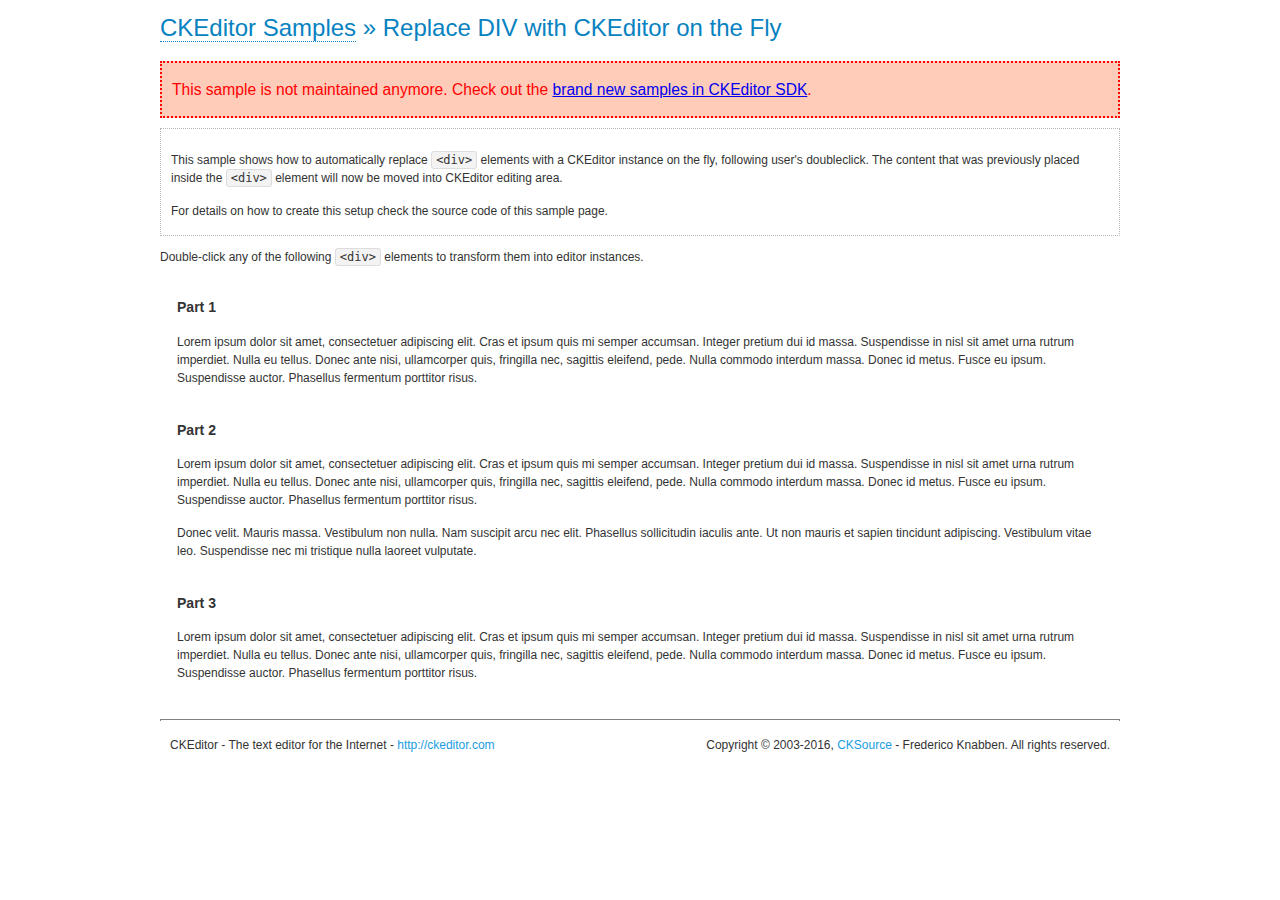
<file: assets/ckeditor/samples/old/divreplace.html>
<!DOCTYPE html>
<!--
Copyright (c) 2003-2016, CKSource - Frederico Knabben. All rights reserved.
For licensing, see LICENSE.md or http://ckeditor.com/license
-->
<html>
<head>
	<meta charset="utf-8">
	<title>Replace DIV &mdash; CKEditor Sample</title>
	<script src="../../ckeditor.js"></script>
	<link href="sample.css" rel="stylesheet">
	<style>

		div.editable
		{
			border: solid 2px transparent;
			padding-left: 15px;
			padding-right: 15px;
		}

		div.editable:hover
		{
			border-color: black;
		}

	</style>
	<script>

		// Uncomment the following code to test the "Timeout Loading Method".
		// CKEDITOR.loadFullCoreTimeout = 5;

		window.onload = function() {
			// Listen to the double click event.
			if ( window.addEventListener )
				document.body.addEventListener( 'dblclick', onDoubleClick, false );
			else if ( window.attachEvent )
				document.body.attachEvent( 'ondblclick', onDoubleClick );

		};

		function onDoubleClick( ev ) {
			// Get the element which fired the event. This is not necessarily the
			// element to which the event has been attached.
			var element = ev.target || ev.srcElement;

			// Find out the div that holds this element.
			var name;

			do {
				element = element.parentNode;
			}
			while ( element && ( name = element.nodeName.toLowerCase() ) &&
				( name != 'div' || element.className.indexOf( 'editable' ) == -1 ) && name != 'body' );

			if ( name == 'div' && element.className.indexOf( 'editable' ) != -1 )
				replaceDiv( element );
		}

		var editor;

		function replaceDiv( div ) {
			if ( editor )
				editor.destroy();

			editor = CKEDITOR.replace( div );
		}

	</script>
</head>
<body>
	<h1 class="samples">
		<a href="index.html">CKEditor Samples</a> &raquo; Replace DIV with CKEditor on the Fly
	</h1>
	<div class="warning deprecated">
		This sample is not maintained anymore. Check out the <a href="http://sdk.ckeditor.com/">brand new samples in CKEditor SDK</a>.
	</div>
	<div class="description">
		<p>
			This sample shows how to automatically replace <code>&lt;div&gt;</code> elements
			with a CKEditor instance on the fly, following user's doubleclick. The content
			that was previously placed inside the <code>&lt;div&gt;</code> element will now
			be moved into CKEditor editing area.
		</p>
		<p>
			For details on how to create this setup check the source code of this sample page.
		</p>
	</div>
	<p>
		Double-click any of the following <code>&lt;div&gt;</code> elements to transform them into
		editor instances.
	</p>
	<div class="editable">
		<h3>
			Part 1
		</h3>
		<p>
			Lorem ipsum dolor sit amet, consectetuer adipiscing elit. Cras et ipsum quis mi
			semper accumsan. Integer pretium dui id massa. Suspendisse in nisl sit amet urna
			rutrum imperdiet. Nulla eu tellus. Donec ante nisi, ullamcorper quis, fringilla
			nec, sagittis eleifend, pede. Nulla commodo interdum massa. Donec id metus. Fusce
			eu ipsum. Suspendisse auctor. Phasellus fermentum porttitor risus.
		</p>
	</div>
	<div class="editable">
		<h3>
			Part 2
		</h3>
		<p>
			Lorem ipsum dolor sit amet, consectetuer adipiscing elit. Cras et ipsum quis mi
			semper accumsan. Integer pretium dui id massa. Suspendisse in nisl sit amet urna
			rutrum imperdiet. Nulla eu tellus. Donec ante nisi, ullamcorper quis, fringilla
			nec, sagittis eleifend, pede. Nulla commodo interdum massa. Donec id metus. Fusce
			eu ipsum. Suspendisse auctor. Phasellus fermentum porttitor risus.
		</p>
		<p>
			Donec velit. Mauris massa. Vestibulum non nulla. Nam suscipit arcu nec elit. Phasellus
			sollicitudin iaculis ante. Ut non mauris et sapien tincidunt adipiscing. Vestibulum
			vitae leo. Suspendisse nec mi tristique nulla laoreet vulputate.
		</p>
	</div>
	<div class="editable">
		<h3>
			Part 3
		</h3>
		<p>
			Lorem ipsum dolor sit amet, consectetuer adipiscing elit. Cras et ipsum quis mi
			semper accumsan. Integer pretium dui id massa. Suspendisse in nisl sit amet urna
			rutrum imperdiet. Nulla eu tellus. Donec ante nisi, ullamcorper quis, fringilla
			nec, sagittis eleifend, pede. Nulla commodo interdum massa. Donec id metus. Fusce
			eu ipsum. Suspendisse auctor. Phasellus fermentum porttitor risus.
		</p>
	</div>
	<div id="footer">
		<hr>
		<p>
			CKEditor - The text editor for the Internet - <a class="samples" href="http://ckeditor.com/">http://ckeditor.com</a>
		</p>
		<p id="copy">
			Copyright &copy; 2003-2016, <a class="samples" href="http://cksource.com/">CKSource</a> - Frederico
			Knabben. All rights reserved.
		</p>
	</div>
</body>
</html>
</file>
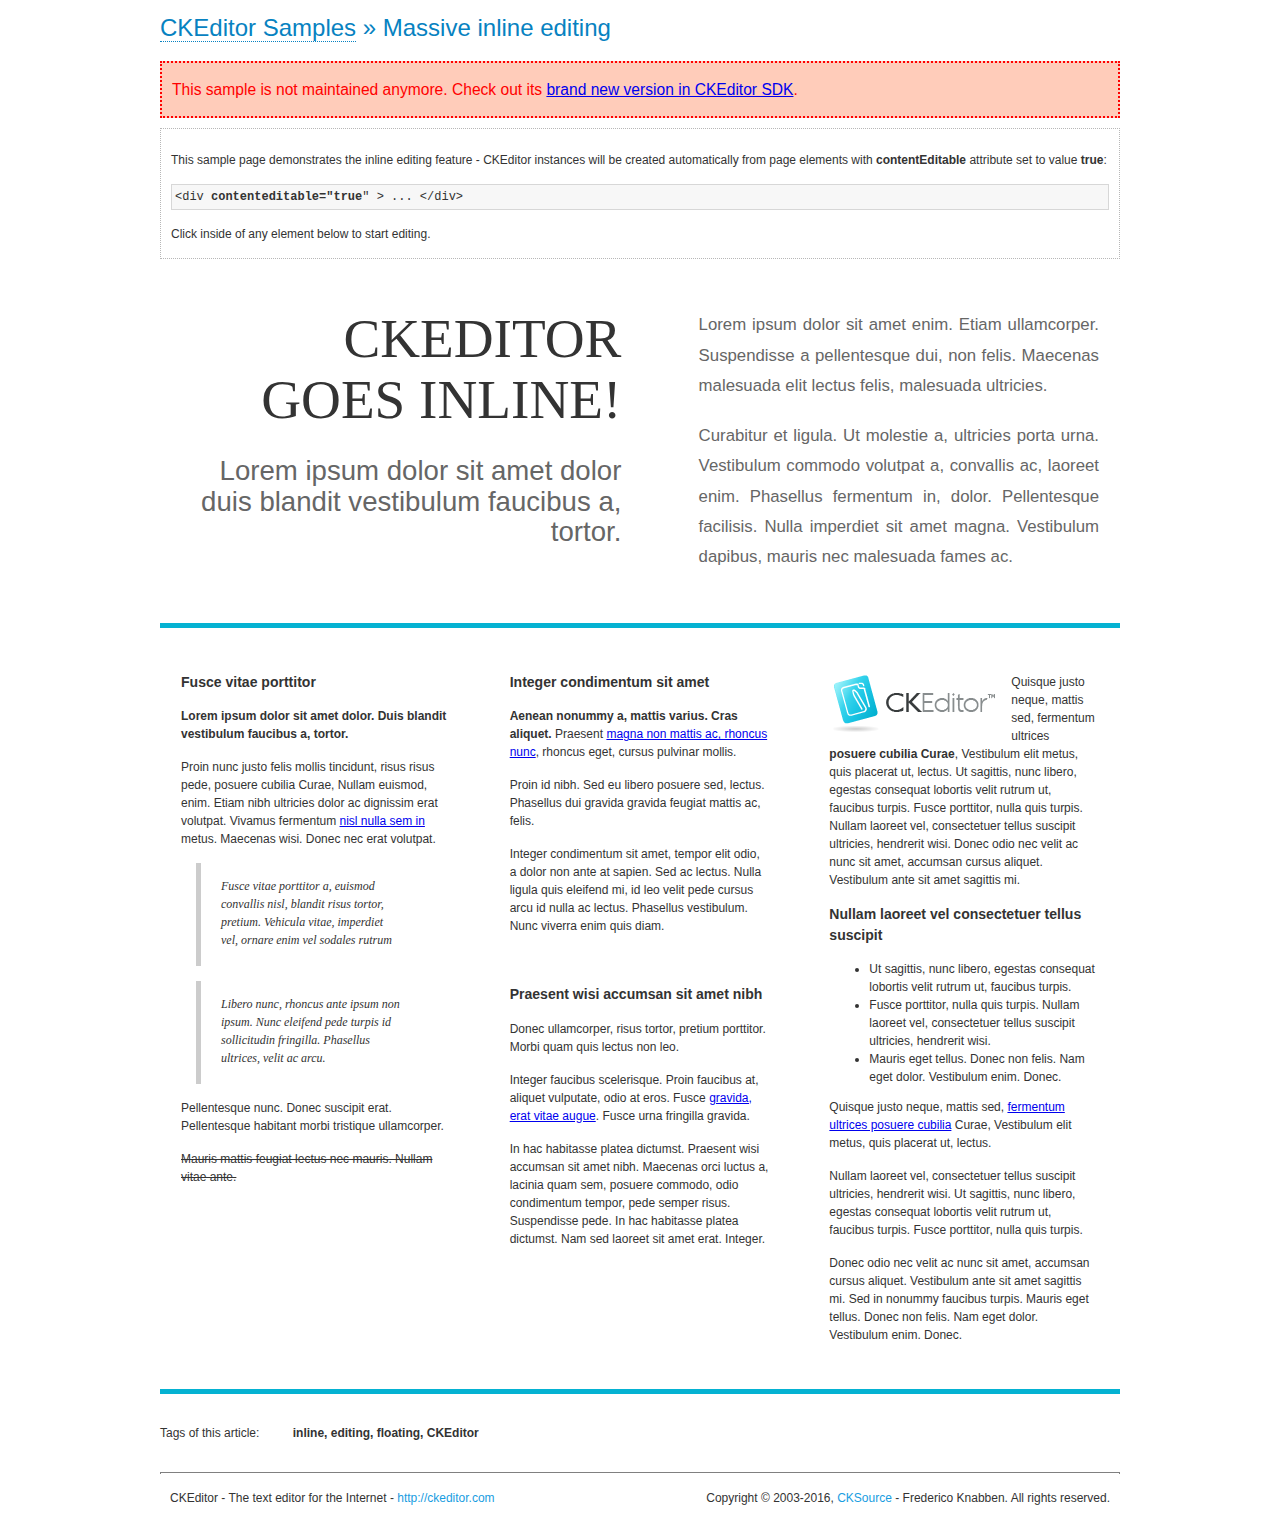
<file: assets/ckeditor/samples/old/inlineall.html>
<!DOCTYPE html>
<!--
Copyright (c) 2003-2016, CKSource - Frederico Knabben. All rights reserved.
For licensing, see LICENSE.md or http://ckeditor.com/license
-->
<html>
<head>
	<meta charset="utf-8">
	<title>Massive inline editing &mdash; CKEditor Sample</title>
	<script src="../../ckeditor.js"></script>
	<script>

		// This code is generally not necessary, but it is here to demonstrate
		// how to customize specific editor instances on the fly. This fits well
		// this demo because we have editable elements (like headers) that
		// require less features.

		// The "instanceCreated" event is fired for every editor instance created.
		CKEDITOR.on( 'instanceCreated', function( event ) {
			var editor = event.editor,
				element = editor.element;

			// Customize editors for headers and tag list.
			// These editors don't need features like smileys, templates, iframes etc.
			if ( element.is( 'h1', 'h2', 'h3' ) || element.getAttribute( 'id' ) == 'taglist' ) {
				// Customize the editor configurations on "configLoaded" event,
				// which is fired after the configuration file loading and
				// execution. This makes it possible to change the
				// configurations before the editor initialization takes place.
				editor.on( 'configLoaded', function() {

					// Remove unnecessary plugins to make the editor simpler.
					editor.config.removePlugins = 'colorbutton,find,flash,font,' +
						'forms,iframe,image,newpage,removeformat,' +
						'smiley,specialchar,stylescombo,templates';

					// Rearrange the layout of the toolbar.
					editor.config.toolbarGroups = [
						{ name: 'editing',		groups: [ 'basicstyles', 'links' ] },
						{ name: 'undo' },
						{ name: 'clipboard',	groups: [ 'selection', 'clipboard' ] },
						{ name: 'about' }
					];
				});
			}
		});

	</script>
	<link href="sample.css" rel="stylesheet">
	<style>

		/* The following styles are just to make the page look nice. */

		/* Workaround to show Arial Black in Firefox. */
		@font-face
		{
			font-family: 'arial-black';
			src: local('Arial Black');
		}

		*[contenteditable="true"]
		{
			padding: 10px;
		}

		#container
		{
			width: 960px;
			margin: 30px auto 0;
		}

		#header
		{
			overflow: hidden;
			padding: 0 0 30px;
			border-bottom: 5px solid #05B2D2;
			position: relative;
		}

		#headerLeft,
		#headerRight
		{
			width: 49%;
			overflow: hidden;
		}

		#headerLeft
		{
			float: left;
			padding: 10px 1px 1px;
		}

		#headerLeft h2,
		#headerLeft h3
		{
			text-align: right;
			margin: 0;
			overflow: hidden;
			font-weight: normal;
		}

		#headerLeft h2
		{
			font-family: "Arial Black",arial-black;
			font-size: 4.6em;
			line-height: 1.1;
			text-transform: uppercase;
		}

		#headerLeft h3
		{
			font-size: 2.3em;
			line-height: 1.1;
			margin: .2em 0 0;
			color: #666;
		}

		#headerRight
		{
			float: right;
			padding: 1px;
		}

		#headerRight p
		{
			line-height: 1.8;
			text-align: justify;
			margin: 0;
		}

		#headerRight p + p
		{
			margin-top: 20px;
		}

		#headerRight > div
		{
			padding: 20px;
			margin: 0 0 0 30px;
			font-size: 1.4em;
			color: #666;
		}

		#columns
		{
			color: #333;
			overflow: hidden;
			padding: 20px 0;
		}

		#columns > div
		{
			float: left;
			width: 33.3%;
		}

		#columns #column1 > div
		{
			margin-left: 1px;
		}

		#columns #column3 > div
		{
			margin-right: 1px;
		}

		#columns > div > div
		{
			margin: 0px 10px;
			padding: 10px 20px;
		}

		#columns blockquote
		{
			margin-left: 15px;
		}

		#tagLine
		{
			border-top: 5px solid #05B2D2;
			padding-top: 20px;
		}

		#taglist {
			display: inline-block;
			margin-left: 20px;
			font-weight: bold;
			margin: 0 0 0 20px;
		}

	</style>
</head>
<body>
<div>
	<h1 class="samples"><a href="index.html">CKEditor Samples</a> &raquo; Massive inline editing</h1>
	<div class="warning deprecated">
		This sample is not maintained anymore. Check out its <a href="http://sdk.ckeditor.com/samples/inline.html">brand new version in CKEditor SDK</a>.
	</div>
	<div class="description">
		<p>This sample page demonstrates the inline editing feature - CKEditor instances will be created automatically from page elements with <strong>contentEditable</strong> attribute set to value <strong>true</strong>:</p>
		<pre class="samples">&lt;div <strong>contenteditable="true</strong>" &gt; ... &lt;/div&gt;</pre>
		<p>Click inside of any element below to start editing.</p>
	</div>
</div>
<div id="container">
	<div id="header">
		<div id="headerLeft">
			<h2 id="sampleTitle" contenteditable="true">
				CKEditor<br> Goes Inline!
			</h2>
			<h3 contenteditable="true">
				Lorem ipsum dolor sit amet dolor duis blandit vestibulum faucibus a, tortor.
			</h3>
		</div>
		<div id="headerRight">
			<div contenteditable="true">
				<p>
					Lorem ipsum dolor sit amet enim. Etiam ullamcorper. Suspendisse a pellentesque dui, non felis. Maecenas malesuada elit lectus felis, malesuada ultricies.
				</p>
				<p>
					Curabitur et ligula. Ut molestie a, ultricies porta urna. Vestibulum commodo volutpat a, convallis ac, laoreet enim. Phasellus fermentum in, dolor. Pellentesque facilisis. Nulla imperdiet sit amet magna. Vestibulum dapibus, mauris nec malesuada fames ac.
				</p>
			</div>
		</div>
	</div>
	<div id="columns">
		<div id="column1">
			<div contenteditable="true">
				<h3>
					Fusce vitae porttitor
				</h3>
				<p>
					<strong>
						Lorem ipsum dolor sit amet dolor. Duis blandit vestibulum faucibus a, tortor.
					</strong>
				</p>
				<p>
					Proin nunc justo felis mollis tincidunt, risus risus pede, posuere cubilia Curae, Nullam euismod, enim. Etiam nibh ultricies dolor ac dignissim erat volutpat. Vivamus fermentum <a href="http://ckeditor.com/">nisl nulla sem in</a> metus. Maecenas wisi. Donec nec erat volutpat.
				</p>
				<blockquote>
					<p>
						Fusce vitae porttitor a, euismod convallis nisl, blandit risus tortor, pretium.
						Vehicula vitae, imperdiet vel, ornare enim vel sodales rutrum
					</p>
				</blockquote>
				<blockquote>
					<p>
						Libero nunc, rhoncus ante ipsum non ipsum. Nunc eleifend pede turpis id sollicitudin fringilla. Phasellus ultrices, velit ac arcu.
					</p>
				</blockquote>
				<p>Pellentesque nunc. Donec suscipit erat. Pellentesque habitant morbi tristique ullamcorper.</p>
				<p><s>Mauris mattis feugiat lectus nec mauris. Nullam vitae ante.</s></p>
			</div>
		</div>
		<div id="column2">
			<div contenteditable="true">
				<h3>
					Integer condimentum sit amet
				</h3>
				<p>
					<strong>Aenean nonummy a, mattis varius. Cras aliquet.</strong>
					Praesent <a href="http://ckeditor.com/">magna non mattis ac, rhoncus nunc</a>, rhoncus eget, cursus pulvinar mollis.</p>
				<p>Proin id nibh. Sed eu libero posuere sed, lectus. Phasellus dui gravida gravida feugiat mattis ac, felis.</p>
				<p>Integer condimentum sit amet, tempor elit odio, a dolor non ante at sapien. Sed ac lectus. Nulla ligula quis eleifend mi, id leo velit pede cursus arcu id nulla ac lectus. Phasellus vestibulum. Nunc viverra enim quis diam.</p>
			</div>
			<div contenteditable="true">
				<h3>
					Praesent wisi accumsan sit amet nibh
				</h3>
				<p>Donec ullamcorper, risus tortor, pretium porttitor. Morbi quam quis lectus non leo.</p>
				<p style="margin-left: 40px; ">Integer faucibus scelerisque. Proin faucibus at, aliquet vulputate, odio at eros. Fusce <a href="http://ckeditor.com/">gravida, erat vitae augue</a>. Fusce urna fringilla gravida.</p>
				<p>In hac habitasse platea dictumst. Praesent wisi accumsan sit amet nibh. Maecenas orci luctus a, lacinia quam sem, posuere commodo, odio condimentum tempor, pede semper risus. Suspendisse pede. In hac habitasse platea dictumst. Nam sed laoreet sit amet erat. Integer.</p>
			</div>
		</div>
		<div id="column3">
			<div contenteditable="true">
				<p>
					<img src="assets/inlineall/logo.png" alt="CKEditor logo" style="float:left">
				</p>
				<p>Quisque justo neque, mattis sed, fermentum ultrices <strong>posuere cubilia Curae</strong>, Vestibulum elit metus, quis placerat ut, lectus. Ut sagittis, nunc libero, egestas consequat lobortis velit rutrum ut, faucibus turpis. Fusce porttitor, nulla quis turpis. Nullam laoreet vel, consectetuer tellus suscipit ultricies, hendrerit wisi. Donec odio nec velit ac nunc sit amet, accumsan cursus aliquet. Vestibulum ante sit amet sagittis mi.</p>
				<h3>
					Nullam laoreet vel consectetuer tellus suscipit
				</h3>
				<ul>
					<li>Ut sagittis, nunc libero, egestas consequat lobortis velit rutrum ut, faucibus turpis.</li>
					<li>Fusce porttitor, nulla quis turpis. Nullam laoreet vel, consectetuer tellus suscipit ultricies, hendrerit wisi.</li>
					<li>Mauris eget tellus. Donec non felis. Nam eget dolor. Vestibulum enim. Donec.</li>
				</ul>
				<p>Quisque justo neque, mattis sed, <a href="http://ckeditor.com/">fermentum ultrices posuere cubilia</a> Curae, Vestibulum elit metus, quis placerat ut, lectus.</p>
				<p>Nullam laoreet vel, consectetuer tellus suscipit ultricies, hendrerit wisi. Ut sagittis, nunc libero, egestas consequat lobortis velit rutrum ut, faucibus turpis. Fusce porttitor, nulla quis turpis.</p>
				<p>Donec odio nec velit ac nunc sit amet, accumsan cursus aliquet. Vestibulum ante sit amet sagittis mi. Sed in nonummy faucibus turpis. Mauris eget tellus. Donec non felis. Nam eget dolor. Vestibulum enim. Donec.</p>
			</div>
		</div>
	</div>
	<div id="tagLine">
		Tags of this article:
		<p id="taglist" contenteditable="true">
			inline, editing, floating, CKEditor
		</p>
	</div>
</div>
<div id="footer">
	<hr>
	<p>
		CKEditor - The text editor for the Internet - <a class="samples" href="http://ckeditor.com/">
			http://ckeditor.com</a>
	</p>
	<p id="copy">
		Copyright &copy; 2003-2016, <a class="samples" href="http://cksource.com/">CKSource</a>
		- Frederico Knabben. All rights reserved.
	</p>
</div>
</body>
</html>
</file>
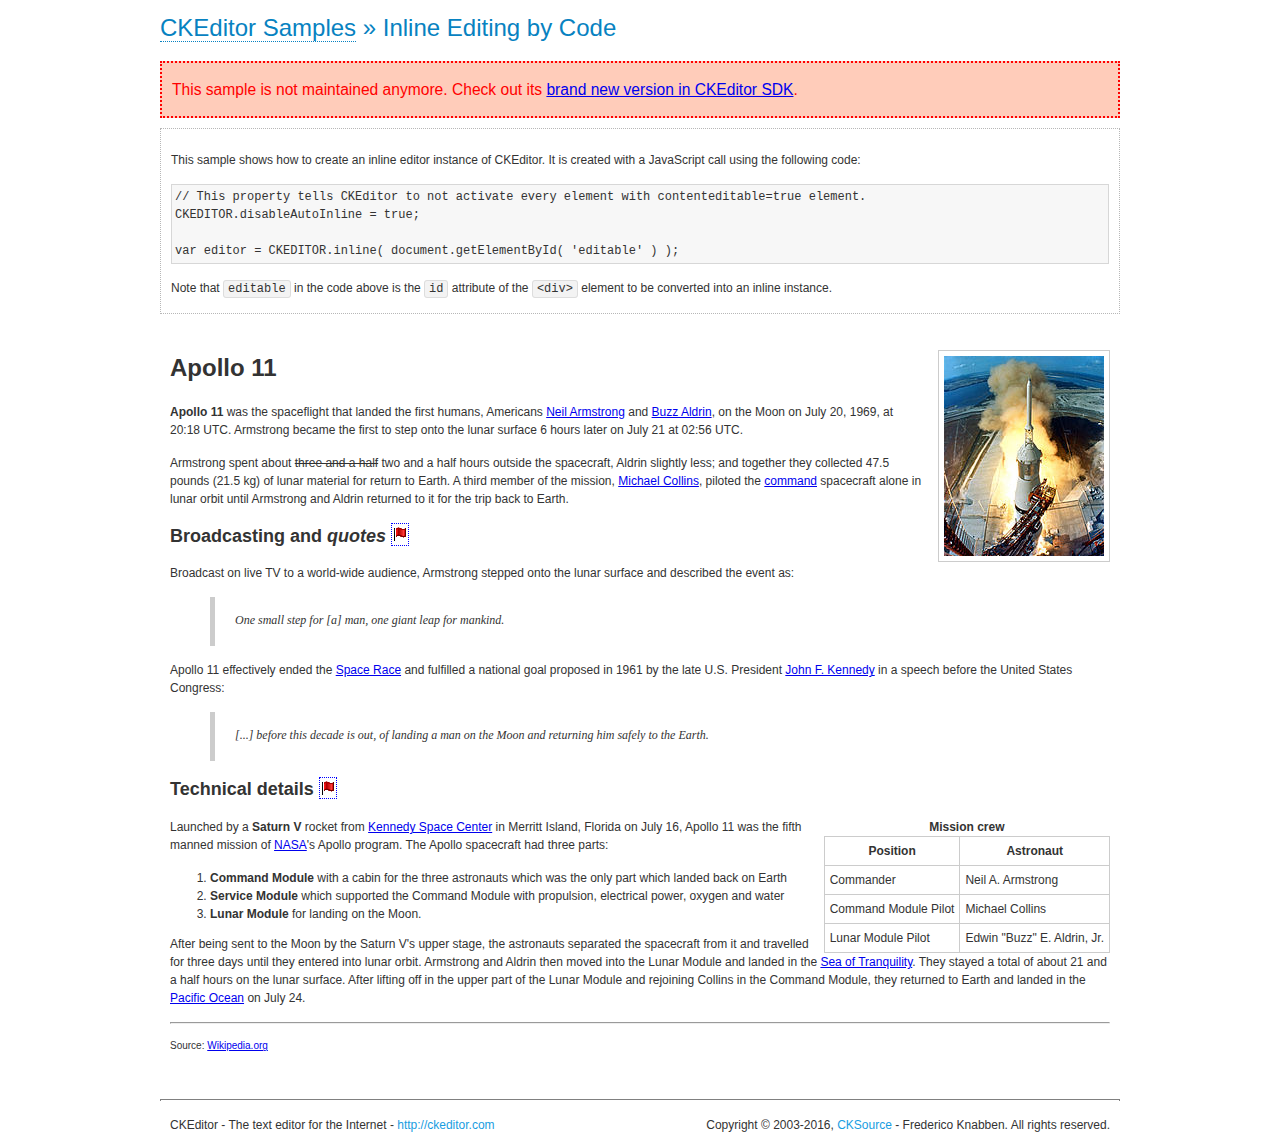
<file: assets/ckeditor/samples/old/inlinebycode.html>
<!DOCTYPE html>
<!--
Copyright (c) 2003-2016, CKSource - Frederico Knabben. All rights reserved.
For licensing, see LICENSE.md or http://ckeditor.com/license
-->
<html>
<head>
	<meta charset="utf-8">
	<title>Inline Editing by Code &mdash; CKEditor Sample</title>
	<script src="../../ckeditor.js"></script>
	<link href="sample.css" rel="stylesheet">
	<style>

		#editable
		{
			padding: 10px;
			float: left;
		}

	</style>
</head>
<body>
	<h1 class="samples">
		<a href="index.html">CKEditor Samples</a> &raquo; Inline Editing by Code
	</h1>
	<div class="warning deprecated">
		This sample is not maintained anymore. Check out its <a href="http://sdk.ckeditor.com/samples/inline.html">brand new version in CKEditor SDK</a>.
	</div>
	<div class="description">
		<p>
			This sample shows how to create an inline editor instance of CKEditor. It is created
			with a JavaScript call using the following code:
		</p>
<pre class="samples">
// This property tells CKEditor to not activate every element with contenteditable=true element.
CKEDITOR.disableAutoInline = true;

var editor = CKEDITOR.inline( document.getElementById( 'editable' ) );
</pre>
		<p>
			Note that <code>editable</code> in the code above is the <code>id</code>
			attribute of the <code>&lt;div&gt;</code> element to be converted into an inline instance.
		</p>
	</div>
	<div id="editable" contenteditable="true">
		<h1><img alt="Saturn V carrying Apollo 11" class="right" src="assets/sample.jpg" /> Apollo 11</h1>

		<p><b>Apollo 11</b> was the spaceflight that landed the first humans, Americans <a href="http://en.wikipedia.org/wiki/Neil_Armstrong" title="Neil Armstrong">Neil Armstrong</a> and <a href="http://en.wikipedia.org/wiki/Buzz_Aldrin" title="Buzz Aldrin">Buzz Aldrin</a>, on the Moon on July 20, 1969, at 20:18 UTC. Armstrong became the first to step onto the lunar surface 6 hours later on July 21 at 02:56 UTC.</p>

		<p>Armstrong spent about <s>three and a half</s> two and a half hours outside the spacecraft, Aldrin slightly less; and together they collected 47.5 pounds (21.5&nbsp;kg) of lunar material for return to Earth. A third member of the mission, <a href="http://en.wikipedia.org/wiki/Michael_Collins_(astronaut)" title="Michael Collins (astronaut)">Michael Collins</a>, piloted the <a href="http://en.wikipedia.org/wiki/Apollo_Command/Service_Module" title="Apollo Command/Service Module">command</a> spacecraft alone in lunar orbit until Armstrong and Aldrin returned to it for the trip back to Earth.</p>

		<h2>Broadcasting and <em>quotes</em> <a id="quotes" name="quotes"></a></h2>

		<p>Broadcast on live TV to a world-wide audience, Armstrong stepped onto the lunar surface and described the event as:</p>

		<blockquote>
			<p>One small step for [a] man, one giant leap for mankind.</p>
		</blockquote>

		<p>Apollo 11 effectively ended the <a href="http://en.wikipedia.org/wiki/Space_Race" title="Space Race">Space Race</a> and fulfilled a national goal proposed in 1961 by the late U.S. President <a href="http://en.wikipedia.org/wiki/John_F._Kennedy" title="John F. Kennedy">John F. Kennedy</a> in a speech before the United States Congress:</p>

		<blockquote>
			<p>[...] before this decade is out, of landing a man on the Moon and returning him safely to the Earth.</p>
		</blockquote>

		<h2>Technical details <a id="tech-details" name="tech-details"></a></h2>

		<table align="right" border="1" bordercolor="#ccc" cellpadding="5" cellspacing="0" style="border-collapse:collapse;margin:10px 0 10px 15px;">
			<caption><strong>Mission crew</strong></caption>
			<thead>
			<tr>
				<th scope="col">Position</th>
				<th scope="col">Astronaut</th>
			</tr>
			</thead>
			<tbody>
			<tr>
				<td>Commander</td>
				<td>Neil A. Armstrong</td>
			</tr>
			<tr>
				<td>Command Module Pilot</td>
				<td>Michael Collins</td>
			</tr>
			<tr>
				<td>Lunar Module Pilot</td>
				<td>Edwin &quot;Buzz&quot; E. Aldrin, Jr.</td>
			</tr>
			</tbody>
		</table>

		<p>Launched by a <strong>Saturn V</strong> rocket from <a href="http://en.wikipedia.org/wiki/Kennedy_Space_Center" title="Kennedy Space Center">Kennedy Space Center</a> in Merritt Island, Florida on July 16, Apollo 11 was the fifth manned mission of <a href="http://en.wikipedia.org/wiki/NASA" title="NASA">NASA</a>&#39;s Apollo program. The Apollo spacecraft had three parts:</p>

		<ol>
			<li><strong>Command Module</strong> with a cabin for the three astronauts which was the only part which landed back on Earth</li>
			<li><strong>Service Module</strong> which supported the Command Module with propulsion, electrical power, oxygen and water</li>
			<li><strong>Lunar Module</strong> for landing on the Moon.</li>
		</ol>

		<p>After being sent to the Moon by the Saturn V&#39;s upper stage, the astronauts separated the spacecraft from it and travelled for three days until they entered into lunar orbit. Armstrong and Aldrin then moved into the Lunar Module and landed in the <a href="http://en.wikipedia.org/wiki/Mare_Tranquillitatis" title="Mare Tranquillitatis">Sea of Tranquility</a>. They stayed a total of about 21 and a half hours on the lunar surface. After lifting off in the upper part of the Lunar Module and rejoining Collins in the Command Module, they returned to Earth and landed in the <a href="http://en.wikipedia.org/wiki/Pacific_Ocean" title="Pacific Ocean">Pacific Ocean</a> on July 24.</p>

		<hr />
		<p style="text-align: right;"><small>Source: <a href="http://en.wikipedia.org/wiki/Apollo_11">Wikipedia.org</a></small></p>
	</div>

	<script>
		// We need to turn off the automatic editor creation first.
		CKEDITOR.disableAutoInline = true;

		var editor = CKEDITOR.inline( 'editable' );
	</script>
	<div id="footer">
		<hr>
		<p contenteditable="true">
			CKEditor - The text editor for the Internet - <a class="samples" href="http://ckeditor.com/">
				http://ckeditor.com</a>
		</p>
		<p id="copy">
			Copyright &copy; 2003-2016, <a class="samples" href="http://cksource.com/">CKSource</a>
			- Frederico Knabben. All rights reserved.
		</p>
	</div>
</body>
</html>
</file>
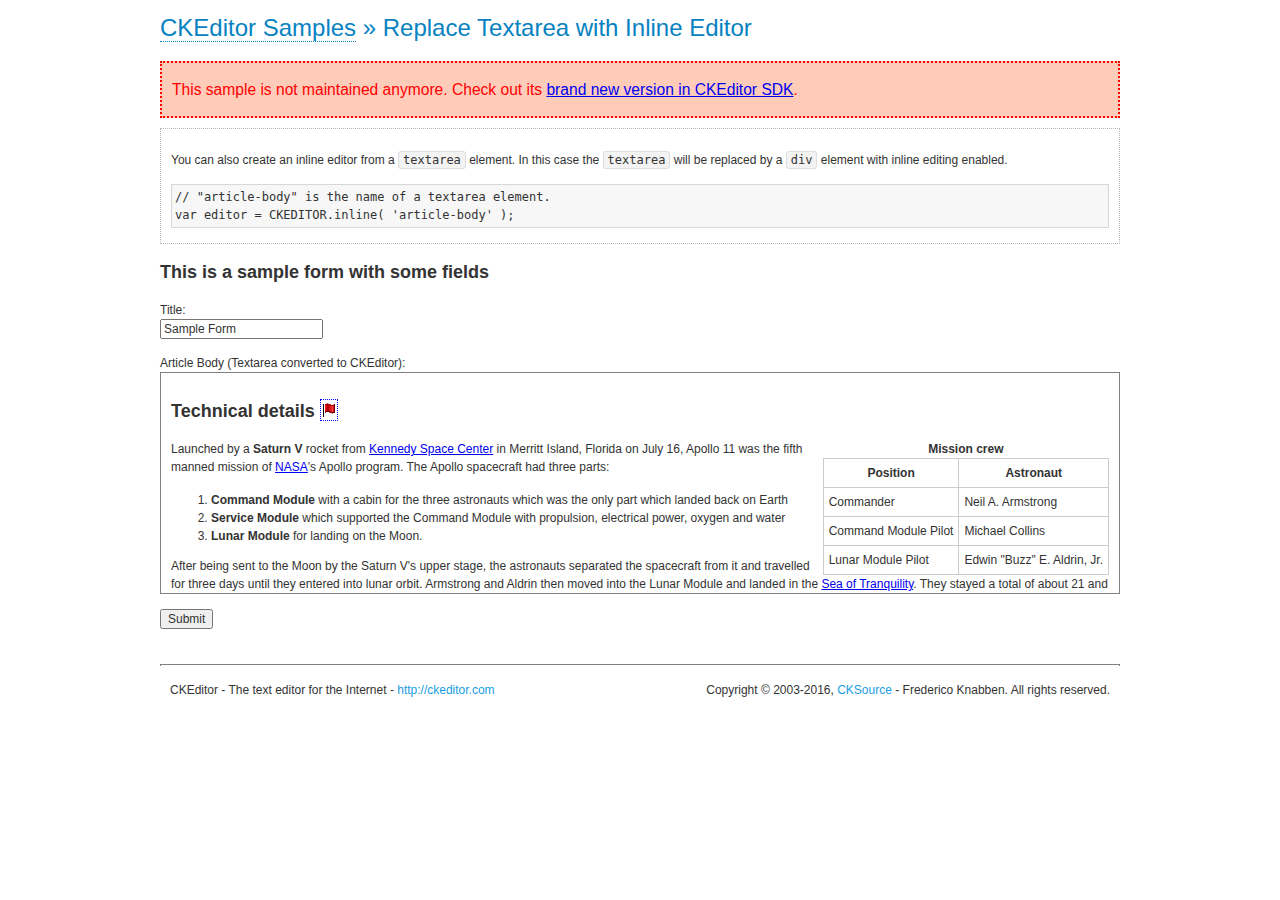
<file: assets/ckeditor/samples/old/inlinetextarea.html>
<!DOCTYPE html>
<!--
Copyright (c) 2003-2016, CKSource - Frederico Knabben. All rights reserved.
For licensing, see LICENSE.md or http://ckeditor.com/license
-->
<html>
<head>
	<meta charset="utf-8">
	<title>Replace Textarea with Inline Editor &mdash; CKEditor Sample</title>
	<script src="../../ckeditor.js"></script>
	<link href="sample.css" rel="stylesheet">
	<style>

		/* Style the CKEditor element to look like a textfield */
		.cke_textarea_inline
		{
			padding: 10px;
			height: 200px;
			overflow: auto;

			border: 1px solid gray;
			-webkit-appearance: textfield;
		}

	</style>
</head>
<body>
	<h1 class="samples">
		<a href="index.html">CKEditor Samples</a> &raquo; Replace Textarea with Inline Editor
	</h1>
	<div class="warning deprecated">
		This sample is not maintained anymore. Check out its <a href="http://sdk.ckeditor.com/samples/inline.html">brand new version in CKEditor SDK</a>.
	</div>
	<div class="description">
		<p>
			You can also create an inline editor from a <code>textarea</code>
			element. In this case the <code>textarea</code> will be replaced
			by a <code>div</code> element with inline editing enabled.
		</p>
<pre class="samples">
// "article-body" is the name of a textarea element.
var editor = CKEDITOR.inline( 'article-body' );
</pre>
	</div>
	<form action="sample_posteddata.php" method="post">
		<h2>This is a sample form with some fields</h2>
		<p>
			Title:<br>
			<input type="text" name="title" value="Sample Form"></p>
		<p>
			Article Body (Textarea converted to CKEditor):<br>
			<textarea name="article-body" style="height: 200px">
				&lt;h2&gt;Technical details &lt;a id="tech-details" name="tech-details"&gt;&lt;/a&gt;&lt;/h2&gt;

				&lt;table align="right" border="1" bordercolor="#ccc" cellpadding="5" cellspacing="0" style="border-collapse:collapse;margin:10px 0 10px 15px;"&gt;
					&lt;caption&gt;&lt;strong&gt;Mission crew&lt;/strong&gt;&lt;/caption&gt;
					&lt;thead&gt;
					&lt;tr&gt;
						&lt;th scope="col"&gt;Position&lt;/th&gt;
						&lt;th scope="col"&gt;Astronaut&lt;/th&gt;
					&lt;/tr&gt;
					&lt;/thead&gt;
					&lt;tbody&gt;
					&lt;tr&gt;
						&lt;td&gt;Commander&lt;/td&gt;
						&lt;td&gt;Neil A. Armstrong&lt;/td&gt;
					&lt;/tr&gt;
					&lt;tr&gt;
						&lt;td&gt;Command Module Pilot&lt;/td&gt;
						&lt;td&gt;Michael Collins&lt;/td&gt;
					&lt;/tr&gt;
					&lt;tr&gt;
						&lt;td&gt;Lunar Module Pilot&lt;/td&gt;
						&lt;td&gt;Edwin &quot;Buzz&quot; E. Aldrin, Jr.&lt;/td&gt;
					&lt;/tr&gt;
					&lt;/tbody&gt;
				&lt;/table&gt;

				&lt;p&gt;Launched by a &lt;strong&gt;Saturn V&lt;/strong&gt; rocket from &lt;a href="http://en.wikipedia.org/wiki/Kennedy_Space_Center" title="Kennedy Space Center"&gt;Kennedy Space Center&lt;/a&gt; in Merritt Island, Florida on July 16, Apollo 11 was the fifth manned mission of &lt;a href="http://en.wikipedia.org/wiki/NASA" title="NASA"&gt;NASA&lt;/a&gt;&#39;s Apollo program. The Apollo spacecraft had three parts:&lt;/p&gt;

				&lt;ol&gt;
					&lt;li&gt;&lt;strong&gt;Command Module&lt;/strong&gt; with a cabin for the three astronauts which was the only part which landed back on Earth&lt;/li&gt;
					&lt;li&gt;&lt;strong&gt;Service Module&lt;/strong&gt; which supported the Command Module with propulsion, electrical power, oxygen and water&lt;/li&gt;
					&lt;li&gt;&lt;strong&gt;Lunar Module&lt;/strong&gt; for landing on the Moon.&lt;/li&gt;
				&lt;/ol&gt;

				&lt;p&gt;After being sent to the Moon by the Saturn V&#39;s upper stage, the astronauts separated the spacecraft from it and travelled for three days until they entered into lunar orbit. Armstrong and Aldrin then moved into the Lunar Module and landed in the &lt;a href="http://en.wikipedia.org/wiki/Mare_Tranquillitatis" title="Mare Tranquillitatis"&gt;Sea of Tranquility&lt;/a&gt;. They stayed a total of about 21 and a half hours on the lunar surface. After lifting off in the upper part of the Lunar Module and rejoining Collins in the Command Module, they returned to Earth and landed in the &lt;a href="http://en.wikipedia.org/wiki/Pacific_Ocean" title="Pacific Ocean"&gt;Pacific Ocean&lt;/a&gt; on July 24.&lt;/p&gt;

				&lt;hr /&gt;
				&lt;p style="text-align: right;"&gt;&lt;small&gt;Source: &lt;a href="http://en.wikipedia.org/wiki/Apollo_11"&gt;Wikipedia.org&lt;/a&gt;&lt;/small&gt;&lt;/p&gt;
			</textarea>
		</p>
		<p>
			<input type="submit" value="Submit">
		</p>
	</form>

	<script>
		CKEDITOR.inline( 'article-body' );
	</script>
	<div id="footer">
		<hr>
		<p>
			CKEditor - The text editor for the Internet - <a class="samples" href="http://ckeditor.com/">
				http://ckeditor.com</a>
		</p>
		<p id="copy">
			Copyright &copy; 2003-2016, <a class="samples" href="http://cksource.com/">CKSource</a>
			- Frederico Knabben. All rights reserved.
		</p>
	</div>
</body>
</html>
</file>
<file: assets/ckeditor/samples/css/samples.css>
/**
 * @license Copyright (c) 2003-2016, CKSource - Frederico Knabben. All rights reserved.
 * For licensing, see LICENSE.md or http://ckeditor.com/license
 */
@media (max-width: 900px) {
  .global-is-mobile-hidden {
    display: none !important;
  }
}
article,
aside,
details,
figcaption,
figure,
footer,
header,
hgroup,
main,
menu,
nav,
section {
  display: block;
}
body,
html {
  margin: 0;
  padding: 0;
  font: 16px / 1.8 Arial, 'Helvetica Neue', Helvetica, sans-serif;
  font-weight: 300;
  color: #575757;
}
.grid-width-10 {
  width: 10%;
}
.grid-width-20 {
  width: 20%;
}
.grid-width-30 {
  width: 30%;
}
.grid-width-40 {
  width: 40%;
}
.grid-width-50 {
  width: 50%;
}
.grid-width-60 {
  width: 60%;
}
.grid-width-70 {
  width: 70%;
}
.grid-width-80 {
  width: 80%;
}
.grid-width-90 {
  width: 90%;
}
.grid-width-100 {
  width: 100%;
}
@media (max-width: 900px) {
  .grid-width-10,
  .grid-width-20,
  .grid-width-30,
  .grid-width-40,
  .grid-width-50,
  .grid-width-60,
  .grid-width-70,
  .grid-width-80,
  .grid-width-90,
  .grid-width-100 {
    width: 100%;
  }
}
*[class*="grid-width"] {
  -webkit-box-sizing: border-box;
  -moz-box-sizing: border-box;
  box-sizing: border-box;
  padding-left: 4%;
  padding-right: 4%;
  float: left;
}
*[class*="grid-width"]:after,
.grid-container:after,
*[class*="grid-width"]:before,
.grid-container:before {
  content: '';
  display: block;
  overflow: hidden;
  visibility: hidden;
  font-size: 0;
  line-height: 0;
  width: 0;
  height: 0;
}
*[class*="grid-width"]:after,
.grid-container:after {
  clear: both;
}
.grid-container {
  -webkit-box-sizing: border-box;
  -moz-box-sizing: border-box;
  box-sizing: border-box;
  margin-left: auto;
  margin-right: auto;
}
.grid-container-nested *[class*="grid-width"]:first-child {
  padding-left: 0;
}
.grid-container-nested *[class*="grid-width"]:last-child {
  padding-right: 0;
}
@media (max-width: 900px) {
  .grid-container-nested *[class*="grid-width"]:first-child {
    padding-left: 4%;
  }
  .grid-container-nested *[class*="grid-width"]:last-child {
    padding-right: 4%;
  }
}
.header-a {
  min-height: 140px;
  overflow: hidden;
}
.header-a .header-a-logo {
  margin: 40px 0 0;
}
@media (max-width: 900px) {
  .header-a .header-a-logo {
    text-align: center;
  }
}
.header-a .header-a-logo img {
  border: transparent;
}
.navigation-a {
  height: 30px;
  background: #3d3d3d;
  position: absolute;
  left: 0;
  right: 0;
  top: 0;
  padding: 0;
  overflow: hidden;
}
@media (max-width: 900px) {
  .navigation-a {
    text-align: center;
  }
}
.navigation-a ul {
  list-style: none;
  margin: 0;
  overflow: hidden;
}
.navigation-a ul li,
.navigation-a ul li a {
  display: inline-block;
}
@media (max-width: 900px) {
  .navigation-a ul {
    width: auto;
    text-overflow: ellipsis;
    white-space: nowrap;
    display: inline-block;
    float: none;
  }
  .navigation-a ul:before,
  .navigation-a ul:after {
    display: none;
  }
}
.navigation-a ul.navigation-a-left {
  text-align: left;
}
@media (max-width: 900px) {
  .navigation-a ul.navigation-a-left {
    padding-right: 0;
  }
}
.navigation-a ul.navigation-a-right {
  text-align: right;
}
@media (max-width: 900px) {
  .navigation-a ul.navigation-a-right {
    padding-left: 23px;
  }
}
.navigation-a ul li + li {
  margin-left: 23px;
}
.navigation-a ul li a {
  font-size: 10px;
  font-size: 0.625rem;
  line-height: 18px;
  line-height: 1.13rem;
  line-height: 30px;
  float: left;
  color: #dddddd;
  font-weight: bold;
  text-decoration: none;
  text-transform: uppercase;
}
.navigation-a ul li a:hover {
  cursor: pointer;
  color: #ffffff;
}
.icon-navigation-a-github:before,
.icon-navigation-a-github:after {
  background-image: url("[data-uri]");
}
.navigation-b {
  text-align: right;
  margin: 52px 0 0;
  overflow: visible;
}
@media (max-width: 900px) {
  .navigation-b {
    text-align: center;
    margin-top: 20px;
    padding: 0;
  }
}
.navigation-b ul {
  padding: 0;
  list-style: none;
  margin: 0;
  overflow: visible;
}
.navigation-b ul li,
.navigation-b ul li a {
  display: inline-block;
}
@media (max-width: 900px) {
  .navigation-b ul {
    display: table;
    width: 100%;
    padding-bottom: 1.5em;
  }
}
@media (max-width: 900px) {
  .navigation-b ul li {
    display: table-row;
  }
}
.navigation-b ul li + li {
  margin-left: 20px;
}
@media (max-width: 900px) {
  .navigation-b ul li + li {
    margin-left: 0;
  }
}
.navigation-b ul li a {
  -webkit-box-sizing: border-box;
  -moz-box-sizing: border-box;
  box-sizing: border-box;
  text-transform: uppercase;
  text-decoration: none;
  outline: none;
}
@media (max-width: 900px) {
  .navigation-b ul li a {
    width: 100%;
    -webkit-border-radius: 0;
    -webkit-background-clip: padding-box;
    -moz-border-radius: 0;
    -moz-background-clip: padding;
    border-radius: 0;
    background-clip: padding-box;
  }
}
.footer-a {
  font-size: 13px;
  font-size: 0.8125rem;
  line-height: 23.4px;
  line-height: 1.46rem;
  padding-top: 2.25em;
  padding-bottom: 2.25em;
  overflow: hidden;
  color: #8a8a8a;
}
.footer-a a {
  color: #27c0d8;
  text-decoration: none;
  border-bottom: 1px dotted #27c0d8;
}
.footer-a a:hover {
  color: #23adc2;
}
.footer-a p {
  margin: 0;
  display: inline-block;
  text-align: center;
}
.content {
  font-size: 14px;
  font-size: 0.875rem;
  line-height: 25.2px;
  line-height: 1.57rem;
  overflow: hidden;
  padding-top: 1.5em;
  padding-bottom: 1.5em;
}
.content p {
  margin: 0.75em 0;
}
.content ul,
.content ol,
.content pre,
.content blockquote,
.content textarea:not([class^="cke"]),
.content .cke {
  margin: 1.875em 0;
}
.content code,
.content kbd {
  -webkit-border-radius: 3px;
  -webkit-background-clip: padding-box;
  -moz-border-radius: 3px;
  -moz-background-clip: padding;
  border-radius: 3px;
  background-clip: padding-box;
  padding: 3px 4px;
}
.content pre,
.content code,
.content kbd,
.content blockquote {
  background: #f5f5f5;
}
.content blockquote,
.content pre {
  background: none;
  border-left: 4px solid #27c0d8;
  padding: 1.5em 2.25em;
}
.content p a,
.content ul a,
.content ol a,
.content blockquote a,
.content h1 a,
.content h2 a,
.content h3 a,
.content h4 a,
.content h5 a {
  color: #27c0d8;
  text-decoration: none;
  border-bottom: 1px dotted #27c0d8;
}
.content p a:hover,
.content ul a:hover,
.content ol a:hover,
.content blockquote a:hover,
.content h1 a:hover,
.content h2 a:hover,
.content h3 a:hover,
.content h4 a:hover,
.content h5 a:hover {
  color: #23adc2;
}
.content h1,
.content h2,
.content h3,
.content h4,
.content h5 {
  color: #000;
  font-weight: 100;
}
.content h1 code,
.content h2 code,
.content h3 code,
.content h4 code,
.content h5 code,
.content h1 kbd,
.content h2 kbd,
.content h3 kbd,
.content h4 kbd,
.content h5 kbd {
  font-size: inherit;
}
.content h1 a.content-heading-anchor,
.content h2 a.content-heading-anchor,
.content h3 a.content-heading-anchor,
.content h4 a.content-heading-anchor,
.content h5 a.content-heading-anchor {
  font-weight: 100;
  vertical-align: middle;
  opacity: 0;
  border: 0;
}
.content h1:hover a.content-heading-anchor,
.content h2:hover a.content-heading-anchor,
.content h3:hover a.content-heading-anchor,
.content h4:hover a.content-heading-anchor,
.content h5:hover a.content-heading-anchor {
  opacity: 1;
}
.content h1:target a,
.content h2:target a,
.content h3:target a,
.content h4:target a,
.content h5:target a {
  -webkit-animation: targetLinkOpacity 0.5s linear alternate;
  -moz-animation: targetLinkOpacity 0.5s linear alternate;
  -o-animation: targetLinkOpacity 0.5s linear alternate;
  animation: targetLinkOpacity 0.5s linear alternate;
  opacity: 1;
}
.content input,
.content select,
.content textarea:not([class^="cke"]) {
  -webkit-border-radius: 3px;
  -webkit-background-clip: padding-box;
  -moz-border-radius: 3px;
  -moz-background-clip: padding;
  border-radius: 3px;
  background-clip: padding-box;
  -webkit-box-shadow: inset 0 1px 1px rgba(0, 0, 0, 0.08);
  -moz-box-shadow: inset 0 1px 1px rgba(0, 0, 0, 0.08);
  box-shadow: inset 0 1px 1px rgba(0, 0, 0, 0.08);
  font: inherit;
  color: inherit;
  border: 1px solid #d9d9d9;
  padding: .2em .5em;
}
.content input:focus,
.content select:focus,
.content textarea:not([class^="cke"]):focus {
  border-color: #66afe9;
  outline: 0;
  -webkit-box-shadow: inset 0 1px 1px rgba(0, 0, 0, 0.08), 0 0 8px #93c6ef;
  -moz-box-shadow: inset 0 1px 1px rgba(0, 0, 0, 0.08), 0 0 8px #93c6ef;
  box-shadow: inset 0 1px 1px rgba(0, 0, 0, 0.08), 0 0 8px #93c6ef;
}
.content abbr {
  border-bottom: 1px dotted #666;
  cursor: pointer;
}
.content blockquote {
  font-style: italic;
  font-family: Georgia, Times, "Times New Roman", serif;
  font-size: 16px;
  font-size: 1rem;
  line-height: 28.8px;
  line-height: 1.8rem;
}
.content em {
  font-style: italic;
}
.content h1 {
  font-size: 36px;
  font-size: 2.25rem;
  line-height: 64.8px;
  line-height: 4.05rem;
  margin: 1.125em 0 0;
}
.content h2 {
  font-size: 27.2px;
  font-size: 1.7rem;
  line-height: 48.96px;
  line-height: 3.06rem;
  margin: 0.9em 0 0;
}
.content h3 {
  font-size: 24px;
  font-size: 1.5rem;
  line-height: 43.2px;
  line-height: 2.7rem;
  font-weight: 500;
  margin: 0.75em 0 0;
}
.content h4 {
  font-size: 19.2px;
  font-size: 1.2rem;
  line-height: 34.56px;
  line-height: 2.16rem;
  font-weight: 500;
  margin: 0.75em 0 0;
}
.content h5 {
  font-size: 17.6px;
  font-size: 1.1rem;
  line-height: 31.68px;
  line-height: 1.98rem;
  font-weight: 500;
  margin: 0.75em 0 0;
}
.content hr {
  border: 0;
  border-top: 4px solid #d9d9d9;
  margin: 1.5em 0;
}
.content input[type="text"] {
  height: 1.8em;
  line-height: 1.8em;
}
.content input[type="button"] {
  -webkit-appearance: button;
  -moz-appearance: button;
  appearance: button;
}
.content kbd {
  font-size: 12px;
  font-size: 0.75rem;
  line-height: 21.6px;
  line-height: 1.35rem;
  font-family: Arial, 'Helvetica Neue', Helvetica, sans-serif;
  padding: 2px 6px;
  -webkit-box-shadow: 0 0 4px #ffffff inset, 0 2px 0 #d9d9d9;
  -moz-box-shadow: 0 0 4px #ffffff inset, 0 2px 0 #d9d9d9;
  box-shadow: 0 0 4px #ffffff inset, 0 2px 0 #d9d9d9;
}
.content p img {
  vertical-align: middle;
}
.content p pre {
  padding: 1.5em;
}
.content pre {
  padding: 0;
  border: 0;
  tab-size: 4;
  -o-tab-size: 4;
  -moz-tab-size: 4;
}
.content pre,
.content code {
  font-size: 11.89px;
  font-size: 0.743rem;
  line-height: 21.4px;
  line-height: 1.34rem;
  font-family: Consolas, Menlo, Monaco, Lucida Console, Liberation Mono, DejaVu Sans Mono, Bitstream Vera Sans Mono, Courier New, monospace, serif;
}
.content pre a,
.content code a {
  border: 0;
}
.content pre code {
  padding: 0.75em;
  display: block;
}
.content strong {
  color: #000;
}
.content ul ul,
.content ol ul,
.content ul ol,
.content ol ol {
  margin: 0.75em 0;
}
.content ul li,
.content ol li {
  font-size: 14px;
  font-size: 0.875rem;
  line-height: 30.24px;
  line-height: 1.89rem;
}
.content textarea:not([class^="cke"]) {
  width: 100%;
}
.content div.todo {
  border: 2px dotted #444;
  padding: 10px;
  margin: 60px 0 10px 0;
  /* Remove me some day */
}
.content div.todo:before {
  content: "TODO";
  font-weight: bold;
}
body a.button-a,
body button.button-a,
body input.button-a {
  -webkit-border-radius: 3px;
  -webkit-background-clip: padding-box;
  -moz-border-radius: 3px;
  -moz-background-clip: padding;
  border-radius: 3px;
  background-clip: padding-box;
  font-size: 14px;
  font-size: 0.875rem;
  line-height: 25.2px;
  line-height: 1.57rem;
  height: 36px;
  line-height: 36px;
  padding: 0 1.1em;
  font-weight: 700;
  color: #3e3e3e;
  white-space: nowrap;
  text-decoration: none;
  display: inline-block;
  cursor: pointer;
  border: 0;
  vertical-align: middle;
  margin: 1px 0;
  background: transparent;
}
body a.button-a.icon-pos-left,
body button.button-a.icon-pos-left,
body input.button-a.icon-pos-left {
  padding-left: .8em;
}
body a.button-a.icon-pos-right,
body button.button-a.icon-pos-right,
body input.button-a.icon-pos-right {
  padding-right: .8em;
}
body a.button-a.button-a-no-text,
body button.button-a.button-a-no-text,
body input.button-a.button-a-no-text {
  -webkit-border-radius: 100px;
  -webkit-background-clip: padding-box;
  -moz-border-radius: 100px;
  -moz-background-clip: padding;
  border-radius: 100px;
  background-clip: padding-box;
  width: 36px;
  padding: 0;
  text-indent: -999px;
  overflow: hidden;
  position: relative;
  text-align: center;
}
body a.button-a.button-a-no-text:before,
body button.button-a.button-a-no-text:before,
body input.button-a.button-a-no-text:before {
  position: absolute;
  left: 50%;
  top: 50%;
  margin: -9px 0 0 -9px;
}
@media (max-width: 900px) {
  body a.button-a.button-a-mobile-collapsed,
  body button.button-a.button-a-mobile-collapsed,
  body input.button-a.button-a-mobile-collapsed {
    -webkit-border-radius: 100px;
    -webkit-background-clip: padding-box;
    -moz-border-radius: 100px;
    -moz-background-clip: padding;
    border-radius: 100px;
    background-clip: padding-box;
    width: 36px;
    padding: 0;
    text-indent: -999px;
    overflow: hidden;
    position: relative;
    text-align: center;
  }
  body a.button-a.button-a-mobile-collapsed:before,
  body button.button-a.button-a-mobile-collapsed:before,
  body input.button-a.button-a-mobile-collapsed:before {
    position: absolute;
    left: 50%;
    top: 50%;
    margin: -9px 0 0 -9px;
  }
  body a.button-a.button-a-mobile-collapsed:before,
  body button.button-a.button-a-mobile-collapsed:before,
  body input.button-a.button-a-mobile-collapsed:before {
    position: absolute;
    left: 50%;
    top: 50%;
    margin: -9px 0 0 -9px;
  }
}
body a.button-a:active,
body button.button-a:active,
body input.button-a:active,
body a.button-a:hover,
body button.button-a:hover,
body input.button-a:hover {
  color: #fff;
  background: #23adc2;
}
body a.button-a:focus,
body button.button-a:focus,
body input.button-a:focus {
  border-color: #66afe9;
  outline: 0;
  -webkit-box-shadow: inset 0 1px 1px rgba(0, 0, 0, 0.075), 0 0 8px #93c6ef;
  -moz-box-shadow: inset 0 1px 1px rgba(0, 0, 0, 0.075), 0 0 8px #93c6ef;
  box-shadow: inset 0 1px 1px rgba(0, 0, 0, 0.075), 0 0 8px #93c6ef;
}
body a.button-a-soft,
body button.button-a-soft,
body input.button-a-soft {
  background: #e7e7e7;
}
body a.button-a-soft:active,
body button.button-a-soft:active,
body input.button-a-soft:active,
body a.button-a-soft:hover,
body button.button-a-soft:hover,
body input.button-a-soft:hover {
  color: #3e3e3e;
  background: #cecece;
}
body a.button-a-background,
body button.button-a-background,
body input.button-a-background,
body a.navigation-b ul li a:hover,
body button.navigation-b ul li a:hover,
body input.navigation-b ul li a:hover {
  color: #fff;
  background: #27c0d8;
}
body a.button-a-background:active,
body button.button-a-background:active,
body input.button-a-background:active,
body a.button-a-background:hover,
body button.button-a-background:hover,
body input.button-a-background:hover,
body a.navigation-b ul li a:hover:active,
body button.navigation-b ul li a:hover:active,
body input.navigation-b ul li a:hover:active,
body a.navigation-b ul li a:hover:hover,
body button.navigation-b ul li a:hover:hover,
body input.navigation-b ul li a:hover:hover {
  color: #fff;
  background: #23adc2;
}
.balloon-a {
  font-size: 12px;
  font-size: 0.75rem;
  line-height: 21.6px;
  line-height: 1.35rem;
  -webkit-border-radius: 3px;
  -webkit-background-clip: padding-box;
  -moz-border-radius: 3px;
  -moz-background-clip: padding;
  border-radius: 3px;
  background-clip: padding-box;
  border-bottom: 3px solid #d4d4d4;
  background: #ebebeb;
  display: inline-block;
  white-space: nowrap;
  padding: .4em 1.2em .2em;
  font-weight: 700;
  position: relative;
  z-index: 1000;
  text-transform: none;
  color: #575757;
}
.balloon-a:hover {
  color: #575757;
}
.balloon-a:before {
  content: '';
  width: 0;
  height: 0;
  border-style: solid;
  position: absolute;
}
.balloon-a-ne:before,
.balloon-a-nw:before {
  top: -13px;
  border-width: 0 9px 15.6px 9px;
  border-color: transparent transparent #ebebeb transparent;
}
.balloon-a-se:before,
.balloon-a-sw:before {
  bottom: -13px;
  border-width: 15.6px 9px 0 9px;
  border-color: #ebebeb transparent transparent transparent;
}
.balloon-a-nw:before,
.balloon-a-sw:before {
  left: 20px;
}
.balloon-a-ne:before,
.balloon-a-se:before {
  right: 20px;
}
.icon-pos-left:before,
.icon-pos-right:after {
  content: '';
  display: inline-block;
  width: 18px;
  height: 18px;
  vertical-align: middle;
  background-repeat: no-repeat;
}
.icon-pos-left:before {
  margin-right: 10px;
}
.icon-pos-right:after {
  margin-left: 10px;
}
.icon-download:before,
.icon-download:after {
  background-image: url("[data-uri]");
}
.icon-question-mark:before,
.icon-question-mark:after {
  background-image: url("[data-uri]");
}
.icon-close:before,
.icon-close:after {
  background-image: url("[data-uri]");
}
.ie8 .switch > * {
  vertical-align: middle;
}
.ie8 .switch input[type="radio"] {
  margin: 0 0.25em;
  display: inline-block;
}
.ie8 .switch label {
  margin-left: 0 !important;
  margin-right: 0 !important;
}
.ie8 .switch label[data-for="1"] {
  float: left;
}
.ie8 .switch label[data-for="2"] {
  float: right;
}
.ie8 .switch .switch-inner {
  display: none;
}
.switch {
  font-size: 14px;
  font-size: 0.875rem;
  line-height: 25.2px;
  line-height: 1.57rem;
  font-weight: bold;
  background-color: #27c0d8;
  overflow: hidden;
  display: inline-block;
  padding: 0.75em 0.25em;
  color: #fff;
  -webkit-border-radius: 3px;
  -webkit-background-clip: padding-box;
  -moz-border-radius: 3px;
  -moz-background-clip: padding;
  border-radius: 3px;
  background-clip: padding-box;
  position: relative;
}
.switch input[type="radio"] {
  display: none;
}
.switch label {
  position: relative;
  z-index: 2;
  float: left;
  cursor: pointer;
  padding: 0 0.75em;
}
.switch label:hover {
  text-decoration: underline;
}
.switch .switch-inner {
  float: left;
  background-color: #FFF;
  height: 1.5em;
  width: 4.125em;
  padding: 2px;
  margin: 0 0.25em;
  -webkit-border-radius: 5.5px;
  -webkit-background-clip: padding-box;
  -moz-border-radius: 5.5px;
  -moz-background-clip: padding;
  border-radius: 5.5px;
  background-clip: padding-box;
}
.switch .switch-inner .handler {
  overflow: hidden;
  position: relative;
  display: block;
  height: 1.5em;
  width: 1.5em;
  background: #25b4cb;
  -webkit-border-radius: 4.5px;
  -webkit-background-clip: padding-box;
  -moz-border-radius: 4.5px;
  -moz-background-clip: padding;
  border-radius: 4.5px;
  background-clip: padding-box;
}
.switch .switch-inner .handler:before {
  content: '';
  display: block;
  position: absolute;
  top: 0;
  right: 0;
  bottom: 3px;
  left: 0;
  background-color: #34c4da;
  -webkit-border-bottom-left-radius: 4.5px;
  -moz-border-radius-bottomleft: 4.5px;
  border-bottom-left-radius: 4.5px;
  -webkit-border-bottom-right-radius: 4.5px;
  -webkit-background-clip: padding-box;
  -moz-border-radius-bottomright: 4.5px;
  -moz-background-clip: padding;
  border-bottom-right-radius: 4.5px;
  background-clip: padding-box;
}
.switch:hover .switch-inner .handler:before {
  background: #45c9dd;
}
.switch input[data-num="2"]:checked ~ .switch-inner > .handler {
  margin-left: auto;
}
.switch input[data-num="2"]:checked ~ label[data-for="1"] {
  padding-right: 5.125em;
  margin-right: -4.375em;
}
.switch input[data-num="1"]:checked ~ label[data-for="2"] {
  padding-left: 5.125em;
  margin-left: -4.375em;
}
.toggler {
  -webkit-user-select: none;
  -moz-user-select: none;
  -ms-user-select: none;
  user-select: none;
}
.toggler label {
  cursor: pointer;
}
.toggler [data-collapse] {
  display: inherit;
}
.toggler [data-expand] {
  display: none;
}
.toggler.collapsed [data-collapse] {
  display: none;
}
.toggler.collapsed [data-expand] {
  display: inherit;
}
.toggler-container {
  overflow: hidden;
}
.toggler-container.collapsed {
  height: 0;
}
.icon-toggler-expanded:before,
.icon-toggler-collapsed:before,
.icon-toggler-expanded:after,
.icon-toggler-collapsed:after {
  background-image: url("[data-uri]");
}
.icon-toggler-expanded.icon-light:before,
.icon-toggler-collapsed.icon-light:before,
.icon-toggler-expanded.icon-light:after,
.icon-toggler-collapsed.icon-light:after {
  background-image: url("[data-uri]");
}
.icon-toggler-expanded:before,
.icon-toggler-expanded:after {
  background-position: top left;
}
.icon-toggler-collapsed:before,
.icon-toggler-collapsed:after {
  background-position: bottom left;
}
.modal {
  padding: 20px;
  border-radius: 3px;
  background-color: white;
  max-width: 700px;
  -webkit-box-sizing: border-box;
  -moz-box-sizing: border-box;
  box-sizing: border-box;
  width: 80% !important;
  top: 50% !important;
  -webkit-transform: translate(-50%, -50%) !important;
  -moz-transform: translate(-50%, -50%) !important;
  -o-transform: translate(-50%, -50%) !important;
  -ms-transform: translate(-50%, -50%) !important;
  transform: translate(-50%, -50%) !important;
}
.modal-close {
  -webkit-border-radius: 100px;
  -webkit-background-clip: padding-box;
  -moz-border-radius: 100px;
  -moz-background-clip: padding;
  border-radius: 100px;
  background-clip: padding-box;
  cursor: pointer;
  height: 18px;
  width: 18px;
  position: absolute;
  top: 10px;
  right: 10px;
  font-size: 17px;
  text-align: center;
  line-height: 19px;
  background: #cccccc;
}
main .grid-container,
header .grid-container,
.navigation-a > div,
footer > div {
  max-width: 968px;
}
.header-a {
  margin-top: 30px;
}
.footer-a {
  border-top: 1px solid #d9d9d9;
}
.adjoined-top {
  background-color: #27c0d8;
  color: #fff;
}
.adjoined-top .content h1,
.adjoined-top .content h2,
.adjoined-top .content h3,
.adjoined-top .content h4,
.adjoined-top .content h5 {
  color: #fff;
}
.adjoined-top .content p {
  font-size: 18px;
  font-size: 1.125rem;
  line-height: 32.4px;
  line-height: 2.02rem;
  font-weight: 100;
}
.adjoined-top .content p a {
  text-decoration: none;
  border-bottom: 1px dotted #fff;
  color: inherit;
}
.adjoined-top .content p a:hover {
  color: #e6e6e6;
}
.adjoined-top .content button {
  color: #fff;
}
.adjoined-top .content strong {
  color: #fff;
}
.adjoined-top .content code {
  font-size: inherit;
  color: #27c0d8;
}
.adjoined-bottom {
  position: relative;
}
.adjoined-bottom:before {
  z-index: -1;
  content: '';
  background: #27c0d8;
  position: absolute;
  top: 0;
  left: 0;
  right: 0;
  height: 50%;
}
main .grid-container,
header .grid-container,
.navigation-a > div,
footer > div {
  max-width: 1052px;
}
main .grid-container.freed-width {
  max-width: none;
}
.switch {
  background: #25b4cb;
  float: right;
  overflow: visible;
}
.switch .balloon-a {
  position: absolute;
  top: -40px;
  right: 50%;
  margin-right: -15px;
  background: #FFEFC1;
  border-bottom-color: #DCDCA4;
}
.switch .balloon-a:before {
  border-color: #FFEFC1 transparent transparent transparent;
}
#toolbar .editors-container {
  overflow: hidden;
  height: 0;
  transition: height 200ms;
}
#toolbar .editors-container.active {
  height: auto;
}
#main #editor {
  background: #FFF;
  padding: 2% 4%;
  border: dashed 5px #27c0d8;
}
div.cke a.cke_button,
div.cke .cke_combo_button {
  border-bottom: none;
}
div.cke a.cke_button.cke_combo_button,
div.cke .cke_combo_button.cke_combo_button {
  border-bottom: 1px solid #a6a6a6;
}
#main .adjoined-top:before {
  height: 335px;
}
#toolbar .adjoined-top:before {
  height: 219px;
}
#toolbar .adjoined-top .grid-container-nested {
  height: 147px;
}
.content .grid-switch-magic {
  margin: 3.5em 0 0;
}
#info-box {
  padding-bottom: 0;
}
#info-box > div {
  width: 100%;
  text-align: right;
}
#info-box > div .toggler {
  padding-right: 0;
}
#info-box > div .toggler:hover {
  background: transparent;
  color: #000;
}
#info-box > div .toggler:hover > label {
  text-decoration: underline;
}
#info-box > div h2 {
  float: left;
  margin-top: 0;
}
#info-box > div#instructions-container {
  text-align: left;
}
#toolbarModifierWrapper {
  overflow: hidden;
  height: 0;
  opacity: 0;
  transition: height 200ms;
}
#toolbarModifierWrapper.active {
  height: auto;
  opacity: 1;
}
header {
  overflow: visible;
}
header div.grid-container {
  overflow: visible;
}
header .navigation-b {
  overflow: visible;
}
header .navigation-b ul {
  overflow: visible;
}
header .navigation-b a {
  position: relative;
}
header .balloon-a {
  position: absolute;
  top: 48px;
  left: 50%;
  margin-left: -35px;
}
@media (max-width: 1140px) {
  header .balloon-a {
    left: auto;
    margin-left: auto;
    right: 50%;
    margin-right: -35px;
  }
  header .balloon-a:before {
    left: auto;
    right: 22px;
  }
}
@media (max-width: 900px) {
  header .balloon-a {
    display: none;
  }
}
#toolbar .cke_toolbar {
  pointer-events: none;
  -webkit-user-select: none;
  -moz-user-select: none;
  -ms-user-select: none;
  user-select: none;
  cursor: default;
}
.some-toolbar-active .cke_toolbar {
  zoom: 1;
  filter: alpha(opacity=50);
  -webkit-opacity: 0.5;
  -moz-opacity: 0.5;
  opacity: 0.5;
}
.cke_toolbar.active {
  position: relative;
  zoom: 1;
  filter: alpha(opacity=100);
  -webkit-opacity: 1;
  -moz-opacity: 1;
  opacity: 1;
}
.cke_toolbar.active:after {
  content: '';
  display: block;
  position: absolute;
  top: 0;
  right: 6px;
  bottom: 5px;
  left: 0;
  -webkit-border-radius: 5px;
  -webkit-background-clip: padding-box;
  -moz-border-radius: 5px;
  -moz-background-clip: padding;
  border-radius: 5px;
  background-clip: padding-box;
  -webkit-box-shadow: 0px 0px 15px 3px #fff4b0;
  -moz-box-shadow: 0px 0px 15px 3px #fff4b0;
  box-shadow: 0px 0px 15px 3px #fff4b0;
}
.cke_toolbar.active .cke_toolgroup {
  -webkit-box-shadow: none;
  -moz-box-shadow: none;
  box-shadow: none;
  border-color: #e3c300;
}
.cke_toolbar.active .cke_combo,
.cke_toolbar.active .cke_toolgroup {
  position: relative;
  z-index: 2;
}
.cke_toolbar.active .cke_combo_button {
  -webkit-box-shadow: none;
  -moz-box-shadow: none;
  box-shadow: none;
}
.unselectable {
  -webkit-user-select: none;
  -moz-user-select: none;
  -ms-user-select: none;
  user-select: none;
}
.toolbar {
  padding: 5px 0;
  margin-bottom: 2.4em;
  overflow: hidden;
  background: #fff;
}
.toolbar button.button-a.cke_button {
  cursor: pointer;
  display: inline-block;
  padding: 4px 6px;
  outline: 0;
  border: 1px solid #a6a6a6;
}
.toolbar button.button-a.hidden {
  display: none;
}
.toolbar button.button-a.left {
  float: left;
  margin-right: 8px;
}
.toolbar button.button-a.right {
  float: right;
  margin-left: 8px;
}
.toolbar button.button-a .highlight {
  color: #ffefc1;
}
.configContainer.hidden,
.toolbarModifier.hidden,
.toolbarModifier-hints.hidden {
  display: none;
}
.toolbarModifier :focus,
.toolbar button:focus,
.configContainer textarea.configCode:focus {
  outline: none;
}
div.toolbarModifier {
  padding: 0;
  overflow: hidden;
  width: 100%;
  position: relative;
  display: table;
  border-collapse: collapse;
}
div.toolbarModifier ::-moz-focus-inner {
  border: 0;
}
div.toolbarModifier .empty {
  display: none;
}
div.toolbarModifier.empty-visible .empty {
  display: table-row;
  zoom: 1;
  filter: alpha(opacity=60);
  -webkit-opacity: 0.6;
  -moz-opacity: 0.6;
  opacity: 0.6;
}
div.toolbarModifier .empty > p {
  line-height: 31px;
}
div.toolbarModifier > ul {
  padding: 0;
  margin: 0;
  border-top: 1px solid #cccccc;
  width: 100%;
}
div.toolbarModifier > ul[data-type="table-header"] {
  display: table-header-group;
}
div.toolbarModifier > ul[data-type="table-body"] {
  display: table-row-group;
}
div.toolbarModifier > ul p {
  padding: 0;
  margin: 0;
}
div.toolbarModifier > ul > li {
  display: table-row;
}
div.toolbarModifier > ul > li[data-type="header"] {
  font-weight: bold;
  user-select: none;
  cursor: default;
}
div.toolbarModifier > ul > li[data-type="group"],
div.toolbarModifier > ul > li[data-type="separator"] {
  border-bottom: 1px solid #cccccc;
}
div.toolbarModifier > ul > li[data-type="subgroup"] {
  border-top: 1px solid #eee;
}
div.toolbarModifier > ul > li[data-type="subgroup"]:first-child {
  border-top: none;
}
div.toolbarModifier > ul > li[data-type="group"].active,
div.toolbarModifier > ul > li[data-type="group"]:hover,
div.toolbarModifier > ul > li[data-type="separator"].active,
div.toolbarModifier > ul > li[data-type="separator"]:hover {
  overflow: hidden;
  z-index: 2;
}
div.toolbarModifier > ul > li[data-type="group"].active,
div.toolbarModifier > ul > li[data-type="separator"].active,
div.toolbarModifier > ul > li[data-type="group"].active:hover,
div.toolbarModifier > ul > li[data-type="separator"].active:hover {
  background: #f0fafb;
}
div.toolbarModifier > ul > li[data-type="group"]:hover,
div.toolbarModifier > ul > li[data-type="separator"]:hover {
  background: #fffbe3;
}
div.toolbarModifier > ul > li[data-type="separator"] {
  background: #f5f5f5;
}
div.toolbarModifier > ul > li[data-type="separator"]:after {
  content: '';
  width: 100%;
}
div.toolbarModifier > ul > li[data-type="separator"] > p {
  padding: 2px 5px;
}
div.toolbarModifier > ul > li > p,
div.toolbarModifier > ul > li > ul {
  display: table-cell;
  vertical-align: middle;
}
div.toolbarModifier > ul > li p {
  padding-left: 5px;
  min-width: 200px;
}
div.toolbarModifier > ul > li p span {
  white-space: nowrap;
  cursor: default;
}
div.toolbarModifier > ul > li p span button {
  font-size: 12.666px;
  margin-right: 5px;
  cursor: pointer;
  background: #fff;
  -webkit-border-radius: 5px;
  -webkit-background-clip: padding-box;
  -moz-border-radius: 5px;
  -moz-background-clip: padding;
  border-radius: 5px;
  background-clip: padding-box;
  border: 1px solid #bbb;
  padding: 0 7px;
  line-height: 12px;
  height: 20px;
}
div.toolbarModifier > ul > li p span button:not(.disabled):hover,
div.toolbarModifier > ul > li p span button:not(.disabled):focus {
  color: #fff;
  background-color: #454545;
  border-color: transparent;
}
div.toolbarModifier > ul > li p span button.move.disabled {
  cursor: default;
  zoom: 1;
  filter: alpha(opacity=20);
  -webkit-opacity: 0.2;
  -moz-opacity: 0.2;
  opacity: 0.2;
}
div.toolbarModifier > ul > li ul {
  border-collapse: collapse;
  padding: 0;
  width: 100%;
}
div.toolbarModifier > ul > li ul li {
  display: table-row;
  list-style-type: none;
  line-height: 1;
}
div.toolbarModifier > ul > li ul li[data-type="subgroup"] {
  border-top: 1px solid #dddddd;
}
div.toolbarModifier > ul > li ul li[data-type="subgroup"]:first-child {
  border-top: 0;
}
div.toolbarModifier > ul > li ul li[data-type="subgroup"] [data-type="button"] {
  -webkit-border-radius: 3px;
  -webkit-background-clip: padding-box;
  -moz-border-radius: 3px;
  -moz-background-clip: padding;
  border-radius: 3px;
  background-clip: padding-box;
  padding: 0 2px;
}
div.toolbarModifier > ul > li ul li[data-type="subgroup"] [data-type="button"]:focus {
  background: rgba(0, 0, 0, 0.04);
}
div.toolbarModifier > ul > li ul li[data-type="subgroup"] [data-type="button"] input {
  vertical-align: middle;
}
div.toolbarModifier > ul > li ul li > p,
div.toolbarModifier > ul > li ul li > ul {
  display: table-cell;
  vertical-align: middle;
}
div.toolbarModifier > ul > li ul li ul {
  padding: 0;
}
div.toolbarModifier > ul > li ul li ul li {
  padding: 0;
  display: inline-block;
  cursor: pointer;
  margin: 2px 5px 2px 0;
}
div.toolbarModifier > ul > li ul li ul li .cke_combo_text {
  cursor: pointer;
  white-space: nowrap;
}
div.toolbarModifier > ul > li ul li ul li .cke_toolgroup,
div.toolbarModifier > ul > li ul li ul li .cke_combo_button {
  cursor: pointer;
  margin: 0;
  vertical-align: middle;
  border: 1px solid #ddd;
  font-size: 11.41px;
  font-size: 0.713rem;
  line-height: 20.54px;
  line-height: 1.28rem;
}
div.toolbarModifier > .codemirror-wrapper {
  overflow-y: auto;
}
div.toolbarModifier-hints {
  float: right;
  width: 350px;
  min-width: 150px;
  overflow-y: auto;
  margin-left: 1.5em;
}
div.toolbarModifier-hints h3 {
  font-size: 18.08px;
  font-size: 1.13rem;
  line-height: 32.54px;
  line-height: 2.03rem;
  padding: 0.36em 1.5em;
  background: #f5f5f5;
  border-bottom: 1px solid #dddddd;
  margin-top: 0;
  margin-bottom: 1.2em;
}
div.toolbarModifier-hints dl {
  margin-bottom: 1.2em;
  overflow: hidden;
}
div.toolbarModifier-hints dl .list-header {
  font-weight: bold;
  border: 0;
  padding-bottom: 0.6em;
}
div.toolbarModifier-hints dl > p {
  text-align: center;
}
div.toolbarModifier-hints dl dt {
  float: left;
  width: 9em;
  clear: both;
  text-align: right;
  border-top: 1px solid #dddddd;
  padding-left: 1.5em;
  padding-right: .1em;
  -webkit-box-sizing: border-box;
  -moz-box-sizing: border-box;
  box-sizing: border-box;
}
div.toolbarModifier-hints dl dt code {
  background: none;
  border: none;
  vertical-align: middle;
}
div.toolbarModifier-hints dl dd {
  margin-left: 10em;
  clear: right;
  padding-right: 1.5em;
}
div.toolbarModifier-hints dl dd code {
  line-height: 2.2em;
}
div.toolbarModifier-hints dl dd:after {
  content: '\00a0';
  display: block;
  clear: left;
  float: right;
  height: 0;
  width: 0;
}
.toolbarModifier-hints,
.configContainer textarea.configCode,
.CodeMirror {
  -webkit-border-radius: 3px;
  -webkit-background-clip: padding-box;
  -moz-border-radius: 3px;
  -moz-background-clip: padding;
  border-radius: 3px;
  background-clip: padding-box;
  border: 1px solid #ccc;
  font-size: 13.01px;
  font-size: 0.813rem;
  line-height: 23.42px;
  line-height: 1.46rem;
}
.configContainer textarea.configCode,
.CodeMirror pre,
.CodeMirror-linenumber {
  font-size: 13.01px;
  font-size: 0.813rem;
  line-height: 23.42px;
  line-height: 1.46rem;
  font-family: Consolas, Menlo, Monaco, Lucida Console, Liberation Mono, DejaVu Sans Mono, Bitstream Vera Sans Mono, Courier New, monospace, serif;
}
.CodeMirror pre {
  border: none;
  padding: 0;
  margin: 0;
}
.configContainer textarea.configCode {
  -webkit-box-sizing: border-box;
  -moz-box-sizing: border-box;
  box-sizing: border-box;
  color: #575757;
  padding: 10px;
  width: 100%;
  min-height: 500px;
  margin: 0;
  resize: none;
  outline: none;
  -moz-tab-size: 4;
  tab-size: 4;
  white-space: pre;
  word-wrap: normal;
  overflow: auto;
}
.CodeMirror-hints.toolbar-modifier {
  padding: 0;
  color: #575757;
  font-size: 14px;
  font-size: 0.875rem;
  line-height: 25.2px;
  line-height: 1.57rem;
  font-family: Consolas, Menlo, Monaco, Lucida Console, Liberation Mono, DejaVu Sans Mono, Bitstream Vera Sans Mono, Courier New, monospace, serif;
}
.CodeMirror-hints.toolbar-modifier .CodeMirror-hint-active {
  color: #575757;
  background: #f0fafb;
}
.CodeMirror-hints.toolbar-modifier > li:hover {
  background: #fffbe3;
}
/* Text modifier */
#toolbarModifierWrapper {
  margin-bottom: 1.2em;
}
#toolbarModifierWrapper .invalid .CodeMirror {
  background: #fff8f8;
  border-color: red;
}
#toolbarModifierWrapper .CodeMirror {
  height: auto;
  padding: 0 0.6em;
}
.staticContainer {
  position: fixed;
  top: 0;
  width: 100%;
  z-index: 10;
}
.staticContainer > .grid-container {
  max-width: 1052px;
}
.staticContainer > .grid-container .inner {
  background: #fff;
}
.staticContainer > .grid-container .inner .toolbar {
  margin-bottom: 0;
}
#help {
  position: relative;
  top: -15px;
  left: -5px;
}
#help-content {
  display: none;
}
/*# sourceMappingURL=[data-uri] */
</file>
<file: assets/ckeditor/samples/toolbarconfigurator/lib/codemirror/neo.css>
/* neo theme for codemirror */

/* Color scheme */

.cm-s-neo.CodeMirror {
  background-color:#ffffff;
  color:#2e383c;
  line-height:1.4375;
}
.cm-s-neo .cm-comment {color:#75787b}
.cm-s-neo .cm-keyword, .cm-s-neo .cm-property {color:#1d75b3}
.cm-s-neo .cm-atom,.cm-s-neo .cm-number {color:#75438a}
.cm-s-neo .cm-node,.cm-s-neo .cm-tag {color:#9c3328}
.cm-s-neo .cm-string {color:#b35e14}
.cm-s-neo .cm-variable,.cm-s-neo .cm-qualifier {color:#047d65}


/* Editor styling */

.cm-s-neo pre {
  padding:0;
}

.cm-s-neo .CodeMirror-gutters {
  border:none;
  border-right:10px solid transparent;
  background-color:transparent;
}

.cm-s-neo .CodeMirror-linenumber {
  padding:0;
  color:#e0e2e5;
}

.cm-s-neo .CodeMirror-guttermarker { color: #1d75b3; }
.cm-s-neo .CodeMirror-guttermarker-subtle { color: #e0e2e5; }
</file>
<file: assets/ckeditor/samples/old/sample.css>
/*
Copyright (c) 2003-2016, CKSource - Frederico Knabben. All rights reserved.
For licensing, see LICENSE.md or http://ckeditor.com/license
*/

html, body, h1, h2, h3, h4, h5, h6, div, span, blockquote, p, address, form, fieldset, img, ul, ol, dl, dt, dd, li, hr, table, td, th, strong, em, sup, sub, dfn, ins, del, q, cite, var, samp, code, kbd, tt, pre
{
	line-height: 1.5;
}

body
{
	padding: 10px 30px;
}

input, textarea, select, option, optgroup, button, td, th
{
	font-size: 100%;
}

pre
{
	-moz-tab-size: 4;
	tab-size: 4;
}

pre, code, kbd, samp, tt
{
	font-family: monospace,monospace;
	font-size: 1em;
}

body {
	width: 960px;
	margin: 0 auto;
}

code
{
	background: #f3f3f3;
	border: 1px solid #ddd;
	padding: 1px 4px;
	border-radius: 3px;
}

abbr
{
	border-bottom: 1px dotted #555;
	cursor: pointer;
}

.new, .beta
{
	text-transform: uppercase;
	font-size: 10px;
	font-weight: bold;
	padding: 1px 4px;
	margin: 0 0 0 5px;
	color: #fff;
	float: right;
	border-radius: 3px;
}

.new
{
	background: #FF7E00;
	border: 1px solid #DA8028;
	text-shadow: 0 1px 0 #C97626;

	box-shadow: 0 2px 3px 0 #FFA54E inset;
}

.beta
{
	background: #18C0DF;
	border: 1px solid #19AAD8;
	text-shadow: 0 1px 0 #048CAD;
	font-style: italic;

	box-shadow: 0 2px 3px 0 #50D4FD inset;
}

h1.samples
{
	color: #0782C1;
	font-size: 200%;
	font-weight: normal;
	margin: 0;
	padding: 0;
}

h1.samples a
{
	color: #0782C1;
	text-decoration: none;
	border-bottom: 1px dotted #0782C1;
}

.samples a:hover
{
	border-bottom: 1px dotted #0782C1;
}

h2.samples
{
	color: #000000;
	font-size: 130%;
	margin: 15px 0 0 0;
	padding: 0;
}

p, blockquote, address, form, pre, dl, h1.samples, h2.samples
{
	margin-bottom: 15px;
}

ul.samples
{
	margin-bottom: 15px;
}

.clear
{
	clear: both;
}

fieldset
{
	margin: 0;
	padding: 10px;
}

body, input, textarea
{
	color: #333333;
	font-family: Arial, Helvetica, sans-serif;
}

body
{
	font-size: 75%;
}

a.samples
{
	color: #189DE1;
	text-decoration: none;
}

form
{
	margin: 0;
	padding: 0;
}

pre.samples
{
	background-color: #F7F7F7;
	border: 1px solid #D7D7D7;
	overflow: auto;
	padding: 0.25em;
	white-space: pre-wrap; /* CSS 2.1 */
	word-wrap: break-word; /* IE7 */
}

#footer
{
	clear: both;
	padding-top: 10px;
}

#footer hr
{
	margin: 10px 0 15px 0;
	height: 1px;
	border: solid 1px gray;
	border-bottom: none;
}

#footer p
{
	margin: 0 10px 10px 10px;
	float: left;
}

#footer #copy
{
	float: right;
}

#outputSample
{
	width: 100%;
	table-layout: fixed;
}

#outputSample thead th
{
	color: #dddddd;
	background-color: #999999;
	padding: 4px;
	white-space: nowrap;
}

#outputSample tbody th
{
	vertical-align: top;
	text-align: left;
}

#outputSample pre
{
	margin: 0;
	padding: 0;
}

.description
{
	border: 1px dotted #B7B7B7;
	margin-bottom: 10px;
	padding: 10px 10px 0;
	overflow: hidden;
}

label
{
	display: block;
	margin-bottom: 6px;
}

/**
 *	CKEditor editables are automatically set with the "cke_editable" class
 *	plus cke_editable_(inline|themed) depending on the editor type.
 */

/* Style a bit the inline editables. */
.cke_editable.cke_editable_inline
{
	cursor: pointer;
}

/* Once an editable element gets focused, the "cke_focus" class is
   added to it, so we can style it differently. */
.cke_editable.cke_editable_inline.cke_focus
{
	box-shadow: inset 0px 0px 20px 3px #ddd, inset 0 0 1px #000;
	outline: none;
	background: #eee;
	cursor: text;
}

/* Avoid pre-formatted overflows inline editable. */
.cke_editable_inline pre
{
	white-space: pre-wrap;
	word-wrap: break-word;
}

/**
 *	Samples index styles.
 */

.twoColumns,
.twoColumnsLeft,
.twoColumnsRight
{
	overflow: hidden;
}

.twoColumnsLeft,
.twoColumnsRight
{
	width: 45%;
}

.twoColumnsLeft
{
	float: left;
}

.twoColumnsRight
{
	float: right;
}

dl.samples
{
	padding: 0 0 0 40px;
}
dl.samples > dt
{
	display: list-item;
	list-style-type: disc;
	list-style-position: outside;
	margin: 0 0 3px;
}
dl.samples > dd
{
	margin: 0 0 3px;
}
.warning
{
	color: #ff0000;
	background-color: #FFCCBA;
	border: 2px dotted #ff0000;
	padding: 15px 10px;
	margin: 10px 0;
}

.warning.deprecated {
	font-size: 1.3em;
}

/* Used on inline samples */

blockquote
{
	font-style: italic;
	font-family: Georgia, Times, "Times New Roman", serif;
	padding: 2px 0;
	border-style: solid;
	border-color: #ccc;
	border-width: 0;
}

.cke_contents_ltr blockquote
{
	padding-left: 20px;
	padding-right: 8px;
	border-left-width: 5px;
}

.cke_contents_rtl blockquote
{
	padding-left: 8px;
	padding-right: 20px;
	border-right-width: 5px;
}

img.right {
	border: 1px solid #ccc;
	float: right;
	margin-left: 15px;
	padding: 5px;
}

img.left {
	border: 1px solid #ccc;
	float: left;
	margin-right: 15px;
	padding: 5px;
}

.marker
{
	background-color: Yellow;
}
</file>
<file: assets/ckeditor/samples/toolbarconfigurator/lib/codemirror/codemirror.css>
/* BASICS */

.CodeMirror {
  /* Set height, width, borders, and global font properties here */
  font-family: monospace;
  height: 300px;
  color: black;
}

/* PADDING */

.CodeMirror-lines {
  padding: 4px 0; /* Vertical padding around content */
}
.CodeMirror pre {
  padding: 0 4px; /* Horizontal padding of content */
}

.CodeMirror-scrollbar-filler, .CodeMirror-gutter-filler {
  background-color: white; /* The little square between H and V scrollbars */
}

/* GUTTER */

.CodeMirror-gutters {
  border-right: 1px solid #ddd;
  background-color: #f7f7f7;
  white-space: nowrap;
}
.CodeMirror-linenumbers {}
.CodeMirror-linenumber {
  padding: 0 3px 0 5px;
  min-width: 20px;
  text-align: right;
  color: #999;
  white-space: nowrap;
}

.CodeMirror-guttermarker { color: black; }
.CodeMirror-guttermarker-subtle { color: #999; }

/* CURSOR */

.CodeMirror div.CodeMirror-cursor {
  border-left: 1px solid black;
}
/* Shown when moving in bi-directional text */
.CodeMirror div.CodeMirror-secondarycursor {
  border-left: 1px solid silver;
}
.CodeMirror.cm-fat-cursor div.CodeMirror-cursor {
  width: auto;
  border: 0;
  background: #7e7;
}
.CodeMirror.cm-fat-cursor div.CodeMirror-cursors {
  z-index: 1;
}

.cm-animate-fat-cursor {
  width: auto;
  border: 0;
  -webkit-animation: blink 1.06s steps(1) infinite;
  -moz-animation: blink 1.06s steps(1) infinite;
  animation: blink 1.06s steps(1) infinite;
}
@-moz-keyframes blink {
  0% { background: #7e7; }
  50% { background: none; }
  100% { background: #7e7; }
}
@-webkit-keyframes blink {
  0% { background: #7e7; }
  50% { background: none; }
  100% { background: #7e7; }
}
@keyframes blink {
  0% { background: #7e7; }
  50% { background: none; }
  100% { background: #7e7; }
}

/* Can style cursor different in overwrite (non-insert) mode */
div.CodeMirror-overwrite div.CodeMirror-cursor {}

.cm-tab { display: inline-block; text-decoration: inherit; }

.CodeMirror-ruler {
  border-left: 1px solid #ccc;
  position: absolute;
}

/* DEFAULT THEME */

.cm-s-default .cm-keyword {color: #708;}
.cm-s-default .cm-atom {color: #219;}
.cm-s-default .cm-number {color: #164;}
.cm-s-default .cm-def {color: #00f;}
.cm-s-default .cm-variable,
.cm-s-default .cm-punctuation,
.cm-s-default .cm-property,
.cm-s-default .cm-operator {}
.cm-s-default .cm-variable-2 {color: #05a;}
.cm-s-default .cm-variable-3 {color: #085;}
.cm-s-default .cm-comment {color: #a50;}
.cm-s-default .cm-string {color: #a11;}
.cm-s-default .cm-string-2 {color: #f50;}
.cm-s-default .cm-meta {color: #555;}
.cm-s-default .cm-qualifier {color: #555;}
.cm-s-default .cm-builtin {color: #30a;}
.cm-s-default .cm-bracket {color: #997;}
.cm-s-default .cm-tag {color: #170;}
.cm-s-default .cm-attribute {color: #00c;}
.cm-s-default .cm-header {color: blue;}
.cm-s-default .cm-quote {color: #090;}
.cm-s-default .cm-hr {color: #999;}
.cm-s-default .cm-link {color: #00c;}

.cm-negative {color: #d44;}
.cm-positive {color: #292;}
.cm-header, .cm-strong {font-weight: bold;}
.cm-em {font-style: italic;}
.cm-link {text-decoration: underline;}
.cm-strikethrough {text-decoration: line-through;}

.cm-s-default .cm-error {color: #f00;}
.cm-invalidchar {color: #f00;}

.CodeMirror-composing { border-bottom: 2px solid; }

/* Default styles for common addons */

div.CodeMirror span.CodeMirror-matchingbracket {color: #0f0;}
div.CodeMirror span.CodeMirror-nonmatchingbracket {color: #f22;}
.CodeMirror-matchingtag { background: rgba(255, 150, 0, .3); }
.CodeMirror-activeline-background {background: #e8f2ff;}

/* STOP */

/* The rest of this file contains styles related to the mechanics of
   the editor. You probably shouldn't touch them. */

.CodeMirror {
  position: relative;
  overflow: hidden;
  background: white;
}

.CodeMirror-scroll {
  overflow: scroll !important; /* Things will break if this is overridden */
  /* 30px is the magic margin used to hide the element's real scrollbars */
  /* See overflow: hidden in .CodeMirror */
  margin-bottom: -30px; margin-right: -30px;
  padding-bottom: 30px;
  height: 100%;
  outline: none; /* Prevent dragging from highlighting the element */
  position: relative;
}
.CodeMirror-sizer {
  position: relative;
  border-right: 30px solid transparent;
}

/* The fake, visible scrollbars. Used to force redraw during scrolling
   before actuall scrolling happens, thus preventing shaking and
   flickering artifacts. */
.CodeMirror-vscrollbar, .CodeMirror-hscrollbar, .CodeMirror-scrollbar-filler, .CodeMirror-gutter-filler {
  position: absolute;
  z-index: 6;
  display: none;
}
.CodeMirror-vscrollbar {
  right: 0; top: 0;
  overflow-x: hidden;
  overflow-y: scroll;
}
.CodeMirror-hscrollbar {
  bottom: 0; left: 0;
  overflow-y: hidden;
  overflow-x: scroll;
}
.CodeMirror-scrollbar-filler {
  right: 0; bottom: 0;
}
.CodeMirror-gutter-filler {
  left: 0; bottom: 0;
}

.CodeMirror-gutters {
  position: absolute; left: 0; top: 0;
  z-index: 3;
}
.CodeMirror-gutter {
  white-space: normal;
  height: 100%;
  display: inline-block;
  margin-bottom: -30px;
  /* Hack to make IE7 behave */
  *zoom:1;
  *display:inline;
}
.CodeMirror-gutter-wrapper {
  position: absolute;
  z-index: 4;
  height: 100%;
}
.CodeMirror-gutter-elt {
  position: absolute;
  cursor: default;
  z-index: 4;
}
.CodeMirror-gutter-wrapper {
  -webkit-user-select: none;
  -moz-user-select: none;
  user-select: none;
}

.CodeMirror-lines {
  cursor: text;
  min-height: 1px; /* prevents collapsing before first draw */
}
.CodeMirror pre {
  /* Reset some styles that the rest of the page might have set */
  -moz-border-radius: 0; -webkit-border-radius: 0; border-radius: 0;
  border-width: 0;
  background: transparent;
  font-family: inherit;
  font-size: inherit;
  margin: 0;
  white-space: pre;
  word-wrap: normal;
  line-height: inherit;
  color: inherit;
  z-index: 2;
  position: relative;
  overflow: visible;
  -webkit-tap-highlight-color: transparent;
}
.CodeMirror-wrap pre {
  word-wrap: break-word;
  white-space: pre-wrap;
  word-break: normal;
}

.CodeMirror-linebackground {
  position: absolute;
  left: 0; right: 0; top: 0; bottom: 0;
  z-index: 0;
}

.CodeMirror-linewidget {
  position: relative;
  z-index: 2;
  overflow: auto;
}

.CodeMirror-widget {}

.CodeMirror-code {
  outline: none;
}

/* Force content-box sizing for the elements where we expect it */
.CodeMirror-scroll,
.CodeMirror-sizer,
.CodeMirror-gutter,
.CodeMirror-gutters,
.CodeMirror-linenumber {
  -moz-box-sizing: content-box;
  box-sizing: content-box;
}

.CodeMirror-measure {
  position: absolute;
  width: 100%;
  height: 0;
  overflow: hidden;
  visibility: hidden;
}
.CodeMirror-measure pre { position: static; }

.CodeMirror div.CodeMirror-cursor {
  position: absolute;
  border-right: none;
  width: 0;
}

div.CodeMirror-cursors {
  visibility: hidden;
  position: relative;
  z-index: 3;
}
.CodeMirror-focused div.CodeMirror-cursors {
  visibility: visible;
}

.CodeMirror-selected { background: #d9d9d9; }
.CodeMirror-focused .CodeMirror-selected { background: #d7d4f0; }
.CodeMirror-crosshair { cursor: crosshair; }
.CodeMirror ::selection { background: #d7d4f0; }
.CodeMirror ::-moz-selection { background: #d7d4f0; }

.cm-searching {
  background: #ffa;
  background: rgba(255, 255, 0, .4);
}

/* IE7 hack to prevent it from returning funny offsetTops on the spans */
.CodeMirror span { *vertical-align: text-bottom; }

/* Used to force a border model for a node */
.cm-force-border { padding-right: .1px; }

@media print {
  /* Hide the cursor when printing */
  .CodeMirror div.CodeMirror-cursors {
    visibility: hidden;
  }
}

/* See issue #2901 */
.cm-tab-wrap-hack:after { content: ''; }

/* Help users use markselection to safely style text background */
span.CodeMirror-selectedtext { background: none; }
</file>
<file: assets/ckeditor/samples/toolbarconfigurator/lib/codemirror/show-hint.css>
.CodeMirror-hints {
  position: absolute;
  z-index: 10;
  overflow: hidden;
  list-style: none;

  margin: 0;
  padding: 2px;

  -webkit-box-shadow: 2px 3px 5px rgba(0,0,0,.2);
  -moz-box-shadow: 2px 3px 5px rgba(0,0,0,.2);
  box-shadow: 2px 3px 5px rgba(0,0,0,.2);
  border-radius: 3px;
  border: 1px solid silver;

  background: white;
  font-size: 90%;
  font-family: monospace;

  max-height: 20em;
  overflow-y: auto;
}

.CodeMirror-hint {
  margin: 0;
  padding: 0 4px;
  border-radius: 2px;
  max-width: 19em;
  overflow: hidden;
  white-space: pre;
  color: black;
  cursor: pointer;
}

li.CodeMirror-hint-active {
  background: #08f;
  color: white;
}
</file>
<file: assets/ckeditor/samples/toolbarconfigurator/css/fontello.css>
@font-face {
  font-family: 'fontello';
  src: url('../font/fontello.eot?89024372');
  src: url('../font/fontello.eot?89024372#iefix') format('embedded-opentype'),
       url('../font/fontello.woff?89024372') format('woff'),
       url('../font/fontello.ttf?89024372') format('truetype'),
       url('../font/fontello.svg?89024372#fontello') format('svg');
  font-weight: normal;
  font-style: normal;
}
/* Chrome hack: SVG is rendered more smooth in Windozze. 100% magic, uncomment if you need it. */
/* Note, that will break hinting! In other OS-es font will be not as sharp as it could be */
/*
@media screen and (-webkit-min-device-pixel-ratio:0) {
  @font-face {
    font-family: 'fontello';
    src: url('../font/fontello.svg?89024372#fontello') format('svg');
  }
}
*/

 [class^="icon-"]:before, [class*=" icon-"]:before {
  font-family: "fontello";
  font-style: normal;
  font-weight: normal;
  speak: none;

  display: inline-block;
  text-decoration: inherit;
  width: 1em;
  margin-right: .2em;
  text-align: center;
  /* opacity: .8; */

  /* For safety - reset parent styles, that can break glyph codes*/
  font-variant: normal;
  text-transform: none;

  /* fix buttons height, for twitter bootstrap */
  line-height: 1em;

  /* Animation center compensation - margins should be symmetric */
  /* remove if not needed */
  margin-left: .2em;

  /* you can be more comfortable with increased icons size */
  /* font-size: 120%; */

  /* Uncomment for 3D effect */
  /* text-shadow: 1px 1px 1px rgba(127, 127, 127, 0.3); */
}

.icon-trash:before { content: '\e802'; } /* '' */
.icon-down-big:before { content: '\e800'; } /* '' */
.icon-up-big:before { content: '\e801'; } /* '' */
</file>
<file: css/base.css>
body,ul {
	padding: 0;
	margin: 0;
}

ul {
	list-style: none;
}

a {
	display: block;
	text-decoration: none;
}
</file>
<file: css/login.css>
.login {
	position: fixed;
	background-color: #2f4050;
	width: 100%;
	height: 100%;
}

.loginWrap {
	width: 500px;
	height: 340px;
	background-color: #fff;
	position: relative;
	margin:180px auto;
	padding-top: 85px;
}

.avatar {
	width: 140px;
	height: 140px;
	left: 50%;
	top: -70px;
	margin-left: -70px;
	border-radius: 50%;
	border:10px solid #fff;
	position: absolute;
	box-shadow: 0px 0px 2px;
}

.img-circle {
	border-radius: 50%;
	width: 120px;
}
.input-group {
	margin: 20px 0;
}
</file>
<file: css/index.css>
body {
	background-color: #f4f6f8;
}

.aside {
	width: 180px;
	position: fixed;
	height: 100%;
	left: 0;
	top: 0;
	background-color: #2f4050;
	z-index: 99;
}

.profile {
	padding-top: 25px;
	height: 160px;
	text-align: center;
	color: #fff;
	background-color: #243443;
}

.profile h4 {
	font-size: 16px;
	margin: 10px 0;
}
.profile .head {
	width: 80px;
	height: 80px;
	margin: 0 auto;
	border:2px solid rgba(255, 255, 255, 0.3);
	border-radius: 50%;
	overflow: hidden;
}

.profile .head img {
	width: 100%;
}


.aside .nav {
	height: 302px;
	padding: 20px 0;
}

.aside .nav ul {
	height: 100%;
	background-color: #2F4050;
}
.aside .nav a {
	width: 100%;
	display: inline-block;
	line-height: 1;
	padding: 10px 20px;
	color: #a9b0c2;
	margin: 4px 0;
	text-align: left;
	font-size: 14px;
}

.aside .nav a:hover,.nav a:link {
	text-decoration: none;
}

.aside .active {
	background-color: #243443;
	color: #fff;
}

.aside .small {
	font-size: 12px;
	margin-left: 42px;
}

.aside .nav a i {
	margin-right: 8px;
	width: 13px;
}

.main {
	min-width: 844px;
	padding: 72px 0 30px 180px;
}

.header {
	width: 100%;
	height: 72px;
	padding-left: 180px;
	box-sizing: border-box;
	position: fixed;
	top: 0;
	left: 0;
	z-index: 98;
}

.header .navbar-custom {
	height: 52px;
	padding-right: 15px;
	border-bottom: 1px solid #EEE;
	background-color: #fff;
}

.header .nav .badge {
	padding: 2px 4px;
	width: 15px;
	height: 15px;
	position: absolute;
	top: 8px;
	left: 21px;
}

.main  {
	padding: 72px 15px 0;
	margin-left: 180px;
}

.banner .row div {
	height: 80px;
	font-size: 15px;
	background-clip:content-box;
}
.banner .survey >  div:nth-child(1) {
	background-color: #FC8675;
}
.banner .survey >  div:nth-child(2) {
	background-color: #5AB6DF;
}
.banner .survey >  div:nth-child(3) {
	background-color: #65CEA7;
}
.banner .survey >  div:nth-child(4) {
	background-color: #EBC85E;
}

.banner .row .cell {
	padding: 15px;
	color: #fff;
}

.banner .row .cell span {
	font-size: 13px;
	margin-left: 20px;
}
.banner .row .cell h5 {
	display: block;
	line-height: 1.8;
    	margin: 0 0 0 70px;
}
.banner .row  i {
	font-size: 50px;
	float: left;
}

/*===========userlist==============*/ 

.banner .breadcrumb {
	background-color: #fff;
}

.banner .panel-default {
	margin: 20px 0 0 0;
}
</file>
